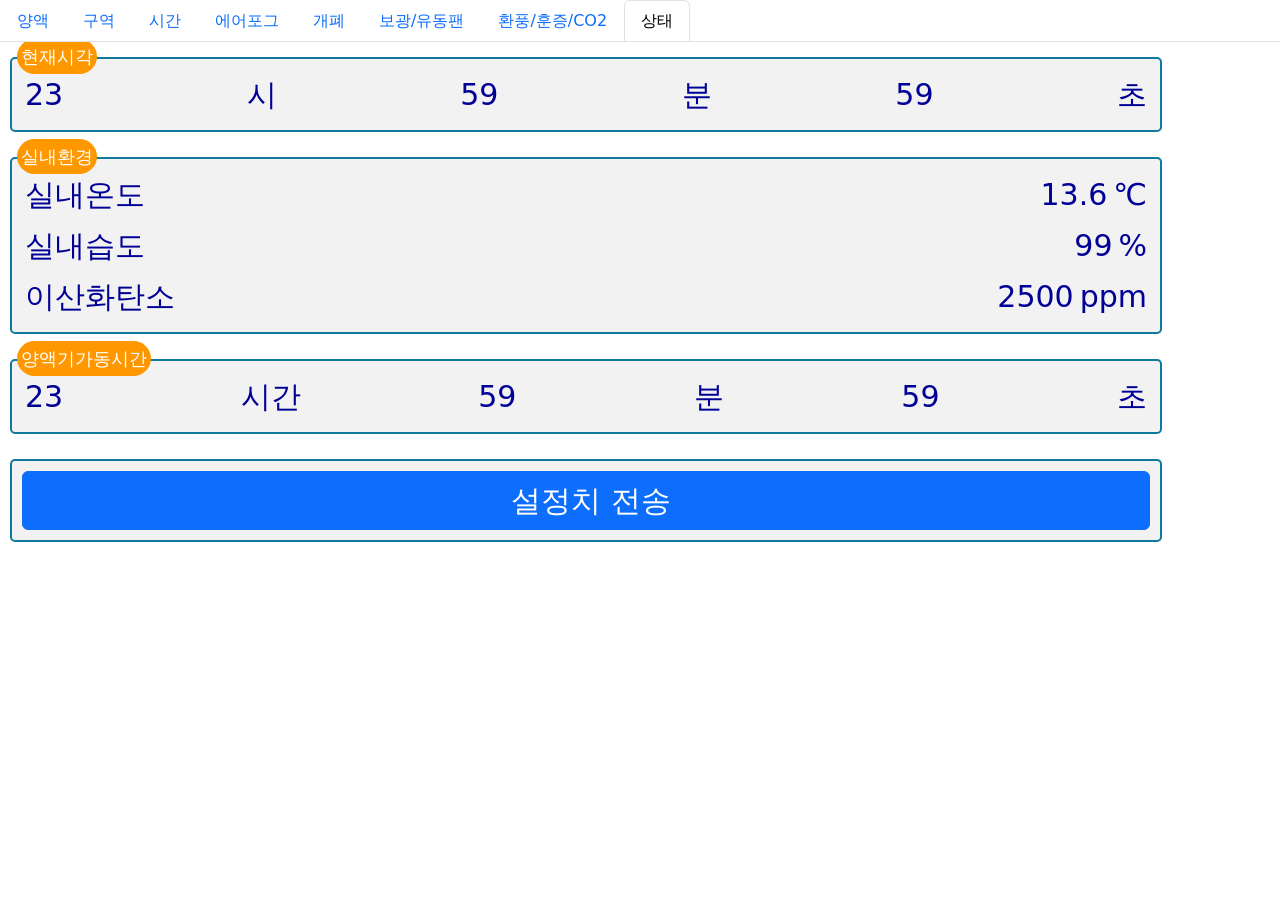
<file: New-Mobile.html>
<!DOCTYPE html>
<html data-bs-theme="light" lang="en">

<head>
    <meta charset="utf-8">
    <meta name="viewport" content="width=device-width, initial-scale=1.0, shrink-to-fit=no">
    <title>Mobile-PTY3</title>
    <link rel="stylesheet" href="assets/bootstrap/css/bootstrap.min.css">
    <link rel="stylesheet" href="assets/css/styles.css">
</head>

<body>
    <div>
        <ul class="nav nav-tabs overflow-x-auto flex-nowrap ;white-sapce:nowrap" role="tablist">
            <li class="nav-item flex-row" role="presentation"><a class="nav-link text-nowrap d-inline-block" role="tab" data-bs-toggle="tab" href="#tab-1">양액</a></li>
            <li class="nav-item flex-row" role="presentation"><a class="nav-link text-nowrap d-inline-block" role="tab" data-bs-toggle="tab" href="#tab-2">구역</a></li>
            <li class="nav-item flex-row" role="presentation"><a class="nav-link text-nowrap d-inline-block" role="tab" data-bs-toggle="tab" href="#tab-3">시간</a></li>
            <li class="nav-item flex-row" role="presentation"><a class="nav-link text-nowrap d-inline-block" role="tab" data-bs-toggle="tab" href="#tab-8">에어포그</a></li>
            <li class="nav-item flex-row" role="presentation"><a class="nav-link text-nowrap d-inline-block" role="tab" data-bs-toggle="tab" href="#tab-4">개폐</a></li>
            <li class="nav-item flex-row" role="presentation"><a class="nav-link text-nowrap d-inline-block" role="tab" data-bs-toggle="tab" href="#tab-5">보광/유동팬</a></li>
            <li class="nav-item flex-row" role="presentation"><a class="nav-link text-nowrap d-inline-block" role="tab" data-bs-toggle="tab" href="#tab-6">환풍/훈증/CO2</a></li>
            <li class="nav-item flex-row" role="presentation"><a class="nav-link active text-nowrap d-inline-block" role="tab" data-bs-toggle="tab" href="#tab-7">상태</a></li>
        </ul>
        <div class="tab-content overflow-y-auto">
            <div class="tab-pane overflow-y-auto" role="tabpanel" id="tab-1">
                <div class="d-flex flex-row displayBoundary" style="width: 90vw;padding: initial;padding-bottom: 10px;padding-right: 10px;padding-top: 10px;padding-left: 10px;/*max-width: 220px;*/height: auto;margin-left: 10px;margin-bottom: 25px;justify-content: space-between;margin-top: 15px;">
                    <div class="form-check" style="color: rgb(0,0,150);font-size: 30px;position: relative;display: inline-flex;/*margin-right: 10px;*/"><input class="form-check-input" type="radio" id="DO0T" name="DO0G" value="START" onclick="DoActionClick( this )"><label class="form-check-label" for="DO0T" style="font-size: 27px;">시작</label></div>
                    <div class="form-check" style="color: rgb(0,0,150);font-size: 30px;position: relative;display: inline-flex;/*margin-left: 15px;*/"><input class="form-check-input" type="radio" id="DO0F" name="DO0G" value="STOP" onclick="DoActionClick( this )"><label class="form-check-label" for="DO0F" style="font-size: 27px;">정지</label></div><span class="ribbon" style="display: flex;">양액기시작정지</span>
                </div>
                <div class="d-flex flex-column displayBoundary" style="width: 90vw;padding: initial;padding-bottom: 10px;padding-right: 10px;padding-top: 10px;padding-left: 10px;/*max-width: 220px;*/height: auto;margin-left: 10px;margin-bottom: 25px;justify-content: space-between;margin-top: 15px;font-size: 30px;">
                    <div><small id="DI143" style="margin: 3px;font-size: 30px;">예약 운전 중</small></div>
                    <div class="d-flex flex-row" style="justify-content: space-between;">
                        <div class="form-check" style="color: rgb(0,0,150);font-size: 30px;position: relative;display: inline-flex;/*margin-right: 10px;*/"><input class="form-check-input" type="radio" id="DO1" name="DO1G" value="MANUAL" onclick="DoActionClick( this )"><label class="form-check-label" for="DO1" style="font-size: 27px;">기본</label></div>
                        <div class="form-check" style="color: rgb(0,0,150);font-size: 30px;position: relative;display: inline-flex;/*margin-left: 15px;*/"><input class="form-check-input" type="radio" id="DO2" name="DO1G" value="SCHEDULE" onclick="DoActionClick( this )"><label class="form-check-label" for="DO2" style="font-size: 27px;">예약</label></div>
                    </div><span class="ribbon" style="display: flex;">양액기운전모드</span>
                </div>
                <div class="d-flex flex-column displayBoundary" style="width: 90vw;padding: initial;padding-bottom: 10px;padding-right: 10px;padding-top: 10px;padding-left: 10px;/*max-width: 220px;*/height: auto;margin-left: 10px;margin-bottom: 25px;justify-content: space-between;margin-top: 15px;">
                    <div class="d-flex flex-column">
                        <div class="d-flex justify-content-between">
                            <div class="form-check" style="width: auto;height: auto;position: relative;display: inline-flex;color: rgb(0,0,150);font-size: 30px;"><input class="form-check-input" type="checkbox" id="P99B8" style="color: rgb(0,0,150);font-weight: bold;border-width: 2px;border-style: solid;"><label class="form-check-label" for="P99B8" style="font-size: 25px;margin: 2px;">선택</label></div>
                            <div class="form-check" style="width: auto;height: auto;position: relative;display: inline-flex;color: rgb(0,0,150);font-size: 30px;"><input class="form-check-input" type="checkbox" id="P93B1" style="color: rgb(0,0,150);font-weight: bold;border-width: 2px;border-style: solid;"><label class="form-check-label" for="P226B1-1" style="font-size: 25px;margin: 2px;">일</label></div>
                            <div class="form-check" style="width: auto;height: auto;position: relative;display: inline-flex;color: rgb(0,0,150);font-size: 30px;"><input class="form-check-input" type="checkbox" id="P93B2" style="color: rgb(0,0,150);font-weight: bold;border-width: 2px;border-style: solid;"><label class="form-check-label" for="P93B2" style="font-size: 25px;margin: 2px;">월</label></div>
                            <div class="form-check" style="width: auto;height: auto;position: relative;display: inline-flex;color: rgb(0,0,150);font-size: 30px;"><input class="form-check-input" type="checkbox" id="P93B3" style="color: rgb(0,0,150);font-weight: bold;border-width: 2px;border-style: solid;"><label class="form-check-label" for="P93B3" style="font-size: 25px;margin: 2px;">화</label></div>
                        </div>
                        <div class="d-flex justify-content-between">
                            <div class="form-check" style="width: auto;height: auto;position: relative;display: inline-flex;color: rgb(0,0,150);font-size: 30px;"><input class="form-check-input" type="checkbox" id="P93B4" style="color: rgb(0,0,150);font-weight: bold;border-width: 2px;border-style: solid;"><label class="form-check-label" for="P93B4" style="font-size: 25px;margin: 2px;">수</label></div>
                            <div class="form-check" style="width: auto;height: auto;position: relative;display: inline-flex;color: rgb(0,0,150);font-size: 30px;"><input class="form-check-input" type="checkbox" id="P93B5" style="color: rgb(0,0,150);font-weight: bold;border-width: 2px;border-style: solid;"><label class="form-check-label" for="P93B5" style="font-size: 25px;margin: 2px;">목</label></div>
                            <div class="form-check" style="width: auto;height: auto;position: relative;display: inline-flex;color: rgb(0,0,150);font-size: 30px;"><input class="form-check-input" type="checkbox" id="P93B6" style="color: rgb(0,0,150);font-weight: bold;border-width: 2px;border-style: solid;"><label class="form-check-label" for="P93B6" style="font-size: 25px;margin: 2px;">금</label></div>
                            <div class="form-check" style="width: auto;height: auto;position: relative;display: inline-flex;color: rgb(0,0,150);font-size: 30px;"><input class="form-check-input" type="checkbox" id="P93B7" style="color: rgb(0,0,150);font-weight: bold;border-width: 2px;border-style: solid;"><label class="form-check-label" for="P93B7" style="font-size: 25px;margin: 2px;">토</label></div>
                        </div>
                    </div><span class="ribbon" style="display: flex;">요일운전</span>
                </div>
                <div class="d-flex flex-column displayBoundary" style="width: 90vw;padding: initial;padding-bottom: 10px;padding-right: 10px;padding-top: 10px;padding-left: 10px;/*max-width: 220px;*/height: auto;margin-left: 10px;margin-bottom: 25px;justify-content: space-between;margin-top: 15px;">
                    <div class="d-flex flex-column">
                        <div class="text-nowrap d-flex flex-shrink-1 justify-content-between align-items-center">
                            <div class="d-flex align-items-center"><small class="fs-2" style="margin: 3px;font-size: 30px;">공급회수</small><small class="fs-2" id="P56" style="margin: 3px;font-size: 30px;">2</small><small class="fs-2" style="margin: 3px;font-size: 30px;">회</small></div>
                        </div>
                        <div><input class="form-range" type="range" data-bs-toggle="tooltip" data-bss-tooltip="" data-bs-placement="left" id="SP56" min="0" max="10" step="1" oninput="sliderfunc(this)"></div>
                    </div><span class="ribbon" style="display: flex;">공급회수</span>
                </div>
                <div class="d-flex flex-column displayBoundary" style="width: 90vw;padding: initial;padding-bottom: 10px;padding-right: 10px;padding-top: 10px;padding-left: 10px;/*max-width: 220px;*/height: auto;margin-left: 10px;margin-bottom: 25px;justify-content: space-between;margin-top: 15px;">
                    <div class="d-flex flex-column">
                        <div class="text-nowrap d-flex flex-shrink-1 justify-content-between align-items-center">
                            <div class="d-flex align-items-center"><small class="fs-2" style="margin: 3px;font-size: 30px;">수위레벨타이머</small><small class="fs-2" id="P88" style="margin: 3px;font-size: 30px;">2</small><small class="fs-2" style="margin: 3px;font-size: 30px;">초</small></div>
                        </div>
                        <div><input class="form-range" type="range" data-bs-toggle="tooltip" data-bss-tooltip="" data-bs-placement="left" id="SP88" min="0" max="10" step="1" oninput="sliderfunc(this)"></div>
                    </div><span class="ribbon" style="display: flex;">수위레벨</span>
                </div>
                <div class="d-flex flex-column displayBoundary" style="width: 90vw;padding: initial;padding-bottom: 10px;padding-right: 10px;padding-top: 10px;padding-left: 10px;/*max-width: 220px;*/height: auto;margin-left: 10px;margin-bottom: 25px;justify-content: space-between;margin-top: 15px;">
                    <div class="d-flex flex-column">
                        <div class="d-flex justify-content-between">
                            <div class="form-check" style="width: auto;height: auto;position: relative;display: inline-flex;color: rgb(0,0,150);font-size: 30px;"><input class="form-check-input" type="checkbox" id="P113B4" style="color: rgb(0,0,150);font-weight: bold;border-width: 2px;border-style: solid;"><label class="form-check-label" for="P113B4" style="font-size: 25px;margin: 2px;">A/B</label></div>
                            <div class="form-check" style="width: auto;height: auto;position: relative;display: inline-flex;color: rgb(0,0,150);font-size: 30px;"><input class="form-check-input" type="checkbox" id="P113B5" style="color: rgb(0,0,150);font-weight: bold;border-width: 2px;border-style: solid;"><label class="form-check-label" for="P113B5" style="font-size: 25px;margin: 2px;">C</label></div>
                        </div>
                    </div><span class="ribbon" style="display: flex;">밸브 사용</span>
                </div>
                <div class="d-flex flex-column displayBoundary" style="width: 90vw;padding: initial;padding-bottom: 10px;padding-right: 10px;padding-top: 10px;padding-left: 10px;/*max-width: 220px;*/height: auto;margin-left: 10px;margin-bottom: 25px;justify-content: space-between;margin-top: 15px;">
                    <div class="d-flex flex-column">
                        <div class="text-nowrap d-flex flex-shrink-1 justify-content-between align-items-center">
                            <div class="form-check d-flex align-items-center" style="width: auto;height: auto;position: relative;display: inline-flex;color: rgb(0,0,150);font-size: 30px;"><input class="form-check-input" type="checkbox" id="P90B1" style="color: rgb(0,0,150);font-weight: bold;border-width: 2px;border-style: solid;"><label class="form-check-label" for="P100B1-1" style="font-size: 25px;margin: 2px;">사용</label></div>
                            <div><small class="fs-2 d-inline" style="margin: 3px;font-size: 30px;">ON</small><small class="fs-2 d-inline" id="P0" style="margin: 3px;font-size: 30px;">11</small><small class="fs-2 d-inline" style="margin: 3px;font-size: 30px;">초</small></div>
                            <div><small class="fs-2 d-inline" style="margin: 3px;font-size: 30px;">OFF</small><small class="fs-2 d-inline" id="P1" style="margin: 3px;font-size: 30px;">11</small><small class="fs-2 d-inline" style="margin: 3px;font-size: 30px;">초</small></div>
                        </div>
                        <div><input class="form-range" type="range" data-bs-toggle="tooltip" data-bss-tooltip="" data-bs-placement="left" id="SP0" min="0" max="5" step="1" oninput="sliderfunc(this)"></div>
                        <div><input class="form-range" type="range" data-bs-toggle="tooltip" data-bss-tooltip="" data-bs-placement="left" id="SP1" min="0" max="5" step="1" oninput="sliderfunc(this)"></div>
                    </div><span class="ribbon" style="display: flex;">A/B밸브타이머</span>
                </div>
                <div class="d-flex flex-column displayBoundary" style="width: 90vw;padding: initial;padding-bottom: 10px;padding-right: 10px;padding-top: 10px;padding-left: 10px;/*max-width: 220px;*/height: auto;margin-left: 10px;margin-bottom: 25px;justify-content: space-between;margin-top: 15px;">
                    <div class="d-flex flex-column">
                        <div class="text-nowrap d-flex flex-shrink-1 justify-content-between align-items-center">
                            <div class="form-check d-flex align-items-center" style="width: auto;height: auto;position: relative;display: inline-flex;color: rgb(0,0,150);font-size: 30px;"><input class="form-check-input" type="checkbox" id="P91B1" style="color: rgb(0,0,150);font-weight: bold;border-width: 2px;border-style: solid;"><label class="form-check-label" for="P91B1" style="font-size: 25px;margin: 2px;">사용</label></div>
                            <div><small class="fs-2 d-inline" style="margin: 3px;font-size: 30px;">ON</small><small class="fs-2 d-inline" id="P86" style="margin: 3px;font-size: 30px;">11</small><small class="fs-2 d-inline" style="margin: 3px;font-size: 30px;">초</small></div>
                            <div><small class="fs-2 d-inline" style="margin: 3px;font-size: 30px;">OFF</small><small class="fs-2 d-inline" id="P87" style="margin: 3px;font-size: 30px;">11</small><small class="fs-2 d-inline" style="margin: 3px;font-size: 30px;">초</small></div>
                        </div>
                        <div><input class="form-range" type="range" data-bs-toggle="tooltip" data-bss-tooltip="" data-bs-placement="left" id="SP86" min="0" max="5" step="1" oninput="sliderfunc(this)"></div>
                        <div><input class="form-range" type="range" data-bs-toggle="tooltip" data-bss-tooltip="" data-bs-placement="left" id="SP87" min="0" max="5" step="1" oninput="sliderfunc(this)"></div>
                    </div><span class="ribbon" style="display: flex;">C밸브타이머</span>
                </div>
                <div class="d-flex flex-column displayBoundary" style="width: 90vw;padding: initial;padding-bottom: 10px;padding-right: 10px;padding-top: 10px;padding-left: 10px;/*max-width: 220px;*/height: auto;margin-left: 10px;margin-bottom: 25px;justify-content: space-between;margin-top: 15px;">
                    <div class="d-flex flex-column">
                        <div class="text-nowrap d-flex flex-shrink-1 justify-content-between align-items-center">
                            <div class="d-flex align-items-center"><small class="fs-2" style="margin: 3px;font-size: 30px;">EC</small><small class="fs-2" id="P85" style="margin: 3px;font-size: 30px;">1.1</small><small class="fs-2" style="margin: 3px;font-size: 30px;">ds/m</small></div>
                            <div class="d-flex align-items-center"><small class="fs-2" style="margin: 3px;font-size: 30px;">pH</small><small class="fs-2" id="P89" style="margin: 3px;font-size: 30px;">5.4</small></div>
                        </div>
                        <div><input class="form-range" type="range" data-bs-toggle="tooltip" data-bss-tooltip="" data-bs-placement="left" id="SP85" min="0" max="5" step="0.1" oninput="sliderfunc(this)"></div>
                        <div><input class="form-range" type="range" data-bs-toggle="tooltip" data-bss-tooltip="" data-bs-placement="left" id="SP89" min="0" max="9" step="0.1" oninput="sliderfunc(this)"></div>
                        <div></div>
                        <div></div>
                    </div><span class="ribbon" style="display: flex;">경보설정</span>
                </div>
                <div class="d-flex flex-column displayBoundary" style="width: 90vw;padding: initial;padding-bottom: 10px;padding-right: 10px;padding-top: 10px;padding-left: 10px;/*max-width: 220px;*/height: auto;margin-left: 10px;margin-bottom: 25px;justify-content: space-between;margin-top: 15px;">
                    <div class="d-flex flex-column">
                        <div class="d-flex justify-content-between align-items-center">
                            <div><small class="fs-2" id="P38" style="margin: 3px;font-size: 30px;">11</small><small class="fs-2" style="margin: 3px;font-size: 30px;">시</small></div>
                            <div><small class="fs-2" id="P37" style="margin: 3px;font-size: 30px;">11</small><small class="fs-2" style="margin: 3px;font-size: 30px;">분</small></div><small class="fs-2" style="margin: 3px;font-size: 30px;">부터</small>
                            <div class="d-flex align-items-center"><small class="fs-2" id="P39" style="margin: 3px;font-size: 30px;">200</small><small class="fs-2" style="margin: 3px;font-size: 30px;">분</small></div>
                        </div>
                        <div><input class="form-range" type="range" data-bs-toggle="tooltip" data-bss-tooltip="" data-bs-placement="left" id="SP38" min="0" max="23" step="1" oninput="sliderfunc(this)"></div>
                        <div><input class="form-range" type="range" data-bs-toggle="tooltip" data-bss-tooltip="" data-bs-placement="left" id="SP37" min="0" max="59" step="1" oninput="sliderfunc(this)"></div>
                        <div><input class="form-range" type="range" data-bs-toggle="tooltip" data-bss-tooltip="" data-bs-placement="left" id="SP39" min="0" max="200" step="1" oninput="sliderfunc(this)"></div>
                    </div><span class="ribbon" style="display: flex;">교반기</span>
                </div>
            </div>
            <div class="tab-pane overflow-y-auto" role="tabpanel" id="tab-2">
                <div class="d-flex flex-column displayBoundary" style="width: 90vw;padding: initial;padding-bottom: 10px;padding-right: 10px;padding-top: 10px;padding-left: 10px;/*max-width: 220px;*/height: auto;margin-left: 10px;margin-bottom: 25px;justify-content: space-between;margin-top: 15px;">
                    <div class="d-flex flex-column">
                        <div class="text-nowrap d-flex flex-shrink-1 justify-content-between align-items-center">
                            <div class="form-check d-flex align-items-center" style="width: auto;height: auto;position: relative;display: inline-flex;color: rgb(0,0,150);font-size: 30px;"><input class="form-check-input" type="checkbox" id="P95B1" style="color: rgb(0,0,150);font-weight: bold;border-width: 2px;border-style: solid;"><label class="form-check-label" for="P95B1" style="font-size: 25px;margin: 2px;">선택</label></div>
                            <div class="d-flex align-items-center"><small class="fs-2" style="margin: 3px;font-size: 30px;">EC</small><small class="fs-2" id="P18" style="margin: 3px;font-size: 30px;">1.1</small><small class="fs-2" style="margin: 3px;font-size: 30px;">ds/m</small></div>
                            <div class="d-flex align-items-center"><small class="fs-2" style="margin: 3px;font-size: 30px;">pH</small><small class="fs-2" id="P2" style="margin: 3px;font-size: 30px;">5.4</small></div>
                        </div>
                        <div class="d-flex justify-content-between"><small class="fs-2" style="margin: 3px;font-size: 30px;">1회공급시간</small><small class="fs-2" id="P40M" style="margin: 3px;font-size: 30px;">11</small><small class="fs-2" style="margin: 3px;font-size: 30px;">분</small><small class="fs-2" id="P40S" style="margin: 3px;font-size: 30px;">11</small><small class="fs-2" style="margin: 3px;font-size: 30px;">초</small></div>
                        <div><input class="form-range" type="range" data-bs-toggle="tooltip" data-bss-tooltip="" data-bs-placement="left" id="SP18" min="0" max="5" step="0.1" oninput="sliderfunc(this)"></div>
                        <div><input class="form-range" type="range" data-bs-toggle="tooltip" data-bss-tooltip="" data-bs-placement="left" id="SP2" min="0" max="9" step="0.1" oninput="sliderfunc(this)"></div>
                        <div><input class="form-range" type="range" data-bs-toggle="tooltip" data-bss-tooltip="" data-bs-placement="left" id="SP40" min="0" max="3599" step="1" oninput="sliderfunc(this)"></div>
                        <div></div>
                    </div><span class="ribbon" style="display: flex;">1구역</span>
                </div>
                <div class="d-flex flex-column displayBoundary" style="width: 90vw;padding: initial;padding-bottom: 10px;padding-right: 10px;padding-top: 10px;padding-left: 10px;/*max-width: 220px;*/height: auto;margin-left: 10px;margin-bottom: 25px;justify-content: space-between;margin-top: 15px;">
                    <div class="d-flex flex-column">
                        <div class="text-nowrap d-flex flex-shrink-1 justify-content-between align-items-center">
                            <div class="form-check d-flex align-items-center" style="width: auto;height: auto;position: relative;display: inline-flex;color: rgb(0,0,150);font-size: 30px;"><input class="form-check-input" type="checkbox" id="P95B2" style="color: rgb(0,0,150);font-weight: bold;border-width: 2px;border-style: solid;"><label class="form-check-label" for="P95B2" style="font-size: 25px;margin: 2px;">선택</label></div>
                            <div class="d-flex align-items-center"><small class="fs-2" style="margin: 3px;font-size: 30px;">EC</small><small class="fs-2" id="P19" style="margin: 3px;font-size: 30px;">1.1</small><small class="fs-2" style="margin: 3px;font-size: 30px;">ds/m</small></div>
                            <div class="d-flex align-items-center"><small class="fs-2" style="margin: 3px;font-size: 30px;">pH</small><small class="fs-2" id="P3" style="margin: 3px;font-size: 30px;">5.4</small></div>
                        </div>
                        <div class="d-flex justify-content-between"><small class="fs-2" style="margin: 3px;font-size: 30px;">1회공급시간</small><small class="fs-2" id="P41M" style="margin: 3px;font-size: 30px;">11</small><small class="fs-2" style="margin: 3px;font-size: 30px;">분</small><small class="fs-2" id="P41S" style="margin: 3px;font-size: 30px;">11</small><small class="fs-2" style="margin: 3px;font-size: 30px;">초</small></div>
                        <div><input class="form-range" type="range" data-bs-toggle="tooltip" data-bss-tooltip="" data-bs-placement="left" id="SP19" min="0" max="5" step="0.1" oninput="sliderfunc(this)"></div>
                        <div><input class="form-range" type="range" data-bs-toggle="tooltip" data-bss-tooltip="" data-bs-placement="left" id="SP3" min="0" max="9" step="0.1" oninput="sliderfunc(this)"></div>
                        <div><input class="form-range" type="range" data-bs-toggle="tooltip" data-bss-tooltip="" data-bs-placement="left" id="SP41" min="0" max="3599" step="1" oninput="sliderfunc(this)"></div>
                        <div></div>
                    </div><span class="ribbon" style="display: flex;">2구역</span>
                </div>
                <div class="d-flex flex-column displayBoundary" style="width: 90vw;padding: initial;padding-bottom: 10px;padding-right: 10px;padding-top: 10px;padding-left: 10px;/*max-width: 220px;*/height: auto;margin-left: 10px;margin-bottom: 25px;justify-content: space-between;margin-top: 15px;">
                    <div class="d-flex flex-column">
                        <div class="text-nowrap d-flex flex-shrink-1 justify-content-between align-items-center">
                            <div class="form-check d-flex align-items-center" style="width: auto;height: auto;position: relative;display: inline-flex;color: rgb(0,0,150);font-size: 30px;"><input class="form-check-input" type="checkbox" id="P95B3" style="color: rgb(0,0,150);font-weight: bold;border-width: 2px;border-style: solid;"><label class="form-check-label" for="P95B3" style="font-size: 25px;margin: 2px;">선택</label></div>
                            <div class="d-flex align-items-center"><small class="fs-2" style="margin: 3px;font-size: 30px;">EC</small><small class="fs-2" id="P20" style="margin: 3px;font-size: 30px;">1.1</small><small class="fs-2" style="margin: 3px;font-size: 30px;">ds/m</small></div>
                            <div class="d-flex align-items-center"><small class="fs-2" style="margin: 3px;font-size: 30px;">pH</small><small class="fs-2" id="P4" style="margin: 3px;font-size: 30px;">5.4</small></div>
                        </div>
                        <div class="d-flex justify-content-between"><small class="fs-2" style="margin: 3px;font-size: 30px;">1회공급시간</small><small class="fs-2" id="P42M" style="margin: 3px;font-size: 30px;">11</small><small class="fs-2" style="margin: 3px;font-size: 30px;">분</small><small class="fs-2" id="P42S" style="margin: 3px;font-size: 30px;">11</small><small class="fs-2" style="margin: 3px;font-size: 30px;">초</small></div>
                        <div><input class="form-range" type="range" data-bs-toggle="tooltip" data-bss-tooltip="" data-bs-placement="left" id="SP20" min="0" max="5" step="0.1" oninput="sliderfunc(this)"></div>
                        <div><input class="form-range" type="range" data-bs-toggle="tooltip" data-bss-tooltip="" data-bs-placement="left" id="SP4" min="0" max="9" step="0.1" oninput="sliderfunc(this)"></div>
                        <div><input class="form-range" type="range" data-bs-toggle="tooltip" data-bss-tooltip="" data-bs-placement="left" id="SP42" min="0" max="3599" step="1" oninput="sliderfunc(this)"></div>
                        <div></div>
                    </div><span class="ribbon" style="display: flex;">3구역</span>
                </div>
                <div class="d-flex flex-column displayBoundary" style="width: 90vw;padding: initial;padding-bottom: 10px;padding-right: 10px;padding-top: 10px;padding-left: 10px;/*max-width: 220px;*/height: auto;margin-left: 10px;margin-bottom: 25px;justify-content: space-between;margin-top: 15px;">
                    <div class="d-flex flex-column">
                        <div class="text-nowrap d-flex flex-shrink-1 justify-content-between align-items-center">
                            <div class="form-check d-flex align-items-center" style="width: auto;height: auto;position: relative;display: inline-flex;color: rgb(0,0,150);font-size: 30px;"><input class="form-check-input" type="checkbox" id="P95B4" style="color: rgb(0,0,150);font-weight: bold;border-width: 2px;border-style: solid;"><label class="form-check-label" for="P95B4" style="font-size: 25px;margin: 2px;">선택</label></div>
                            <div class="d-flex align-items-center"><small class="fs-2" style="margin: 3px;font-size: 30px;">EC</small><small class="fs-2" id="P21" style="margin: 3px;font-size: 30px;">1.1</small><small class="fs-2" style="margin: 3px;font-size: 30px;">ds/m</small></div>
                            <div class="d-flex align-items-center"><small class="fs-2" style="margin: 3px;font-size: 30px;">pH</small><small class="fs-2" id="P5" style="margin: 3px;font-size: 30px;">5.4</small></div>
                        </div>
                        <div class="d-flex justify-content-between"><small class="fs-2" style="margin: 3px;font-size: 30px;">1회공급시간</small><small class="fs-2" id="P43M" style="margin: 3px;font-size: 30px;">11</small><small class="fs-2" style="margin: 3px;font-size: 30px;">분</small><small class="fs-2" id="P43S" style="margin: 3px;font-size: 30px;">11</small><small class="fs-2" style="margin: 3px;font-size: 30px;">초</small></div>
                        <div><input class="form-range" type="range" data-bs-toggle="tooltip" data-bss-tooltip="" data-bs-placement="left" id="SP21" min="0" max="5" step="0.1" oninput="sliderfunc(this)"></div>
                        <div><input class="form-range" type="range" data-bs-toggle="tooltip" data-bss-tooltip="" data-bs-placement="left" id="SP5" min="0" max="9" step="0.1" oninput="sliderfunc(this)"></div>
                        <div><input class="form-range" type="range" data-bs-toggle="tooltip" data-bss-tooltip="" data-bs-placement="left" id="SP43" min="0" max="3599" step="1" oninput="sliderfunc(this)"></div>
                        <div></div>
                    </div><span class="ribbon" style="display: flex;">4구역</span>
                </div>
                <div class="d-flex flex-column displayBoundary" style="width: 90vw;padding: initial;padding-bottom: 10px;padding-right: 10px;padding-top: 10px;padding-left: 10px;/*max-width: 220px;*/height: auto;margin-left: 10px;margin-bottom: 25px;justify-content: space-between;margin-top: 15px;">
                    <div class="d-flex flex-column">
                        <div class="text-nowrap d-flex flex-shrink-1 justify-content-between align-items-center">
                            <div class="form-check d-flex align-items-center" style="width: auto;height: auto;position: relative;display: inline-flex;color: rgb(0,0,150);font-size: 30px;"><input class="form-check-input" type="checkbox" id="P95B5" style="color: rgb(0,0,150);font-weight: bold;border-width: 2px;border-style: solid;"><label class="form-check-label" for="P95B5" style="font-size: 25px;margin: 2px;">선택</label></div>
                            <div class="d-flex align-items-center"><small class="fs-2" style="margin: 3px;font-size: 30px;">EC</small><small class="fs-2" id="P22" style="margin: 3px;font-size: 30px;">1.1</small><small class="fs-2" style="margin: 3px;font-size: 30px;">ds/m</small></div>
                            <div class="d-flex align-items-center"><small class="fs-2" style="margin: 3px;font-size: 30px;">pH</small><small class="fs-2" id="P6" style="margin: 3px;font-size: 30px;">5.4</small></div>
                        </div>
                        <div class="d-flex justify-content-between"><small class="fs-2" style="margin: 3px;font-size: 30px;">1회공급시간</small><small class="fs-2" id="P44M" style="margin: 3px;font-size: 30px;">11</small><small class="fs-2" style="margin: 3px;font-size: 30px;">분</small><small class="fs-2" id="P44S" style="margin: 3px;font-size: 30px;">11</small><small class="fs-2" style="margin: 3px;font-size: 30px;">초</small></div>
                        <div><input class="form-range" type="range" data-bs-toggle="tooltip" data-bss-tooltip="" data-bs-placement="left" id="SP22" min="0" max="5" step="0.1" oninput="sliderfunc(this)"></div>
                        <div><input class="form-range" type="range" data-bs-toggle="tooltip" data-bss-tooltip="" data-bs-placement="left" id="SP6" min="0" max="9" step="0.1" oninput="sliderfunc(this)"></div>
                        <div><input class="form-range" type="range" data-bs-toggle="tooltip" data-bss-tooltip="" data-bs-placement="left" id="SP44" min="0" max="3599" step="1" oninput="sliderfunc(this)"></div>
                        <div></div>
                    </div><span class="ribbon" style="display: flex;">5구역</span>
                </div>
                <div class="d-flex flex-column displayBoundary" style="width: 90vw;padding: initial;padding-bottom: 10px;padding-right: 10px;padding-top: 10px;padding-left: 10px;/*max-width: 220px;*/height: auto;margin-left: 10px;margin-bottom: 25px;justify-content: space-between;margin-top: 15px;">
                    <div class="d-flex flex-column">
                        <div class="text-nowrap d-flex flex-shrink-1 justify-content-between align-items-center">
                            <div class="form-check d-flex align-items-center" style="width: auto;height: auto;position: relative;display: inline-flex;color: rgb(0,0,150);font-size: 30px;"><input class="form-check-input" type="checkbox" id="P95B6" style="color: rgb(0,0,150);font-weight: bold;border-width: 2px;border-style: solid;"><label class="form-check-label" for="P95B6" style="font-size: 25px;margin: 2px;">선택</label></div>
                            <div class="d-flex align-items-center"><small class="fs-2" style="margin: 3px;font-size: 30px;">EC</small><small class="fs-2" id="P23" style="margin: 3px;font-size: 30px;">1.1</small><small class="fs-2" style="margin: 3px;font-size: 30px;">ds/m</small></div>
                            <div class="d-flex align-items-center"><small class="fs-2" style="margin: 3px;font-size: 30px;">pH</small><small class="fs-2" id="P7" style="margin: 3px;font-size: 30px;">5.4</small></div>
                        </div>
                        <div class="d-flex justify-content-between"><small class="fs-2" style="margin: 3px;font-size: 30px;">1회공급시간</small><small class="fs-2" id="P45M" style="margin: 3px;font-size: 30px;">11</small><small class="fs-2" style="margin: 3px;font-size: 30px;">분</small><small class="fs-2" id="P45S" style="margin: 3px;font-size: 30px;">11</small><small class="fs-2" style="margin: 3px;font-size: 30px;">초</small></div>
                        <div><input class="form-range" type="range" data-bs-toggle="tooltip" data-bss-tooltip="" data-bs-placement="left" id="SP23" min="0" max="5" step="0.1" oninput="sliderfunc(this)"></div>
                        <div><input class="form-range" type="range" data-bs-toggle="tooltip" data-bss-tooltip="" data-bs-placement="left" id="SP7" min="0" max="9" step="0.1" oninput="sliderfunc(this)"></div>
                        <div><input class="form-range" type="range" data-bs-toggle="tooltip" data-bss-tooltip="" data-bs-placement="left" id="SP45" min="0" max="3599" step="1" oninput="sliderfunc(this)"></div>
                        <div></div>
                    </div><span class="ribbon" style="display: flex;">6구역</span>
                </div>
            </div>
            <div class="tab-pane overflow-y-auto" role="tabpanel" id="tab-3">
                <div class="d-flex flex-column displayBoundary" style="width: 90vw;padding: initial;padding-bottom: 10px;padding-right: 10px;padding-top: 10px;padding-left: 10px;/*max-width: 220px;*/height: auto;margin-left: 10px;margin-bottom: 25px;justify-content: space-between;margin-top: 15px;">
                    <div class="d-flex flex-column">
                        <div class="text-nowrap d-flex flex-shrink-1 justify-content-between align-items-center">
                            <div class="form-check" style="width: auto;height: auto;position: relative;display: inline-flex;color: rgb(0,0,150);font-size: 30px;"><input class="form-check-input" type="checkbox" id="P96B1" style="color: rgb(0,0,150);font-weight: bold;border-width: 2px;border-style: solid;"><label class="form-check-label" for="P96B1" style="font-size: 25px;margin: 2px;">선택</label></div>
                            <div class="d-flex justify-content-between"><small class="fs-2" id="P58" style="margin: 3px;font-size: 30px;">11</small><small class="fs-2" style="margin: 3px;font-size: 30px;">시</small><small class="fs-2" id="P57" style="margin: 3px;font-size: 30px;">11</small><small class="fs-2" style="margin: 3px;font-size: 30px;">분</small></div>
                        </div>
                        <div><input class="form-range" type="range" data-bs-toggle="tooltip" data-bss-tooltip="" data-bs-placement="left" id="SP58" min="0" max="23" step="1" oninput="sliderfunc(this)"></div>
                        <div><input class="form-range" type="range" data-bs-toggle="tooltip" data-bss-tooltip="" data-bs-placement="left" id="SP57" min="0" max="59" step="1" oninput="sliderfunc(this)"></div>
                    </div><span class="ribbon" style="display: flex;">시간1</span>
                </div>
                <div class="d-flex flex-column displayBoundary" style="width: 90vw;padding: initial;padding-bottom: 10px;padding-right: 10px;padding-top: 10px;padding-left: 10px;/*max-width: 220px;*/height: auto;margin-left: 10px;margin-bottom: 25px;justify-content: space-between;margin-top: 15px;">
                    <div class="d-flex flex-column">
                        <div class="text-nowrap d-flex flex-shrink-1 justify-content-between align-items-center">
                            <div class="form-check" style="width: auto;height: auto;position: relative;display: inline-flex;color: rgb(0,0,150);font-size: 30px;"><input class="form-check-input" type="checkbox" id="P96B2" style="color: rgb(0,0,150);font-weight: bold;border-width: 2px;border-style: solid;"><label class="form-check-label" for="P96B2" style="font-size: 25px;margin: 2px;">선택</label></div>
                            <div class="d-flex justify-content-between"><small class="fs-2" id="P60" style="margin: 3px;font-size: 30px;">11</small><small class="fs-2" style="margin: 3px;font-size: 30px;">시</small><small class="fs-2" id="P59" style="margin: 3px;font-size: 30px;">11</small><small class="fs-2" style="margin: 3px;font-size: 30px;">분</small></div>
                        </div>
                        <div><input class="form-range" type="range" data-bs-toggle="tooltip" data-bss-tooltip="" data-bs-placement="left" id="SP60" min="0" max="23" step="1" oninput="sliderfunc(this)"></div>
                        <div><input class="form-range" type="range" data-bs-toggle="tooltip" data-bss-tooltip="" data-bs-placement="left" id="SP59" min="0" max="59" step="1" oninput="sliderfunc(this)"></div>
                    </div><span class="ribbon" style="display: flex;">시간2</span>
                </div>
                <div class="d-flex flex-column displayBoundary" style="width: 90vw;padding: initial;padding-bottom: 10px;padding-right: 10px;padding-top: 10px;padding-left: 10px;/*max-width: 220px;*/height: auto;margin-left: 10px;margin-bottom: 25px;justify-content: space-between;margin-top: 15px;">
                    <div class="d-flex flex-column">
                        <div class="text-nowrap d-flex flex-shrink-1 justify-content-between align-items-center">
                            <div class="form-check" style="width: auto;height: auto;position: relative;display: inline-flex;color: rgb(0,0,150);font-size: 30px;"><input class="form-check-input" type="checkbox" id="P96B3" style="color: rgb(0,0,150);font-weight: bold;border-width: 2px;border-style: solid;"><label class="form-check-label" for="P96B3" style="font-size: 25px;margin: 2px;">선택</label></div>
                            <div class="d-flex justify-content-between"><small class="fs-2" id="P62" style="margin: 3px;font-size: 30px;">11</small><small class="fs-2" style="margin: 3px;font-size: 30px;">시</small><small class="fs-2" id="P61" style="margin: 3px;font-size: 30px;">11</small><small class="fs-2" style="margin: 3px;font-size: 30px;">분</small></div>
                        </div>
                        <div><input class="form-range" type="range" data-bs-toggle="tooltip" data-bss-tooltip="" data-bs-placement="left" id="SP62" min="0" max="23" step="1" oninput="sliderfunc(this)"></div>
                        <div><input class="form-range" type="range" data-bs-toggle="tooltip" data-bss-tooltip="" data-bs-placement="left" id="SP61" min="0" max="59" step="1" oninput="sliderfunc(this)"></div>
                    </div><span class="ribbon" style="display: flex;">시간3</span>
                </div>
                <div class="d-flex flex-column displayBoundary" style="width: 90vw;padding: initial;padding-bottom: 10px;padding-right: 10px;padding-top: 10px;padding-left: 10px;/*max-width: 220px;*/height: auto;margin-left: 10px;margin-bottom: 25px;justify-content: space-between;margin-top: 15px;">
                    <div class="d-flex flex-column">
                        <div class="text-nowrap d-flex flex-shrink-1 justify-content-between align-items-center">
                            <div class="form-check" style="width: auto;height: auto;position: relative;display: inline-flex;color: rgb(0,0,150);font-size: 30px;"><input class="form-check-input" type="checkbox" id="P96B4" style="color: rgb(0,0,150);font-weight: bold;border-width: 2px;border-style: solid;"><label class="form-check-label" for="P96B4" style="font-size: 25px;margin: 2px;">선택</label></div>
                            <div class="d-flex justify-content-between"><small class="fs-2" id="P64" style="margin: 3px;font-size: 30px;">11</small><small class="fs-2" style="margin: 3px;font-size: 30px;">시</small><small class="fs-2" id="P63" style="margin: 3px;font-size: 30px;">11</small><small class="fs-2" style="margin: 3px;font-size: 30px;">분</small></div>
                        </div>
                        <div><input class="form-range" type="range" data-bs-toggle="tooltip" data-bss-tooltip="" data-bs-placement="left" id="SP64" min="0" max="23" step="1" oninput="sliderfunc(this)"></div>
                        <div><input class="form-range" type="range" data-bs-toggle="tooltip" data-bss-tooltip="" data-bs-placement="left" id="SP63" min="0" max="59" step="1" oninput="sliderfunc(this)"></div>
                    </div><span class="ribbon" style="display: flex;">시간4</span>
                </div>
                <div class="d-flex flex-column displayBoundary" style="width: 90vw;padding: initial;padding-bottom: 10px;padding-right: 10px;padding-top: 10px;padding-left: 10px;/*max-width: 220px;*/height: auto;margin-left: 10px;margin-bottom: 25px;justify-content: space-between;margin-top: 15px;">
                    <div class="d-flex flex-column">
                        <div class="text-nowrap d-flex flex-shrink-1 justify-content-between align-items-center">
                            <div class="form-check" style="width: auto;height: auto;position: relative;display: inline-flex;color: rgb(0,0,150);font-size: 30px;"><input class="form-check-input" type="checkbox" id="P96B5" style="color: rgb(0,0,150);font-weight: bold;border-width: 2px;border-style: solid;"><label class="form-check-label" for="P96B5" style="font-size: 25px;margin: 2px;">선택</label></div>
                            <div class="d-flex justify-content-between"><small class="fs-2" id="P66" style="margin: 3px;font-size: 30px;">11</small><small class="fs-2" style="margin: 3px;font-size: 30px;">시</small><small class="fs-2" id="P65" style="margin: 3px;font-size: 30px;">11</small><small class="fs-2" style="margin: 3px;font-size: 30px;">분</small></div>
                        </div>
                        <div><input class="form-range" type="range" data-bs-toggle="tooltip" data-bss-tooltip="" data-bs-placement="left" id="SP66" min="0" max="23" step="1" oninput="sliderfunc(this)"></div>
                        <div><input class="form-range" type="range" data-bs-toggle="tooltip" data-bss-tooltip="" data-bs-placement="left" id="SP65" min="0" max="59" step="1" oninput="sliderfunc(this)"></div>
                    </div><span class="ribbon" style="display: flex;">시간5</span>
                </div>
                <div class="d-flex flex-column displayBoundary" style="width: 90vw;padding: initial;padding-bottom: 10px;padding-right: 10px;padding-top: 10px;padding-left: 10px;/*max-width: 220px;*/height: auto;margin-left: 10px;margin-bottom: 25px;justify-content: space-between;margin-top: 15px;">
                    <div class="d-flex flex-column">
                        <div class="text-nowrap d-flex flex-shrink-1 justify-content-between align-items-center">
                            <div class="form-check" style="width: auto;height: auto;position: relative;display: inline-flex;color: rgb(0,0,150);font-size: 30px;"><input class="form-check-input" type="checkbox" id="P96B6" style="color: rgb(0,0,150);font-weight: bold;border-width: 2px;border-style: solid;"><label class="form-check-label" for="P96B6" style="font-size: 25px;margin: 2px;">선택</label></div>
                            <div class="d-flex justify-content-between"><small class="fs-2" id="P68" style="margin: 3px;font-size: 30px;">11</small><small class="fs-2" style="margin: 3px;font-size: 30px;">시</small><small class="fs-2" id="P67" style="margin: 3px;font-size: 30px;">11</small><small class="fs-2" style="margin: 3px;font-size: 30px;">분</small></div>
                        </div>
                        <div><input class="form-range" type="range" data-bs-toggle="tooltip" data-bss-tooltip="" data-bs-placement="left" id="SP68" min="0" max="23" step="1" oninput="sliderfunc(this)"></div>
                        <div><input class="form-range" type="range" data-bs-toggle="tooltip" data-bss-tooltip="" data-bs-placement="left" id="SP67" min="0" max="59" step="1" oninput="sliderfunc(this)"></div>
                    </div><span class="ribbon" style="display: flex;">시간6</span>
                </div>
                <div class="d-flex flex-column displayBoundary" style="width: 90vw;padding: initial;padding-bottom: 10px;padding-right: 10px;padding-top: 10px;padding-left: 10px;/*max-width: 220px;*/height: auto;margin-left: 10px;margin-bottom: 25px;justify-content: space-between;margin-top: 15px;">
                    <div class="d-flex flex-column">
                        <div class="text-nowrap d-flex flex-shrink-1 justify-content-between align-items-center">
                            <div class="form-check" style="width: auto;height: auto;position: relative;display: inline-flex;color: rgb(0,0,150);font-size: 30px;"><input class="form-check-input" type="checkbox" id="P96B7" style="color: rgb(0,0,150);font-weight: bold;border-width: 2px;border-style: solid;"><label class="form-check-label" for="P96B7" style="font-size: 25px;margin: 2px;">선택</label></div>
                            <div class="d-flex justify-content-between"><small class="fs-2" id="P70" style="margin: 3px;font-size: 30px;">11</small><small class="fs-2" style="margin: 3px;font-size: 30px;">시</small><small class="fs-2" id="P69" style="margin: 3px;font-size: 30px;">11</small><small class="fs-2" style="margin: 3px;font-size: 30px;">분</small></div>
                        </div>
                        <div><input class="form-range" type="range" data-bs-toggle="tooltip" data-bss-tooltip="" data-bs-placement="left" id="SP70" min="0" max="23" step="1" oninput="sliderfunc(this)"></div>
                        <div><input class="form-range" type="range" data-bs-toggle="tooltip" data-bss-tooltip="" data-bs-placement="left" id="SP69" min="0" max="59" step="1" oninput="sliderfunc(this)"></div>
                    </div><span class="ribbon" style="display: flex;">시간7</span>
                </div>
                <div class="d-flex flex-column displayBoundary" style="width: 90vw;padding: initial;padding-bottom: 10px;padding-right: 10px;padding-top: 10px;padding-left: 10px;/*max-width: 220px;*/height: auto;margin-left: 10px;margin-bottom: 25px;justify-content: space-between;margin-top: 15px;">
                    <div class="d-flex flex-column">
                        <div class="text-nowrap d-flex flex-shrink-1 justify-content-between align-items-center">
                            <div class="form-check" style="width: auto;height: auto;position: relative;display: inline-flex;color: rgb(0,0,150);font-size: 30px;"><input class="form-check-input" type="checkbox" id="P96B8" style="color: rgb(0,0,150);font-weight: bold;border-width: 2px;border-style: solid;"><label class="form-check-label" for="P96B8" style="font-size: 25px;margin: 2px;">선택</label></div>
                            <div class="d-flex justify-content-between"><small class="fs-2" id="P72" style="margin: 3px;font-size: 30px;">11</small><small class="fs-2" style="margin: 3px;font-size: 30px;">시</small><small class="fs-2" id="P71" style="margin: 3px;font-size: 30px;">11</small><small class="fs-2" style="margin: 3px;font-size: 30px;">분</small></div>
                        </div>
                        <div><input class="form-range" type="range" data-bs-toggle="tooltip" data-bss-tooltip="" data-bs-placement="left" id="SP72" min="0" max="23" step="1" oninput="sliderfunc(this)"></div>
                        <div><input class="form-range" type="range" data-bs-toggle="tooltip" data-bss-tooltip="" data-bs-placement="left" id="SP71" min="0" max="59" step="1" oninput="sliderfunc(this)"></div>
                    </div><span class="ribbon" style="display: flex;">시간8</span>
                </div>
                <div class="d-flex flex-column displayBoundary" style="width: 90vw;padding: initial;padding-bottom: 10px;padding-right: 10px;padding-top: 10px;padding-left: 10px;/*max-width: 220px;*/height: auto;margin-left: 10px;margin-bottom: 25px;justify-content: space-between;margin-top: 15px;">
                    <div class="d-flex flex-column">
                        <div class="text-nowrap d-flex flex-shrink-1 justify-content-between align-items-center">
                            <div class="form-check" style="width: auto;height: auto;position: relative;display: inline-flex;color: rgb(0,0,150);font-size: 30px;"><input class="form-check-input" type="checkbox" id="P96B9" style="color: rgb(0,0,150);font-weight: bold;border-width: 2px;border-style: solid;"><label class="form-check-label" for="P96B9" style="font-size: 25px;margin: 2px;">선택</label></div>
                            <div class="d-flex justify-content-between"><small class="fs-2" id="P74" style="margin: 3px;font-size: 30px;">11</small><small class="fs-2" style="margin: 3px;font-size: 30px;">시</small><small class="fs-2" id="P73" style="margin: 3px;font-size: 30px;">11</small><small class="fs-2" style="margin: 3px;font-size: 30px;">분</small></div>
                        </div>
                        <div><input class="form-range" type="range" data-bs-toggle="tooltip" data-bss-tooltip="" data-bs-placement="left" id="SP74" min="0" max="23" step="1" oninput="sliderfunc(this)"></div>
                        <div><input class="form-range" type="range" data-bs-toggle="tooltip" data-bss-tooltip="" data-bs-placement="left" id="SP73" min="0" max="59" step="1" oninput="sliderfunc(this)"></div>
                    </div><span class="ribbon" style="display: flex;">시간9</span>
                </div>
                <div class="d-flex flex-column displayBoundary" style="width: 90vw;padding: initial;padding-bottom: 10px;padding-right: 10px;padding-top: 10px;padding-left: 10px;/*max-width: 220px;*/height: auto;margin-left: 10px;margin-bottom: 25px;justify-content: space-between;margin-top: 15px;">
                    <div class="d-flex flex-column">
                        <div class="text-nowrap d-flex flex-shrink-1 justify-content-between align-items-center">
                            <div class="form-check" style="width: auto;height: auto;position: relative;display: inline-flex;color: rgb(0,0,150);font-size: 30px;"><input class="form-check-input" type="checkbox" id="P96B10" style="color: rgb(0,0,150);font-weight: bold;border-width: 2px;border-style: solid;"><label class="form-check-label" for="P96B10" style="font-size: 25px;margin: 2px;">선택</label></div>
                            <div class="d-flex justify-content-between"><small class="fs-2" id="P76" style="margin: 3px;font-size: 30px;">11</small><small class="fs-2" style="margin: 3px;font-size: 30px;">시</small><small class="fs-2" id="P75" style="margin: 3px;font-size: 30px;">11</small><small class="fs-2" style="margin: 3px;font-size: 30px;">분</small></div>
                        </div>
                        <div><input class="form-range" type="range" data-bs-toggle="tooltip" data-bss-tooltip="" data-bs-placement="left" id="SP76" min="0" max="23" step="1" oninput="sliderfunc(this)"></div>
                        <div><input class="form-range" type="range" data-bs-toggle="tooltip" data-bss-tooltip="" data-bs-placement="left" id="SP75" min="0" max="59" step="1" oninput="sliderfunc(this)"></div>
                    </div><span class="ribbon" style="display: flex;">시간10</span>
                </div>
                <div class="d-flex flex-column displayBoundary" style="width: 90vw;padding: initial;padding-bottom: 10px;padding-right: 10px;padding-top: 10px;padding-left: 10px;/*max-width: 220px;*/height: auto;margin-left: 10px;margin-bottom: 25px;justify-content: space-between;margin-top: 15px;">
                    <div class="d-flex flex-column">
                        <div class="text-nowrap d-flex flex-shrink-1 justify-content-between align-items-center">
                            <div class="form-check" style="width: auto;height: auto;position: relative;display: inline-flex;color: rgb(0,0,150);font-size: 30px;"><input class="form-check-input" type="checkbox" id="P96B11" style="color: rgb(0,0,150);font-weight: bold;border-width: 2px;border-style: solid;"><label class="form-check-label" for="P96B11" style="font-size: 25px;margin: 2px;">선택</label></div>
                            <div class="d-flex justify-content-between"><small class="fs-2" id="P78" style="margin: 3px;font-size: 30px;">11</small><small class="fs-2" style="margin: 3px;font-size: 30px;">시</small><small class="fs-2" id="P77" style="margin: 3px;font-size: 30px;">11</small><small class="fs-2" style="margin: 3px;font-size: 30px;">분</small></div>
                        </div>
                        <div><input class="form-range" type="range" data-bs-toggle="tooltip" data-bss-tooltip="" data-bs-placement="left" id="SP78" min="0" max="23" step="1" oninput="sliderfunc(this)"></div>
                        <div><input class="form-range" type="range" data-bs-toggle="tooltip" data-bss-tooltip="" data-bs-placement="left" id="SP77" min="0" max="59" step="1" oninput="sliderfunc(this)"></div>
                    </div><span class="ribbon" style="display: flex;">시간11</span>
                </div>
                <div class="d-flex flex-column displayBoundary" style="width: 90vw;padding: initial;padding-bottom: 10px;padding-right: 10px;padding-top: 10px;padding-left: 10px;/*max-width: 220px;*/height: auto;margin-left: 10px;margin-bottom: 25px;justify-content: space-between;margin-top: 15px;">
                    <div class="d-flex flex-column">
                        <div class="text-nowrap d-flex flex-shrink-1 justify-content-between align-items-center">
                            <div class="form-check" style="width: auto;height: auto;position: relative;display: inline-flex;color: rgb(0,0,150);font-size: 30px;"><input class="form-check-input" type="checkbox" id="P96B12" style="color: rgb(0,0,150);font-weight: bold;border-width: 2px;border-style: solid;"><label class="form-check-label" for="P96B12" style="font-size: 25px;margin: 2px;">선택</label></div>
                            <div class="d-flex justify-content-between"><small class="fs-2" id="P80" style="margin: 3px;font-size: 30px;">11</small><small class="fs-2" style="margin: 3px;font-size: 30px;">시</small><small class="fs-2" id="P79" style="margin: 3px;font-size: 30px;">11</small><small class="fs-2" style="margin: 3px;font-size: 30px;">분</small></div>
                        </div>
                        <div><input class="form-range" type="range" data-bs-toggle="tooltip" data-bss-tooltip="" data-bs-placement="left" id="SP80" min="0" max="23" step="1" oninput="sliderfunc(this)"></div>
                        <div><input class="form-range" type="range" data-bs-toggle="tooltip" data-bss-tooltip="" data-bs-placement="left" id="SP79" min="0" max="59" step="1" oninput="sliderfunc(this)"></div>
                    </div><span class="ribbon" style="display: flex;">시간12</span>
                </div>
                <div class="d-flex flex-column displayBoundary" style="width: 90vw;padding: initial;padding-bottom: 10px;padding-right: 10px;padding-top: 10px;padding-left: 10px;/*max-width: 220px;*/height: auto;margin-left: 10px;margin-bottom: 25px;justify-content: space-between;margin-top: 15px;">
                    <div class="d-flex flex-column">
                        <div class="text-nowrap d-flex flex-shrink-1 justify-content-between align-items-center">
                            <div class="form-check" style="width: auto;height: auto;position: relative;display: inline-flex;color: rgb(0,0,150);font-size: 30px;"><input class="form-check-input" type="checkbox" id="P96B13" style="color: rgb(0,0,150);font-weight: bold;border-width: 2px;border-style: solid;"><label class="form-check-label" for="P96B13" style="font-size: 25px;margin: 2px;">선택</label></div>
                            <div class="d-flex justify-content-between"><small class="fs-2" id="P82" style="margin: 3px;font-size: 30px;">11</small><small class="fs-2" style="margin: 3px;font-size: 30px;">시</small><small class="fs-2" id="P81" style="margin: 3px;font-size: 30px;">11</small><small class="fs-2" style="margin: 3px;font-size: 30px;">분</small></div>
                        </div>
                        <div><input class="form-range" type="range" data-bs-toggle="tooltip" data-bss-tooltip="" data-bs-placement="left" id="SP82" min="0" max="23" step="1" oninput="sliderfunc(this)"></div>
                        <div><input class="form-range" type="range" data-bs-toggle="tooltip" data-bss-tooltip="" data-bs-placement="left" id="SP81" min="0" max="59" step="1" oninput="sliderfunc(this)"></div>
                    </div><span class="ribbon" style="display: flex;">시간13</span>
                </div>
                <div class="d-flex flex-column displayBoundary" style="width: 90vw;padding: initial;padding-bottom: 10px;padding-right: 10px;padding-top: 10px;padding-left: 10px;/*max-width: 220px;*/height: auto;margin-left: 10px;margin-bottom: 25px;justify-content: space-between;margin-top: 15px;">
                    <div class="d-flex flex-column">
                        <div class="text-nowrap d-flex flex-shrink-1 justify-content-between align-items-center">
                            <div class="form-check" style="width: auto;height: auto;position: relative;display: inline-flex;color: rgb(0,0,150);font-size: 30px;"><input class="form-check-input" type="checkbox" id="P96B14" style="color: rgb(0,0,150);font-weight: bold;border-width: 2px;border-style: solid;"><label class="form-check-label" for="P96B14" style="font-size: 25px;margin: 2px;">선택</label></div>
                            <div class="d-flex justify-content-between"><small class="fs-2" id="P84" style="margin: 3px;font-size: 30px;">11</small><small class="fs-2" style="margin: 3px;font-size: 30px;">시</small><small class="fs-2" id="P83" style="margin: 3px;font-size: 30px;">11</small><small class="fs-2" style="margin: 3px;font-size: 30px;">분</small></div>
                        </div>
                        <div><input class="form-range" type="range" data-bs-toggle="tooltip" data-bss-tooltip="" data-bs-placement="left" id="SP84" min="0" max="23" step="1" oninput="sliderfunc(this)"></div>
                        <div><input class="form-range" type="range" data-bs-toggle="tooltip" data-bss-tooltip="" data-bs-placement="left" id="SP83" min="0" max="59" step="1" oninput="sliderfunc(this)"></div>
                    </div><span class="ribbon" style="display: flex;">시간14</span>
                </div>
            </div>
            <div class="tab-pane overflow-y-auto" role="tabpanel" id="tab-4">
                <div class="d-flex flex-row displayBoundary" style="width: 90vw;padding: initial;padding-bottom: 10px;padding-right: 10px;padding-top: 10px;padding-left: 10px;/*max-width: 220px;*/height: auto;margin-left: 10px;margin-bottom: 25px;justify-content: space-between;margin-top: 15px;">
                    <div class="form-check" style="color: rgb(0,0,150);font-size: 30px;position: relative;display: inline-flex;/*margin-right: 10px;*/"><input class="form-check-input" type="radio" id="DO48" name="DO48G" value="CLOSE" onclick="DoActionClick( this )"><label class="form-check-label" for="DO48" style="font-size: 27px;">닫기</label></div>
                    <div class="form-check" style="color: rgb(0,0,150);font-size: 30px;position: relative;display: inline-flex;/*margin-left: 15px;*/"><input class="form-check-input" type="radio" id="DO49" name="DO48G" value="OPEN" onclick="DoActionClick( this )"><label class="form-check-label" for="DO49" style="font-size: 27px;">열기</label></div>
                    <div class="form-check" style="color: rgb(0,0,150);font-size: 30px;position: relative;display: inline-flex;/*margin-left: 15px;*/"><input class="form-check-input" type="radio" id="DO48S" name="DO48G" value="PAUSE" onclick="DoActionClick( this )"><label class="form-check-label" for="DO48S" style="font-size: 27px;">정지</label></div><span class="ribbon" style="display: flex;">천창</span>
                </div>
                <div class="d-flex flex-row displayBoundary" style="width: 90vw;padding: initial;padding-bottom: 10px;padding-right: 10px;padding-top: 10px;padding-left: 10px;/*max-width: 220px;*/height: auto;margin-left: 10px;margin-bottom: 25px;justify-content: space-between;margin-top: 15px;">
                    <div class="form-check" style="color: rgb(0,0,150);font-size: 30px;position: relative;display: inline-flex;/*margin-right: 10px;*/"><input class="form-check-input" type="radio" id="DO50" name="DO50G" value="CLOSE" onclick="DoActionClick( this )"><label class="form-check-label" for="DO50" style="font-size: 27px;">닫기</label></div>
                    <div class="form-check" style="color: rgb(0,0,150);font-size: 30px;position: relative;display: inline-flex;/*margin-left: 15px;*/"><input class="form-check-input" type="radio" id="DO51" name="DO50G" value="OPEN" onclick="DoActionClick( this )"><label class="form-check-label" for="DO51" style="font-size: 27px;">열기</label></div>
                    <div class="form-check" style="color: rgb(0,0,150);font-size: 30px;position: relative;display: inline-flex;/*margin-left: 15px;*/"><input class="form-check-input" type="radio" id="DO50S" name="DO50G" value="PAUSE" onclick="DoActionClick( this )"><label class="form-check-label" for="DO50S" style="font-size: 27px;">정지</label></div><span class="ribbon" style="display: flex;">커튼1</span>
                </div>
                <div class="d-flex flex-row displayBoundary" style="width: 90vw;padding: initial;padding-bottom: 10px;padding-right: 10px;padding-top: 10px;padding-left: 10px;/*max-width: 220px;*/height: auto;margin-left: 10px;margin-bottom: 25px;justify-content: space-between;margin-top: 15px;">
                    <div class="form-check" style="color: rgb(0,0,150);font-size: 30px;position: relative;display: inline-flex;/*margin-right: 10px;*/"><input class="form-check-input" type="radio" id="DO52" name="DO52G" value="CLOSE" onclick="DoActionClick( this )"><label class="form-check-label" for="DO52" style="font-size: 27px;">닫기</label></div>
                    <div class="form-check" style="color: rgb(0,0,150);font-size: 30px;position: relative;display: inline-flex;/*margin-left: 15px;*/"><input class="form-check-input" type="radio" id="DO53" name="DO52G" value="OPEN" onclick="DoActionClick( this )"><label class="form-check-label" for="DO53" style="font-size: 27px;">열기</label></div>
                    <div class="form-check" style="color: rgb(0,0,150);font-size: 30px;position: relative;display: inline-flex;/*margin-left: 15px;*/"><input class="form-check-input" type="radio" id="DO52S" name="DO52G" value="PAUSE" onclick="DoActionClick( this )"><label class="form-check-label" for="DO52S" style="font-size: 27px;">정지</label></div><span class="ribbon" style="display: flex;">커튼2</span>
                </div>
                <div class="d-flex flex-row displayBoundary" style="width: 90vw;padding: initial;padding-bottom: 10px;padding-right: 10px;padding-top: 10px;padding-left: 10px;/*max-width: 220px;*/height: auto;margin-left: 10px;margin-bottom: 25px;justify-content: space-between;margin-top: 15px;">
                    <div class="form-check" style="color: rgb(0,0,150);font-size: 30px;position: relative;display: inline-flex;/*margin-right: 10px;*/"><input class="form-check-input" type="radio" id="DO54" name="DO54G" value="CLOSE" onclick="DoActionClick( this )"><label class="form-check-label" for="DO54" style="font-size: 27px;">닫기</label></div>
                    <div class="form-check" style="color: rgb(0,0,150);font-size: 30px;position: relative;display: inline-flex;/*margin-left: 15px;*/"><input class="form-check-input" type="radio" id="DO55" name="DO54G" value="OPEN" onclick="DoActionClick( this )"><label class="form-check-label" for="DO55" style="font-size: 27px;">열기</label></div>
                    <div class="form-check" style="color: rgb(0,0,150);font-size: 30px;position: relative;display: inline-flex;/*margin-left: 15px;*/"><input class="form-check-input" type="radio" id="DO54S" name="DO54G" value="PAUSE" onclick="DoActionClick( this )"><label class="form-check-label" for="DO54S" style="font-size: 27px;">정지</label></div><span class="ribbon" style="display: flex;">차광막</span>
                </div>
                <div class="d-flex flex-column displayBoundary" style="width: 90vw;padding: initial;padding-bottom: 10px;padding-right: 10px;padding-top: 10px;padding-left: 10px;/*max-width: 220px;*/height: auto;margin-left: 10px;margin-bottom: 25px;justify-content: space-between;margin-top: 15px;">
                    <div class="d-flex flex-column">
                        <div>
                            <div class="form-check" style="width: auto;height: auto;position: relative;display: inline-flex;color: rgb(0,0,150);font-size: 30px;"><input class="form-check-input" type="checkbox" id="P114B1" style="color: rgb(0,0,150);font-weight: bold;border-width: 2px;border-style: solid;"><label class="form-check-label" for="P114B1" style="font-size: 25px;margin: 2px;">선택</label></div>
                        </div>
                    </div><span class="ribbon" style="display: flex;">강우시자동선택</span>
                </div>
                <div class="d-flex flex-column displayBoundary" style="width: 90vw;padding: initial;padding-bottom: 10px;padding-right: 10px;padding-top: 10px;padding-left: 10px;/*max-width: 220px;*/height: auto;margin-left: 10px;margin-bottom: 25px;justify-content: space-between;margin-top: 15px;">
                    <div class="d-flex flex-column">
                        <div class="text-nowrap d-flex flex-shrink-1 justify-content-between align-items-center">
                            <div class="form-check" style="width: auto;height: auto;position: relative;display: inline-flex;color: rgb(0,0,150);font-size: 30px;"><input class="form-check-input" type="checkbox" id="P114B4" style="color: rgb(0,0,150);font-weight: bold;border-width: 2px;border-style: solid;"><label class="form-check-label" for="P114B4" style="font-size: 25px;margin: 2px;">선택</label></div>
                        </div>
                        <div class="d-flex justify-content-between"><small class="fs-2" id="P48" style="margin: 3px;font-size: 30px;">11</small><small class="fs-2" style="margin: 3px;font-size: 30px;">시</small><small class="fs-2" id="P49" style="margin: 3px;font-size: 30px;">11</small><small class="fs-2" style="margin: 3px;font-size: 30px;">분</small><small class="fs-2" style="margin: 3px;font-size: 30px;">~</small><small class="fs-2" id="P50" style="margin: 3px;font-size: 30px;">12</small><small class="fs-2" style="margin: 3px;font-size: 30px;">시</small><small class="fs-2" id="P51" style="margin: 3px;font-size: 30px;">12</small><small class="fs-2" style="margin: 3px;font-size: 30px;">분</small></div>
                        <div><input class="form-range" type="range" data-bs-toggle="tooltip" data-bss-tooltip="" data-bs-placement="left" id="SP48" min="0" max="23" step="1" oninput="sliderfunc(this)"></div>
                        <div><input class="form-range" type="range" data-bs-toggle="tooltip" data-bss-tooltip="" data-bs-placement="left" id="SP49" min="0" max="59" step="1" oninput="sliderfunc(this)"></div>
                        <div><input class="form-range" type="range" data-bs-toggle="tooltip" data-bss-tooltip="" data-bs-placement="left" id="SP50" min="0" max="23" step="1" oninput="sliderfunc(this)"></div>
                        <div><input class="form-range" type="range" data-bs-toggle="tooltip" data-bss-tooltip="" data-bs-placement="left" id="SP51" min="0" max="59" step="1" oninput="sliderfunc(this)"></div>
                        <div class="text-nowrap d-flex flex-shrink-1 justify-content-between align-items-center">
                            <div class="form-check" style="width: auto;height: auto;position: relative;display: inline-flex;color: rgb(0,0,150);font-size: 30px;"><input class="form-check-input" type="checkbox" id="P99B4" style="color: rgb(0,0,150);font-weight: bold;border-width: 2px;border-style: solid;"><label class="form-check-label" for="P99B4" style="font-size: 25px;margin: 2px;">주기사용</label></div>
                        </div>
                        <div class="d-flex justify-content-between"><small class="fs-2" id="P10-3" style="margin: 3px;font-size: 30px;">열림주기</small><small class="fs-2" id="P216M" style="margin: 3px;font-size: 30px;">11</small><small class="fs-2" style="margin: 3px;font-size: 30px;">분</small><small class="fs-2" id="P216S" style="margin: 3px;font-size: 30px;">11</small><small class="fs-2" style="margin: 3px;font-size: 30px;">초</small></div>
                        <div><input class="form-range" type="range" data-bs-toggle="tooltip" data-bss-tooltip="" data-bs-placement="left" id="SP216" min="0" max="3599" step="1" oninput="sliderfunc(this)"></div>
                        <div class="d-flex justify-content-between"><small class="fs-2" id="P10-4" style="margin: 3px;font-size: 30px;">인터벌</small><small class="fs-2" id="P217M" style="margin: 3px;font-size: 30px;">11</small><small class="fs-2" style="margin: 3px;font-size: 30px;">분</small><small class="fs-2" id="P217S" style="margin: 3px;font-size: 30px;">11</small><small class="fs-2" style="margin: 3px;font-size: 30px;">초</small></div>
                        <div id="SP217"><input class="form-range" type="range" data-bs-toggle="tooltip" data-bss-tooltip="" data-bs-placement="left" id="SP117-2" min="0" max="3599" step="1" oninput="sliderfunc(this)"></div>
                        <div class="d-flex justify-content-between">
                            <div class="form-check" style="width: auto;height: auto;position: relative;display: inline-flex;color: rgb(0,0,150);font-size: 25px;"><input class="form-check-input" type="checkbox" id="P253B1" style="color: rgb(0,0,150);font-weight: bold;border-width: 2px;border-style: solid;"><label class="form-check-label" for="P253B1" style="font-size: 20px;margin: 1px;">천창</label></div>
                            <div class="form-check" style="width: auto;height: auto;position: relative;display: inline-flex;color: rgb(0,0,150);font-size: 25px;"><input class="form-check-input" type="checkbox" id="P253B2" style="color: rgb(0,0,150);font-weight: bold;border-width: 2px;border-style: solid;"><label class="form-check-label" for="P253B2" style="font-size: 20px;margin: 1px;">커튼1</label></div>
                            <div class="form-check" style="width: auto;height: auto;position: relative;display: inline-flex;color: rgb(0,0,150);font-size: 25px;"><input class="form-check-input" type="checkbox" id="P253B3" style="color: rgb(0,0,150);font-weight: bold;border-width: 2px;border-style: solid;"><label class="form-check-label" for="P253B3" style="font-size: 20px;margin: 1px;">커튼2</label></div>
                            <div class="form-check" style="width: auto;height: auto;position: relative;display: inline-flex;color: rgb(0,0,150);font-size: 25px;"><input class="form-check-input" type="checkbox" id="P253B4" style="color: rgb(0,0,150);font-weight: bold;border-width: 2px;border-style: solid;"><label class="form-check-label" for="P253B4" style="font-size: 20px;margin: 1px;">차광</label></div>
                        </div>
                    </div><span class="ribbon" style="display: flex;">시간설정1</span>
                </div>
                <div class="d-flex flex-column displayBoundary" style="width: 90vw;padding: initial;padding-bottom: 10px;padding-right: 10px;padding-top: 10px;padding-left: 10px;/*max-width: 220px;*/height: auto;margin-left: 10px;margin-bottom: 25px;justify-content: space-between;margin-top: 15px;">
                    <div class="d-flex flex-column">
                        <div class="text-nowrap d-flex flex-shrink-1 justify-content-between align-items-center">
                            <div class="form-check" style="width: auto;height: auto;position: relative;display: inline-flex;color: rgb(0,0,150);font-size: 30px;"><input class="form-check-input" type="checkbox" id="P114B5" style="color: rgb(0,0,150);font-weight: bold;border-width: 2px;border-style: solid;"><label class="form-check-label" for="P114B5" style="font-size: 25px;margin: 2px;">선택</label></div>
                        </div>
                        <div class="d-flex justify-content-between"><small class="fs-2" id="P52" style="margin: 3px;font-size: 30px;">11</small><small class="fs-2" style="margin: 3px;font-size: 30px;">시</small><small class="fs-2" id="P53" style="margin: 3px;font-size: 30px;">11</small><small class="fs-2" style="margin: 3px;font-size: 30px;">분</small><small class="fs-2" style="margin: 3px;font-size: 30px;">~</small><small class="fs-2" id="P54" style="margin: 3px;font-size: 30px;">12</small><small class="fs-2" style="margin: 3px;font-size: 30px;">시</small><small class="fs-2" id="P55" style="margin: 3px;font-size: 30px;">12</small><small class="fs-2" style="margin: 3px;font-size: 30px;">분</small></div>
                        <div><input class="form-range" type="range" data-bs-toggle="tooltip" data-bss-tooltip="" data-bs-placement="left" id="SP52" min="0" max="23" step="1" oninput="sliderfunc(this)"></div>
                        <div><input class="form-range" type="range" data-bs-toggle="tooltip" data-bss-tooltip="" data-bs-placement="left" id="SP53" min="0" max="59" step="1" oninput="sliderfunc(this)"></div>
                        <div><input class="form-range" type="range" data-bs-toggle="tooltip" data-bss-tooltip="" data-bs-placement="left" id="SP54" min="0" max="23" step="1" oninput="sliderfunc(this)"></div>
                        <div><input class="form-range" type="range" data-bs-toggle="tooltip" data-bss-tooltip="" data-bs-placement="left" id="SP55" min="0" max="59" step="1" oninput="sliderfunc(this)"></div>
                        <div class="text-nowrap d-flex flex-shrink-1 justify-content-between align-items-center">
                            <div class="form-check" style="width: auto;height: auto;position: relative;display: inline-flex;color: rgb(0,0,150);font-size: 30px;"><input class="form-check-input" type="checkbox" id="P99B5" style="color: rgb(0,0,150);font-weight: bold;border-width: 2px;border-style: solid;"><label class="form-check-label" for="P99B5" style="font-size: 25px;margin: 2px;">주기사용</label></div>
                        </div>
                        <div class="d-flex justify-content-between"><small class="fs-2" id="P10-1" style="margin: 3px;font-size: 30px;">열림주기</small><small class="fs-2" id="P123M" style="margin: 3px;font-size: 30px;">11</small><small class="fs-2" style="margin: 3px;font-size: 30px;">분</small><small class="fs-2" id="P123S" style="margin: 3px;font-size: 30px;">11</small><small class="fs-2" style="margin: 3px;font-size: 30px;">초</small></div>
                        <div oninput=""><input class="form-range" type="range" data-bs-toggle="tooltip" data-bss-tooltip="" data-bs-placement="left" id="SP123" min="0" max="3599" step="1" oninput="sliderfunc(this)"></div>
                        <div class="d-flex justify-content-between"><small class="fs-2" id="P10-2" style="margin: 3px;font-size: 30px;">인터벌</small><small class="fs-2" id="P124M" style="margin: 3px;font-size: 30px;">11</small><small class="fs-2" style="margin: 3px;font-size: 30px;">분</small><small class="fs-2" id="P124S" style="margin: 3px;font-size: 30px;">11</small><small class="fs-2" style="margin: 3px;font-size: 30px;">초</small></div>
                        <div id="SP217-1"><input class="form-range" type="range" data-bs-toggle="tooltip" data-bss-tooltip="" data-bs-placement="left" id="SP124" min="0" max="3599" step="1" oninput="sliderfunc(this)"></div>
                        <div class="d-flex justify-content-between">
                            <div class="form-check" style="width: auto;height: auto;position: relative;display: inline-flex;color: rgb(0,0,150);font-size: 25px;"><input class="form-check-input" type="checkbox" id="P137B1" style="color: rgb(0,0,150);font-weight: bold;border-width: 2px;border-style: solid;"><label class="form-check-label" for="P137B1" style="font-size: 20px;margin: 1px;">천창</label></div>
                            <div class="form-check" style="width: auto;height: auto;position: relative;display: inline-flex;color: rgb(0,0,150);font-size: 25px;"><input class="form-check-input" type="checkbox" id="P137B2" style="color: rgb(0,0,150);font-weight: bold;border-width: 2px;border-style: solid;"><label class="form-check-label" for="P137B2" style="font-size: 20px;margin: 1px;">커튼1</label></div>
                            <div class="form-check" style="width: auto;height: auto;position: relative;display: inline-flex;color: rgb(0,0,150);font-size: 25px;"><input class="form-check-input" type="checkbox" id="P137B3" style="color: rgb(0,0,150);font-weight: bold;border-width: 2px;border-style: solid;"><label class="form-check-label" for="P137B3" style="font-size: 20px;margin: 1px;">커튼2</label></div>
                            <div class="form-check" style="width: auto;height: auto;position: relative;display: inline-flex;color: rgb(0,0,150);font-size: 25px;"><input class="form-check-input" type="checkbox" id="P137B4" style="color: rgb(0,0,150);font-weight: bold;border-width: 2px;border-style: solid;"><label class="form-check-label" for="P137B4" style="font-size: 20px;margin: 1px;">차광</label></div>
                        </div>
                    </div><span class="ribbon" style="display: flex;">시간설정2</span>
                </div>
                <div class="d-flex flex-column displayBoundary" style="width: 90vw;padding: initial;padding-bottom: 10px;padding-right: 10px;padding-top: 10px;padding-left: 10px;/*max-width: 220px;*/height: auto;margin-left: 10px;margin-bottom: 25px;justify-content: space-between;margin-top: 15px;">
                    <div class="d-flex flex-column">
                        <div class="text-nowrap d-flex flex-shrink-1 justify-content-between align-items-center">
                            <div class="form-check" style="width: auto;height: auto;position: relative;display: inline-flex;color: rgb(0,0,150);font-size: 30px;"><input class="form-check-input" type="checkbox" id="P169B11" style="color: rgb(0,0,150);font-weight: bold;border-width: 2px;border-style: solid;"><label class="form-check-label" for="P169B11" style="font-size: 25px;margin: 2px;">선택</label></div>
                        </div>
                        <div class="d-flex justify-content-between"><small class="fs-2" id="P156" style="margin: 3px;font-size: 30px;">11</small><small class="fs-2" style="margin: 3px;font-size: 30px;">시</small><small class="fs-2" id="P157" style="margin: 3px;font-size: 30px;">11</small><small class="fs-2" style="margin: 3px;font-size: 30px;">분</small><small class="fs-2" style="margin: 3px;font-size: 30px;">~</small><small class="fs-2" id="P158" style="margin: 3px;font-size: 30px;">12</small><small class="fs-2" style="margin: 3px;font-size: 30px;">시</small><small class="fs-2" id="P159" style="margin: 3px;font-size: 30px;">12</small><small class="fs-2" style="margin: 3px;font-size: 30px;">분</small></div>
                        <div><input class="form-range" type="range" data-bs-toggle="tooltip" data-bss-tooltip="" data-bs-placement="left" id="SP156" min="0" max="23" step="1" oninput="sliderfunc(this)"></div>
                        <div><input class="form-range" type="range" data-bs-toggle="tooltip" data-bss-tooltip="" data-bs-placement="left" id="SP157" min="0" max="59" step="1" oninput="sliderfunc(this)"></div>
                        <div><input class="form-range" type="range" data-bs-toggle="tooltip" data-bss-tooltip="" data-bs-placement="left" id="SP158" min="0" max="23" step="1" oninput="sliderfunc(this)"></div>
                        <div><input class="form-range" type="range" data-bs-toggle="tooltip" data-bss-tooltip="" data-bs-placement="left" id="SP159" min="0" max="59" step="1" oninput="sliderfunc(this)"></div>
                        <div class="text-nowrap d-flex flex-shrink-1 justify-content-between align-items-center">
                            <div class="form-check" style="width: auto;height: auto;position: relative;display: inline-flex;color: rgb(0,0,150);font-size: 30px;"><input class="form-check-input" type="checkbox" id="P169B13" style="color: rgb(0,0,150);font-weight: bold;border-width: 2px;border-style: solid;"><label class="form-check-label" for="P169B13" style="font-size: 25px;margin: 2px;">주기사용</label></div>
                        </div>
                        <div class="d-flex justify-content-between"><small class="fs-2" id="P10-5" style="margin: 3px;font-size: 30px;">열림주기</small><small class="fs-2" id="P125M" style="margin: 3px;font-size: 30px;">11</small><small class="fs-2" style="margin: 3px;font-size: 30px;">분</small><small class="fs-2" id="P125S" style="margin: 3px;font-size: 30px;">11</small><small class="fs-2" style="margin: 3px;font-size: 30px;">초</small></div>
                        <div><input class="form-range" type="range" data-bs-toggle="tooltip" data-bss-tooltip="" data-bs-placement="left" id="SP125" min="0" max="3599" step="1" oninput="sliderfunc(this)"></div>
                        <div class="d-flex justify-content-between"><small class="fs-2" id="P10-6" style="margin: 3px;font-size: 30px;">인터벌</small><small class="fs-2" id="P126M" style="margin: 3px;font-size: 30px;">11</small><small class="fs-2" style="margin: 3px;font-size: 30px;">분</small><small class="fs-2" id="P126S" style="margin: 3px;font-size: 30px;">11</small><small class="fs-2" style="margin: 3px;font-size: 30px;">초</small></div>
                        <div id="SP217-2"><input class="form-range" type="range" data-bs-toggle="tooltip" data-bss-tooltip="" data-bs-placement="left" id="SP126" min="0" max="3599" step="1" oninput="sliderfunc(this)"></div>
                        <div class="d-flex justify-content-between">
                            <div class="form-check" style="width: auto;height: auto;position: relative;display: inline-flex;color: rgb(0,0,150);font-size: 25px;"><input class="form-check-input" type="checkbox" id="P141B1" style="color: rgb(0,0,150);font-weight: bold;border-width: 2px;border-style: solid;"><label class="form-check-label" for="P141B1" style="font-size: 20px;margin: 1px;">천창</label></div>
                            <div class="form-check" style="width: auto;height: auto;position: relative;display: inline-flex;color: rgb(0,0,150);font-size: 25px;"><input class="form-check-input" type="checkbox" id="P141B2" style="color: rgb(0,0,150);font-weight: bold;border-width: 2px;border-style: solid;"><label class="form-check-label" for="P141B2" style="font-size: 20px;margin: 1px;">커튼1</label></div>
                            <div class="form-check" style="width: auto;height: auto;position: relative;display: inline-flex;color: rgb(0,0,150);font-size: 25px;"><input class="form-check-input" type="checkbox" id="P141B3" style="color: rgb(0,0,150);font-weight: bold;border-width: 2px;border-style: solid;"><label class="form-check-label" for="P141B3" style="font-size: 20px;margin: 1px;">커튼2</label></div>
                            <div class="form-check" style="width: auto;height: auto;position: relative;display: inline-flex;color: rgb(0,0,150);font-size: 25px;"><input class="form-check-input" type="checkbox" id="P141B4" style="color: rgb(0,0,150);font-weight: bold;border-width: 2px;border-style: solid;"><label class="form-check-label" for="P141B4" style="font-size: 20px;margin: 1px;">차광</label></div>
                        </div>
                    </div><span class="ribbon" style="display: flex;">시간설정3</span>
                </div>
                <div class="d-flex flex-column displayBoundary" style="width: 90vw;padding: initial;padding-bottom: 10px;padding-right: 10px;padding-top: 10px;padding-left: 10px;/*max-width: 220px;*/height: auto;margin-left: 10px;margin-bottom: 25px;justify-content: space-between;margin-top: 15px;">
                    <div class="d-flex flex-column">
                        <div class="text-nowrap d-flex flex-shrink-1 justify-content-between align-items-center">
                            <div class="form-check" style="width: auto;height: auto;position: relative;display: inline-flex;color: rgb(0,0,150);font-size: 30px;"><input class="form-check-input" type="checkbox" id="P169B12" style="color: rgb(0,0,150);font-weight: bold;border-width: 2px;border-style: solid;"><label class="form-check-label" for="P169B12" style="font-size: 25px;margin: 2px;">선택</label></div>
                        </div>
                        <div class="d-flex justify-content-between"><small class="fs-2" id="P164" style="margin: 3px;font-size: 30px;">11</small><small class="fs-2" style="margin: 3px;font-size: 30px;">시</small><small class="fs-2" id="P165" style="margin: 3px;font-size: 30px;">11</small><small class="fs-2" style="margin: 3px;font-size: 30px;">분</small><small class="fs-2" style="margin: 3px;font-size: 30px;">~</small><small class="fs-2" id="P166" style="margin: 3px;font-size: 30px;">12</small><small class="fs-2" style="margin: 3px;font-size: 30px;">시</small><small class="fs-2" id="P167" style="margin: 3px;font-size: 30px;">12</small><small class="fs-2" style="margin: 3px;font-size: 30px;">분</small></div>
                        <div><input class="form-range" type="range" data-bs-toggle="tooltip" data-bss-tooltip="" data-bs-placement="left" id="SP164" min="0" max="23" step="1" oninput="sliderfunc(this)"></div>
                        <div><input class="form-range" type="range" data-bs-toggle="tooltip" data-bss-tooltip="" data-bs-placement="left" id="SP165" title="풍속" min="0" max="59" step="1" oninput="sliderfunc(this)"></div>
                        <div><input class="form-range" type="range" data-bs-toggle="tooltip" data-bss-tooltip="" data-bs-placement="left" id="SP166" min="0" max="23" step="1" oninput="sliderfunc(this)"></div>
                        <div><input class="form-range" type="range" data-bs-toggle="tooltip" data-bss-tooltip="" data-bs-placement="left" id="SP167" min="0" max="59" step="1" oninput="sliderfunc(this)"></div>
                        <div class="text-nowrap d-flex flex-shrink-1 justify-content-between align-items-center">
                            <div class="form-check" style="width: auto;height: auto;position: relative;display: inline-flex;color: rgb(0,0,150);font-size: 30px;"><input class="form-check-input" type="checkbox" id="P169B14" style="color: rgb(0,0,150);font-weight: bold;border-width: 2px;border-style: solid;"><label class="form-check-label" for="P169B14" style="font-size: 25px;margin: 2px;">주기사용</label></div>
                        </div>
                        <div class="d-flex justify-content-between"><small class="fs-2" id="P10-7" style="margin: 3px;font-size: 30px;">열림주기</small><small class="fs-2" id="P127M" style="margin: 3px;font-size: 30px;">11</small><small class="fs-2" style="margin: 3px;font-size: 30px;">분</small><small class="fs-2" id="P127S" style="margin: 3px;font-size: 30px;">11</small><small class="fs-2" style="margin: 3px;font-size: 30px;">초</small></div>
                        <div><input class="form-range" type="range" data-bs-toggle="tooltip" data-bss-tooltip="" data-bs-placement="left" id="SP127" min="0" max="3599" step="1" oninput="sliderfunc(this)"></div>
                        <div class="d-flex justify-content-between"><small class="fs-2" id="P10-8" style="margin: 3px;font-size: 30px;">인터벌</small><small class="fs-2" id="P128M" style="margin: 3px;font-size: 30px;">11</small><small class="fs-2" style="margin: 3px;font-size: 30px;">분</small><small class="fs-2" id="P128S" style="margin: 3px;font-size: 30px;">11</small><small class="fs-2" style="margin: 3px;font-size: 30px;">초</small></div>
                        <div id="SP217-3"><input class="form-range" type="range" data-bs-toggle="tooltip" data-bss-tooltip="" data-bs-placement="left" id="SP128" min="0" max="3599" step="1" oninput="sliderfunc(this)"></div>
                        <div class="d-flex justify-content-between">
                            <div class="form-check" style="width: auto;height: auto;position: relative;display: inline-flex;color: rgb(0,0,150);font-size: 25px;"><input class="form-check-input" type="checkbox" id="P208B1" style="color: rgb(0,0,150);font-weight: bold;border-width: 2px;border-style: solid;"><label class="form-check-label" for="P208B1" style="font-size: 20px;margin: 1px;">천창</label></div>
                            <div class="form-check" style="width: auto;height: auto;position: relative;display: inline-flex;color: rgb(0,0,150);font-size: 25px;"><input class="form-check-input" type="checkbox" id="P208B2" style="color: rgb(0,0,150);font-weight: bold;border-width: 2px;border-style: solid;"><label class="form-check-label" for="P208B2" style="font-size: 20px;margin: 1px;">커튼1</label></div>
                            <div class="form-check" style="width: auto;height: auto;position: relative;display: inline-flex;color: rgb(0,0,150);font-size: 25px;"><input class="form-check-input" type="checkbox" id="P208B3" style="color: rgb(0,0,150);font-weight: bold;border-width: 2px;border-style: solid;"><label class="form-check-label" for="P208B3" style="font-size: 20px;margin: 1px;">커튼2</label></div>
                            <div class="form-check" style="width: auto;height: auto;position: relative;display: inline-flex;color: rgb(0,0,150);font-size: 25px;"><input class="form-check-input" type="checkbox" id="P208B4" style="color: rgb(0,0,150);font-weight: bold;border-width: 2px;border-style: solid;"><label class="form-check-label" for="P208B4" style="font-size: 20px;margin: 1px;">차광</label></div>
                        </div>
                    </div><span class="ribbon" style="display: flex;">시간설정4</span>
                </div>
                <div class="d-flex flex-column displayBoundary" style="width: 90vw;padding: initial;padding-bottom: 10px;padding-right: 10px;padding-top: 10px;padding-left: 10px;/*max-width: 220px;*/height: auto;margin-left: 10px;margin-bottom: 25px;justify-content: space-between;margin-top: 15px;">
                    <div class="d-flex flex-column">
                        <div class="text-nowrap d-flex flex-shrink-1 justify-content-between align-items-center">
                            <div class="form-check" style="width: auto;height: auto;position: relative;display: inline-flex;color: rgb(0,0,150);font-size: 30px;"><input class="form-check-input" type="checkbox" id="P114B2" style="color: rgb(0,0,150);font-weight: bold;border-width: 2px;border-style: solid;"><label class="form-check-label" for="P114B2" style="font-size: 25px;margin: 2px;">선택</label></div>
                        </div>
                        <div class="d-flex justify-content-between"><small class="fs-2" id="P10" style="margin: 3px;font-size: 30px;">11</small><small class="fs-2" style="margin: 3px;font-size: 30px;">시</small><small class="fs-2" id="P11" style="margin: 3px;font-size: 30px;">11</small><small class="fs-2" style="margin: 3px;font-size: 30px;">분</small><small class="fs-2" style="margin: 3px;font-size: 30px;">~</small><small class="fs-2" id="P12" style="margin: 3px;font-size: 30px;">12</small><small class="fs-2" style="margin: 3px;font-size: 30px;">시</small><small class="fs-2" id="P13" style="margin: 3px;font-size: 30px;">12</small><small class="fs-2" style="margin: 3px;font-size: 30px;">분</small></div>
                        <div><input class="form-range" type="range" data-bs-toggle="tooltip" data-bss-tooltip="" data-bs-placement="left" id="SP10" min="0" max="23" step="1" oninput="sliderfunc(this)"></div>
                        <div><input class="form-range" type="range" data-bs-toggle="tooltip" data-bss-tooltip="" data-bs-placement="left" id="SP11" min="0" max="59" step="1" oninput="sliderfunc(this)"></div>
                        <div><input class="form-range" type="range" data-bs-toggle="tooltip" data-bss-tooltip="" data-bs-placement="left" id="SP12" min="0" max="23" step="1" oninput="sliderfunc(this)"></div>
                        <div><input class="form-range" type="range" data-bs-toggle="tooltip" data-bss-tooltip="" data-bs-placement="left" id="SP13" min="0" max="59" step="1" oninput="sliderfunc(this)"></div>
                        <div class="d-flex justify-content-between align-items-center">
                            <div><small class="fs-2" style="margin: 3px;font-size: 30px;">설정온도</small><small class="fs-2" id="P117" style="margin: 3px;font-size: 30px;">12</small><small class="fs-2" style="margin: 3px;font-size: 30px;">℃</small></div>
                            <div><small class="fs-2" style="margin: 3px;font-size: 30px;">편차</small><small class="fs-2" id="P118" style="margin: 3px;font-size: 30px;">12</small><small class="fs-2" style="margin: 3px;font-size: 30px;">℃</small></div>
                        </div>
                        <div><input class="form-range" type="range" data-bs-toggle="tooltip" data-bss-tooltip="" data-bs-placement="left" id="SP117" min="0" max="59" step="1" oninput="sliderfunc(this)"></div>
                        <div><input class="form-range" type="range" data-bs-toggle="tooltip" data-bss-tooltip="" data-bs-placement="left" id="SP118" min="0" max="2" step="0.1" oninput="sliderfunc(this)"></div>
                        <div class="d-flex justify-content-between">
                            <div class="form-check" style="width: auto;height: auto;position: relative;display: inline-flex;color: rgb(0,0,150);font-size: 25px;"><input class="form-check-input" type="checkbox" id="P252B1" style="color: rgb(0,0,150);font-weight: bold;border-width: 2px;border-style: solid;"><label class="form-check-label" for="P137B1" style="font-size: 20px;margin: 1px;">천창</label></div>
                            <div class="form-check" style="width: auto;height: auto;position: relative;display: inline-flex;color: rgb(0,0,150);font-size: 25px;"><input class="form-check-input" type="checkbox" id="P252B2" style="color: rgb(0,0,150);font-weight: bold;border-width: 2px;border-style: solid;"><label class="form-check-label" for="P137B1" style="font-size: 20px;margin: 1px;">커튼1</label></div>
                            <div class="form-check" style="width: auto;height: auto;position: relative;display: inline-flex;color: rgb(0,0,150);font-size: 25px;"><input class="form-check-input" type="checkbox" id="P252B3" style="color: rgb(0,0,150);font-weight: bold;border-width: 2px;border-style: solid;"><label class="form-check-label" for="P137B1" style="font-size: 20px;margin: 1px;">커튼2</label></div>
                            <div class="form-check" style="width: auto;height: auto;position: relative;display: inline-flex;color: rgb(0,0,150);font-size: 25px;"><input class="form-check-input" type="checkbox" id="P252B4" style="color: rgb(0,0,150);font-weight: bold;border-width: 2px;border-style: solid;"><label class="form-check-label" for="P137B1" style="font-size: 20px;margin: 1px;">차광</label></div>
                        </div>
                    </div><span class="ribbon" style="display: flex;">온도설정1</span>
                </div>
                <div class="d-flex flex-column displayBoundary" style="width: 90vw;padding: initial;padding-bottom: 10px;padding-right: 10px;padding-top: 10px;padding-left: 10px;/*max-width: 220px;*/height: auto;margin-left: 10px;margin-bottom: 25px;justify-content: space-between;margin-top: 15px;">
                    <div class="d-flex flex-column">
                        <div class="d-flex justify-content-between align-items-center">
                            <div class="form-check" style="width: auto;height: auto;position: relative;display: inline-flex;color: rgb(0,0,150);font-size: 30px;"><input class="form-check-input" type="checkbox" id="P114B3" style="color: rgb(0,0,150);font-weight: bold;border-width: 2px;border-style: solid;"><label class="form-check-label" for="P114B3" style="font-size: 25px;margin: 2px;">선택</label></div>
                        </div>
                        <div class="d-flex justify-content-between"><small class="fs-2" id="P14" style="margin: 3px;font-size: 30px;">11</small><small class="fs-2" style="margin: 3px;font-size: 30px;">시</small><small class="fs-2" id="P15" style="margin: 3px;font-size: 30px;">11</small><small class="fs-2" style="margin: 3px;font-size: 30px;">분</small><small class="fs-2" style="margin: 3px;font-size: 30px;">~</small><small class="fs-2" id="P16" style="margin: 3px;font-size: 30px;">12</small><small class="fs-2" style="margin: 3px;font-size: 30px;">시</small><small class="fs-2" id="P17" style="margin: 3px;font-size: 30px;">12</small><small class="fs-2" style="margin: 3px;font-size: 30px;">분</small></div>
                        <div><input class="form-range" type="range" data-bs-toggle="tooltip" data-bss-tooltip="" data-bs-placement="left" id="SP14" min="0" max="23" step="1" oninput="sliderfunc(this)"></div>
                        <div><input class="form-range" type="range" data-bs-toggle="tooltip" data-bss-tooltip="" data-bs-placement="left" id="SP15" title="풍속" min="0" max="59" step="1" oninput="sliderfunc(this)"></div>
                        <div><input class="form-range" type="range" data-bs-toggle="tooltip" data-bss-tooltip="" data-bs-placement="left" id="SP16" min="0" max="23" step="1" oninput="sliderfunc(this)"></div>
                        <div><input class="form-range" type="range" data-bs-toggle="tooltip" data-bss-tooltip="" data-bs-placement="left" id="SP17" title="풍속" min="0" max="59" step="1" oninput="sliderfunc(this)"></div>
                        <div class="d-flex justify-content-between align-items-center">
                            <div><small class="fs-2" style="margin: 3px;font-size: 30px;">설정온도</small><small class="fs-2" id="P121" style="margin: 3px;font-size: 30px;">12</small><small class="fs-2" style="margin: 3px;font-size: 30px;">℃</small></div>
                            <div><small class="fs-2" style="margin: 3px;font-size: 30px;">편차</small><small class="fs-2" id="P122" style="margin: 3px;font-size: 30px;">12</small><small class="fs-2" style="margin: 3px;font-size: 30px;">℃</small></div>
                        </div>
                        <div><input class="form-range" type="range" data-bs-toggle="tooltip" data-bss-tooltip="" data-bs-placement="left" id="SP121" min="0" max="59" step="1" oninput="sliderfunc(this)"></div>
                        <div><input class="form-range" type="range" data-bs-toggle="tooltip" data-bss-tooltip="" data-bs-placement="left" id="SP122" min="0" max="2" step="0.1" oninput="sliderfunc(this)"></div>
                        <div class="d-flex justify-content-between">
                            <div class="form-check" style="width: auto;height: auto;position: relative;display: inline-flex;color: rgb(0,0,150);font-size: 25px;"><input class="form-check-input" type="checkbox" id="P222B1" style="color: rgb(0,0,150);font-weight: bold;border-width: 2px;border-style: solid;"><label class="form-check-label" for="P137B1" style="font-size: 20px;margin: 1px;">천창</label></div>
                            <div class="form-check" style="width: auto;height: auto;position: relative;display: inline-flex;color: rgb(0,0,150);font-size: 25px;"><input class="form-check-input" type="checkbox" id="P222B2" style="color: rgb(0,0,150);font-weight: bold;border-width: 2px;border-style: solid;"><label class="form-check-label" for="P137B1" style="font-size: 20px;margin: 1px;">커튼1</label></div>
                            <div class="form-check" style="width: auto;height: auto;position: relative;display: inline-flex;color: rgb(0,0,150);font-size: 25px;"><input class="form-check-input" type="checkbox" id="P222B3" style="color: rgb(0,0,150);font-weight: bold;border-width: 2px;border-style: solid;"><label class="form-check-label" for="P137B1" style="font-size: 20px;margin: 1px;">커튼2</label></div>
                            <div class="form-check" style="width: auto;height: auto;position: relative;display: inline-flex;color: rgb(0,0,150);font-size: 25px;"><input class="form-check-input" type="checkbox" id="P222B4" style="color: rgb(0,0,150);font-weight: bold;border-width: 2px;border-style: solid;"><label class="form-check-label" for="P137B1" style="font-size: 20px;margin: 1px;">차광</label></div>
                        </div>
                    </div><span class="ribbon" style="display: flex;">온도설정2</span>
                </div>
                <div class="d-flex flex-column displayBoundary" style="width: 90vw;padding: initial;padding-bottom: 10px;padding-right: 10px;padding-top: 10px;padding-left: 10px;/*max-width: 220px;*/height: auto;margin-left: 10px;margin-bottom: 25px;justify-content: space-between;margin-top: 15px;">
                    <div class="d-flex flex-column">
                        <div class="d-flex justify-content-between align-items-center">
                            <div class="form-check" style="width: auto;height: auto;position: relative;display: inline-flex;color: rgb(0,0,150);font-size: 30px;"><input class="form-check-input" type="checkbox" id="P114B8" style="color: rgb(0,0,150);font-weight: bold;border-width: 2px;border-style: solid;"><label class="form-check-label" for="P114B8" style="font-size: 25px;margin: 2px;">선택</label></div>
                        </div>
                        <div class="d-flex justify-content-between"><small class="fs-2" id="P26" style="margin: 3px;font-size: 30px;">11</small><small class="fs-2" style="margin: 3px;font-size: 30px;">시</small><small class="fs-2" id="P27" style="margin: 3px;font-size: 30px;">11</small><small class="fs-2" style="margin: 3px;font-size: 30px;">분</small><small class="fs-2" style="margin: 3px;font-size: 30px;">~</small><small class="fs-2" id="P28" style="margin: 3px;font-size: 30px;">12</small><small class="fs-2" style="margin: 3px;font-size: 30px;">시</small><small class="fs-2" id="P29" style="margin: 3px;font-size: 30px;">12</small><small class="fs-2" style="margin: 3px;font-size: 30px;">분</small></div>
                        <div><input class="form-range" type="range" data-bs-toggle="tooltip" data-bss-tooltip="" data-bs-placement="left" id="SP26" min="0" max="23" step="1" oninput="sliderfunc(this)"></div>
                        <div><input class="form-range" type="range" data-bs-toggle="tooltip" data-bss-tooltip="" data-bs-placement="left" id="SP27" min="0" max="59" step="1" oninput="sliderfunc(this)"></div>
                        <div><input class="form-range" type="range" data-bs-toggle="tooltip" data-bss-tooltip="" data-bs-placement="left" id="SP28" min="0" max="23" step="1" oninput="sliderfunc(this)"></div>
                        <div><input class="form-range" type="range" data-bs-toggle="tooltip" data-bss-tooltip="" data-bs-placement="left" id="SP29" min="0" max="59" step="1" oninput="sliderfunc(this)"></div>
                        <div class="d-flex justify-content-between align-items-center">
                            <div><small class="fs-2" style="margin: 3px;font-size: 30px;">설정온도</small><small class="fs-2" id="P115" style="margin: 3px;font-size: 30px;">12</small><small class="fs-2" style="margin: 3px;font-size: 30px;">℃</small></div>
                            <div><small class="fs-2" style="margin: 3px;font-size: 30px;">편차</small><small class="fs-2" id="P116" style="margin: 3px;font-size: 30px;">12</small><small class="fs-2" style="margin: 3px;font-size: 30px;">℃</small></div>
                        </div>
                        <div><input class="form-range" type="range" data-bs-toggle="tooltip" data-bss-tooltip="" data-bs-placement="left" id="SP115" min="0" max="59" step="1" oninput="sliderfunc(this)"></div>
                        <div><input class="form-range" type="range" data-bs-toggle="tooltip" data-bss-tooltip="" data-bs-placement="left" id="SP116" min="0" max="2" step="0.1" oninput="sliderfunc(this)"></div>
                        <div class="d-flex justify-content-between">
                            <div class="form-check" style="width: auto;height: auto;position: relative;display: inline-flex;color: rgb(0,0,150);font-size: 25px;"><input class="form-check-input" type="checkbox" id="P224B1" style="color: rgb(0,0,150);font-weight: bold;border-width: 2px;border-style: solid;"><label class="form-check-label" for="P137B1" style="font-size: 20px;margin: 1px;">천창</label></div>
                            <div class="form-check" style="width: auto;height: auto;position: relative;display: inline-flex;color: rgb(0,0,150);font-size: 25px;"><input class="form-check-input" type="checkbox" id="P224B2" style="color: rgb(0,0,150);font-weight: bold;border-width: 2px;border-style: solid;"><label class="form-check-label" for="P137B1" style="font-size: 20px;margin: 1px;">커튼1</label></div>
                            <div class="form-check" style="width: auto;height: auto;position: relative;display: inline-flex;color: rgb(0,0,150);font-size: 25px;"><input class="form-check-input" type="checkbox" id="P224B3" style="color: rgb(0,0,150);font-weight: bold;border-width: 2px;border-style: solid;"><label class="form-check-label" for="P137B1" style="font-size: 20px;margin: 1px;">커튼2</label></div>
                            <div class="form-check" style="width: auto;height: auto;position: relative;display: inline-flex;color: rgb(0,0,150);font-size: 25px;"><input class="form-check-input" type="checkbox" id="P224B4" style="color: rgb(0,0,150);font-weight: bold;border-width: 2px;border-style: solid;"><label class="form-check-label" for="P137B1" style="font-size: 20px;margin: 1px;">차광</label></div>
                        </div>
                    </div><span class="ribbon" style="display: flex;">온도설정3</span>
                </div>
                <div class="d-flex flex-column displayBoundary" style="width: 90vw;padding: initial;padding-bottom: 10px;padding-right: 10px;padding-top: 10px;padding-left: 10px;/*max-width: 220px;*/height: auto;margin-left: 10px;margin-bottom: 25px;justify-content: space-between;margin-top: 15px;">
                    <div class="d-flex flex-column">
                        <div class="d-flex justify-content-between align-items-center">
                            <div class="form-check" style="width: auto;height: auto;position: relative;display: inline-flex;color: rgb(0,0,150);font-size: 30px;"><input class="form-check-input" type="checkbox" id="P114B9" style="color: rgb(0,0,150);font-weight: bold;border-width: 2px;border-style: solid;"><label class="form-check-label" for="formCheck-4" style="font-size: 25px;margin: 2px;">선택</label></div>
                        </div>
                        <div class="d-flex justify-content-between"><small class="fs-2" id="P30" style="margin: 3px;font-size: 30px;">11</small><small class="fs-2" style="margin: 3px;font-size: 30px;">시</small><small class="fs-2" id="P31" style="margin: 3px;font-size: 30px;">11</small><small class="fs-2" style="margin: 3px;font-size: 30px;">분</small><small class="fs-2" style="margin: 3px;font-size: 30px;">~</small><small class="fs-2" id="P32" style="margin: 3px;font-size: 30px;">12</small><small class="fs-2" style="margin: 3px;font-size: 30px;">시</small><small class="fs-2" id="P33" style="margin: 3px;font-size: 30px;">12</small><small class="fs-2" style="margin: 3px;font-size: 30px;">분</small></div>
                        <div><input class="form-range" type="range" data-bs-toggle="tooltip" data-bss-tooltip="" data-bs-placement="left" id="SP30" min="0" max="23" step="1" oninput="sliderfunc(this)"></div>
                        <div><input class="form-range" type="range" data-bs-toggle="tooltip" data-bss-tooltip="" data-bs-placement="left" id="SP31" min="0" max="59" step="1" oninput="sliderfunc(this)"></div>
                        <div><input class="form-range" type="range" data-bs-toggle="tooltip" data-bss-tooltip="" data-bs-placement="left" id="SP32" min="0" max="23" step="1" oninput="sliderfunc(this)"></div>
                        <div><input class="form-range" type="range" data-bs-toggle="tooltip" data-bss-tooltip="" data-bs-placement="left" id="SP33" min="0" max="59" step="1" oninput="sliderfunc(this)"></div>
                        <div class="d-flex justify-content-between align-items-center">
                            <div><small class="fs-2" style="margin: 3px;font-size: 30px;">설정온도</small><small class="fs-2" id="P119" style="margin: 3px;font-size: 30px;">12</small><small class="fs-2" style="margin: 3px;font-size: 30px;">℃</small></div>
                            <div><small class="fs-2" style="margin: 3px;font-size: 30px;">편차</small><small class="fs-2" id="P120" style="margin: 3px;font-size: 30px;">12</small><small class="fs-2" style="margin: 3px;font-size: 30px;">℃</small></div>
                        </div>
                        <div><input class="form-range" type="range" data-bs-toggle="tooltip" data-bss-tooltip="" data-bs-placement="left" id="SP119" min="0" max="59" step="1" oninput="sliderfunc(this)"></div>
                        <div><input class="form-range" type="range" data-bs-toggle="tooltip" data-bss-tooltip="" data-bs-placement="left" id="SP120" min="0" max="2" step="0.1" oninput="sliderfunc(this)"></div>
                        <div class="d-flex justify-content-between">
                            <div class="form-check" style="width: auto;height: auto;position: relative;display: inline-flex;color: rgb(0,0,150);font-size: 25px;"><input class="form-check-input" type="checkbox" id="P226B1" style="color: rgb(0,0,150);font-weight: bold;border-width: 2px;border-style: solid;"><label class="form-check-label" for="P137B1" style="font-size: 20px;margin: 1px;">천창</label></div>
                            <div class="form-check" style="width: auto;height: auto;position: relative;display: inline-flex;color: rgb(0,0,150);font-size: 25px;"><input class="form-check-input" type="checkbox" id="P226B2" style="color: rgb(0,0,150);font-weight: bold;border-width: 2px;border-style: solid;"><label class="form-check-label" for="P137B1" style="font-size: 20px;margin: 1px;">커튼1</label></div>
                            <div class="form-check" style="width: auto;height: auto;position: relative;display: inline-flex;color: rgb(0,0,150);font-size: 25px;"><input class="form-check-input" type="checkbox" id="P226B3" style="color: rgb(0,0,150);font-weight: bold;border-width: 2px;border-style: solid;"><label class="form-check-label" for="P137B1" style="font-size: 20px;margin: 1px;">커튼2</label></div>
                            <div class="form-check" style="width: auto;height: auto;position: relative;display: inline-flex;color: rgb(0,0,150);font-size: 25px;"><input class="form-check-input" type="checkbox" id="P226B4" style="color: rgb(0,0,150);font-weight: bold;border-width: 2px;border-style: solid;"><label class="form-check-label" for="P137B1" style="font-size: 20px;margin: 1px;">차광</label></div>
                        </div>
                    </div><span class="ribbon" style="display: flex;">온도설정4</span>
                </div>
            </div>
            <div class="tab-pane overflow-y-auto" role="tabpanel" id="tab-5">
                <div class="d-flex flex-column displayBoundary" style="width: 90vw;padding: initial;padding-bottom: 10px;padding-right: 10px;padding-top: 10px;padding-left: 10px;/*max-width: 220px;*/height: auto;margin-left: 10px;margin-bottom: 25px;justify-content: space-between;margin-top: 15px;">
                    <div class="d-flex flex-column">
                        <div class="text-nowrap d-flex flex-shrink-1 justify-content-between align-items-center">
                            <div class="form-check" style="width: auto;height: auto;position: relative;display: inline-flex;color: rgb(0,0,150);font-size: 30px;"><input class="form-check-input" type="checkbox" id="P114B10" style="color: rgb(0,0,150);font-weight: bold;border-width: 2px;border-style: solid;"><label class="form-check-label" for="P114B10" style="font-size: 25px;margin: 2px;">선택</label></div>
                            <div class="d-flex justify-content-between"><small class="fs-2" id="P160" style="margin: 3px;font-size: 30px;">11</small><small class="fs-2" style="margin: 3px;font-size: 30px;">시</small><small class="fs-2" style="margin: 3px;font-size: 30px;">~</small><small class="fs-2" id="P161" style="margin: 3px;font-size: 30px;">11</small><small class="fs-2" style="margin: 3px;font-size: 30px;">시</small></div>
                        </div>
                        <div><input class="form-range" type="range" data-bs-toggle="tooltip" data-bss-tooltip="" data-bs-placement="left" id="SP160" min="0" max="23" step="1" oninput="sliderfunc(this)"></div>
                        <div><input class="form-range" type="range" data-bs-toggle="tooltip" data-bss-tooltip="" data-bs-placement="left" id="SP161" min="0" max="23" step="1" oninput="sliderfunc(this)"></div>
                        <div class="text-nowrap d-flex flex-shrink-1 justify-content-between">
                            <div class="form-check d-flex align-items-center" style="width: auto;height: auto;position: relative;display: inline-flex;color: rgb(0,0,150);font-size: 30px;"><input class="form-check-input" type="checkbox" id="P235B1" style="color: rgb(0,0,150);font-weight: bold;border-width: 2px;border-style: solid;"><label class="form-check-label" for="P235B1" style="font-size: 25px;margin: 2px;">온도</label></div>
                            <div><small class="fs-2 d-inline" id="P236" style="margin: 3px;font-size: 30px;">11</small><small class="fs-2 d-inline" style="margin: 3px;font-size: 30px;">℃</small></div>
                            <div><small class="fs-2 d-inline" style="margin: 3px;font-size: 30px;">편차</small><small class="fs-2 d-inline" id="P237" style="margin: 3px;font-size: 30px;">11</small><small class="fs-2 d-inline" style="margin: 3px;font-size: 30px;">℃</small></div>
                        </div>
                        <div><input class="form-range" type="range" data-bs-toggle="tooltip" data-bss-tooltip="" data-bs-placement="left" id="SP236" min="0" max="59" step="1" oninput="sliderfunc(this)"></div>
                        <div><input class="form-range" type="range" data-bs-toggle="tooltip" data-bss-tooltip="" data-bs-placement="left" id="SP237" min="0" max="5" step="1" oninput="sliderfunc(this)"></div>
                    </div><span class="ribbon" style="display: flex;">유동팬설정1</span>
                </div>
                <div class="d-flex flex-column displayBoundary" style="width: 90vw;padding: initial;padding-bottom: 10px;padding-right: 10px;padding-top: 10px;padding-left: 10px;/*max-width: 220px;*/height: auto;margin-left: 10px;margin-bottom: 25px;justify-content: space-between;margin-top: 15px;">
                    <div class="d-flex flex-column">
                        <div class="text-nowrap d-flex flex-shrink-1 justify-content-between align-items-center">
                            <div class="form-check" style="width: auto;height: auto;position: relative;display: inline-flex;color: rgb(0,0,150);font-size: 30px;"><input class="form-check-input" type="checkbox" id="P114B11" style="color: rgb(0,0,150);font-weight: bold;border-width: 2px;border-style: solid;"><label class="form-check-label" for="P114B11" style="font-size: 25px;margin: 2px;">선택</label></div>
                            <div class="d-flex justify-content-between"><small class="fs-2" id="P162" style="margin: 3px;font-size: 30px;">11</small><small class="fs-2" style="margin: 3px;font-size: 30px;">시</small><small class="fs-2" style="margin: 3px;font-size: 30px;">~</small><small class="fs-2" id="P163" style="margin: 3px;font-size: 30px;">11</small><small class="fs-2" style="margin: 3px;font-size: 30px;">시</small></div>
                        </div>
                        <div><input class="form-range" type="range" data-bs-toggle="tooltip" data-bss-tooltip="" data-bs-placement="left" id="SP162" min="0" max="23" step="1" oninput="sliderfunc(this)"></div>
                        <div><input class="form-range" type="range" data-bs-toggle="tooltip" data-bss-tooltip="" data-bs-placement="left" id="SP163" min="0" max="23" step="1" oninput="sliderfunc(this)"></div>
                        <div class="text-nowrap d-flex flex-shrink-1 justify-content-between">
                            <div class="form-check d-flex align-items-center" style="width: auto;height: auto;position: relative;display: inline-flex;color: rgb(0,0,150);font-size: 30px;"><input class="form-check-input" type="checkbox" id="P235B2" style="color: rgb(0,0,150);font-weight: bold;border-width: 2px;border-style: solid;"><label class="form-check-label" for="P235B2" style="font-size: 25px;margin: 2px;">온도</label></div>
                            <div><small class="fs-2 d-inline" id="P238" style="margin: 3px;font-size: 30px;">11</small><small class="fs-2 d-inline" style="margin: 3px;font-size: 30px;">℃</small></div>
                            <div><small class="fs-2 d-inline" style="margin: 3px;font-size: 30px;">편차</small><small class="fs-2 d-inline" id="P239" style="margin: 3px;font-size: 30px;">11</small><small class="fs-2 d-inline" style="margin: 3px;font-size: 30px;">℃</small></div>
                        </div>
                        <div><input class="form-range" type="range" data-bs-toggle="tooltip" data-bss-tooltip="" data-bs-placement="left" id="SP238" min="0" max="59" step="1" oninput="sliderfunc(this)"></div>
                        <div><input class="form-range" type="range" data-bs-toggle="tooltip" data-bss-tooltip="" data-bs-placement="left" id="SP239" min="0" max="5" step="1" oninput="sliderfunc(this)"></div>
                    </div><span class="ribbon" style="display: flex;">유동팬설정2</span>
                </div>
                <div class="d-flex flex-row displayBoundary" style="width: 90vw;padding: initial;padding-bottom: 10px;padding-right: 10px;padding-top: 10px;padding-left: 10px;/*max-width: 220px;*/height: auto;margin-left: 10px;margin-bottom: 25px;justify-content: space-between;margin-top: 15px;">
                    <div class="form-check" style="color: rgb(0,0,150);font-size: 30px;position: relative;display: inline-flex;/*margin-right: 10px;*/"><input class="form-check-input" type="radio" id="DO64T" name="DO64G" value="START" onclick="DoActionClick( this )"><label class="form-check-label" for="DO0T-1" style="font-size: 27px;">시작</label></div>
                    <div class="form-check" style="color: rgb(0,0,150);font-size: 30px;position: relative;display: inline-flex;/*margin-left: 15px;*/"><input class="form-check-input" type="radio" id="DO64F" name="DO64G" value="STOP" onclick="DoActionClick( this )"><label class="form-check-label" for="DO0F-1" style="font-size: 27px;">정지</label></div><span class="ribbon" style="display: flex;">유동팬시작정지</span>
                </div>
                <div class="d-flex flex-column displayBoundary" style="width: 90vw;padding: initial;padding-bottom: 10px;padding-right: 10px;padding-top: 10px;padding-left: 10px;/*max-width: 220px;*/height: auto;margin-left: 10px;margin-bottom: 25px;justify-content: space-between;margin-top: 15px;">
                    <div class="d-flex flex-column">
                        <div class="text-nowrap d-flex flex-shrink-1 justify-content-between align-items-center">
                            <div class="form-check" style="width: auto;height: auto;position: relative;display: inline-flex;color: rgb(0,0,150);font-size: 30px;"><input class="form-check-input" type="checkbox" id="P169B1" style="color: rgb(0,0,150);font-weight: bold;border-width: 2px;border-style: solid;"><label class="form-check-label" for="P169B1" style="font-size: 25px;margin: 2px;">선택</label></div>
                            <div class="d-flex justify-content-between"><small class="fs-2" id="P172" style="margin: 3px;font-size: 30px;">11</small><small class="fs-2" style="margin: 3px;font-size: 30px;">시</small><small class="fs-2" style="margin: 3px;font-size: 30px;">~</small><small class="fs-2" id="P173" style="margin: 3px;font-size: 30px;">11</small><small class="fs-2" style="margin: 3px;font-size: 30px;">시</small></div>
                        </div>
                        <div><input class="form-range" type="range" data-bs-toggle="tooltip" data-bss-tooltip="" data-bs-placement="left" id="SP172" min="0" max="23" step="1" oninput="sliderfunc(this)"></div>
                        <div><input class="form-range" type="range" data-bs-toggle="tooltip" data-bss-tooltip="" data-bs-placement="left" id="SP173" min="0" max="23" step="1" oninput="sliderfunc(this)"></div>
                        <div class="d-flex justify-content-between">
                            <div class="form-check" style="width: auto;height: auto;position: relative;display: inline-flex;color: rgb(0,0,150);font-size: 30px;"><input class="form-check-input" type="checkbox" id="P170B1" style="color: rgb(0,0,150);font-weight: bold;border-width: 2px;border-style: solid;"><label class="form-check-label" for="P170B1" style="font-size: 25px;margin: 2px;">1구역</label></div>
                            <div class="form-check" style="width: auto;height: auto;position: relative;display: inline-flex;color: rgb(0,0,150);font-size: 30px;"><input class="form-check-input" type="checkbox" id="P170B2" style="color: rgb(0,0,150);font-weight: bold;border-width: 2px;border-style: solid;"><label class="form-check-label" for="P170B2" style="font-size: 25px;margin: 2px;">2구역</label></div>
                            <div class="form-check" style="width: auto;height: auto;position: relative;display: inline-flex;color: rgb(0,0,150);font-size: 30px;"><input class="form-check-input" type="checkbox" id="P170B3" style="color: rgb(0,0,150);font-weight: bold;border-width: 2px;border-style: solid;"><label class="form-check-label" for="P170B3" style="font-size: 25px;margin: 2px;">3구역</label></div>
                        </div>
                    </div><span class="ribbon" style="display: flex;">보광설정1</span>
                </div>
                <div class="d-flex flex-column displayBoundary" style="width: 90vw;padding: initial;padding-bottom: 10px;padding-right: 10px;padding-top: 10px;padding-left: 10px;/*max-width: 220px;*/height: auto;margin-left: 10px;margin-bottom: 25px;justify-content: space-between;margin-top: 15px;">
                    <div class="d-flex flex-column">
                        <div class="text-nowrap d-flex flex-shrink-1 justify-content-between align-items-center">
                            <div class="form-check" style="width: auto;height: auto;position: relative;display: inline-flex;color: rgb(0,0,150);font-size: 30px;"><input class="form-check-input" type="checkbox" id="P169B2" style="color: rgb(0,0,150);font-weight: bold;border-width: 2px;border-style: solid;"><label class="form-check-label" for="P169B2" style="font-size: 25px;margin: 2px;">선택</label></div>
                            <div class="d-flex justify-content-between"><small class="fs-2" id="P174" style="margin: 3px;font-size: 30px;">11</small><small class="fs-2" style="margin: 3px;font-size: 30px;">시</small><small class="fs-2" style="margin: 3px;font-size: 30px;">~</small><small class="fs-2" id="P175" style="margin: 3px;font-size: 30px;">11</small><small class="fs-2" style="margin: 3px;font-size: 30px;">시</small></div>
                        </div>
                        <div><input class="form-range" type="range" data-bs-toggle="tooltip" data-bss-tooltip="" data-bs-placement="left" id="SP174" min="0" max="23" step="1" oninput="sliderfunc(this)"></div>
                        <div><input class="form-range" type="range" data-bs-toggle="tooltip" data-bss-tooltip="" data-bs-placement="left" id="SP175" min="0" max="23" step="1" oninput="sliderfunc(this)"></div>
                        <div class="d-flex justify-content-between">
                            <div class="form-check" style="width: auto;height: auto;position: relative;display: inline-flex;color: rgb(0,0,150);font-size: 30px;"><input class="form-check-input" type="checkbox" id="P170B4" style="color: rgb(0,0,150);font-weight: bold;border-width: 2px;border-style: solid;"><label class="form-check-label" for="P170B4" style="font-size: 25px;margin: 2px;">1구역</label></div>
                            <div class="form-check" style="width: auto;height: auto;position: relative;display: inline-flex;color: rgb(0,0,150);font-size: 30px;"><input class="form-check-input" type="checkbox" id="P170B5" style="color: rgb(0,0,150);font-weight: bold;border-width: 2px;border-style: solid;"><label class="form-check-label" for="P170B5" style="font-size: 25px;margin: 2px;">2구역</label></div>
                            <div class="form-check" style="width: auto;height: auto;position: relative;display: inline-flex;color: rgb(0,0,150);font-size: 30px;"><input class="form-check-input" type="checkbox" id="P170B6" style="color: rgb(0,0,150);font-weight: bold;border-width: 2px;border-style: solid;"><label class="form-check-label" for="P170B6" style="font-size: 25px;margin: 2px;">3구역</label></div>
                        </div>
                    </div><span class="ribbon" style="display: flex;">보광설정2</span>
                </div>
                <div class="d-flex flex-column displayBoundary" style="width: 90vw;padding: initial;padding-bottom: 10px;padding-right: 10px;padding-top: 10px;padding-left: 10px;/*max-width: 220px;*/height: auto;margin-left: 10px;margin-bottom: 25px;justify-content: space-between;margin-top: 15px;">
                    <div class="d-flex flex-column">
                        <div class="text-nowrap d-flex flex-shrink-1 justify-content-between align-items-center">
                            <div class="form-check" style="width: auto;height: auto;position: relative;display: inline-flex;color: rgb(0,0,150);font-size: 30px;"><input class="form-check-input" type="checkbox" id="P169B3" style="color: rgb(0,0,150);font-weight: bold;border-width: 2px;border-style: solid;"><label class="form-check-label" for="P169B3" style="font-size: 25px;margin: 2px;">선택</label></div>
                            <div class="d-flex justify-content-between"><small class="fs-2" id="P176" style="margin: 3px;font-size: 30px;">11</small><small class="fs-2" style="margin: 3px;font-size: 30px;">시</small><small class="fs-2" style="margin: 3px;font-size: 30px;">~</small><small class="fs-2" id="P177" style="margin: 3px;font-size: 30px;">11</small><small class="fs-2" style="margin: 3px;font-size: 30px;">시</small></div>
                        </div>
                        <div><input class="form-range" type="range" data-bs-toggle="tooltip" data-bss-tooltip="" data-bs-placement="left" id="SP176" min="0" max="23" step="1" oninput="sliderfunc(this)"></div>
                        <div><input class="form-range" type="range" data-bs-toggle="tooltip" data-bss-tooltip="" data-bs-placement="left" id="SP177" min="0" max="23" step="1" oninput="sliderfunc(this)"></div>
                        <div class="d-flex justify-content-between">
                            <div class="form-check" style="width: auto;height: auto;position: relative;display: inline-flex;color: rgb(0,0,150);font-size: 30px;"><input class="form-check-input" type="checkbox" id="P170B7" style="color: rgb(0,0,150);font-weight: bold;border-width: 2px;border-style: solid;"><label class="form-check-label" for="P170B7" style="font-size: 25px;margin: 2px;">1구역</label></div>
                            <div class="form-check" style="width: auto;height: auto;position: relative;display: inline-flex;color: rgb(0,0,150);font-size: 30px;"><input class="form-check-input" type="checkbox" id="P170B8" style="color: rgb(0,0,150);font-weight: bold;border-width: 2px;border-style: solid;"><label class="form-check-label" for="P170B8" style="font-size: 25px;margin: 2px;">2구역</label></div>
                            <div class="form-check" style="width: auto;height: auto;position: relative;display: inline-flex;color: rgb(0,0,150);font-size: 30px;"><input class="form-check-input" type="checkbox" id="P170B9" style="color: rgb(0,0,150);font-weight: bold;border-width: 2px;border-style: solid;"><label class="form-check-label" for="P170B9" style="font-size: 25px;margin: 2px;">3구역</label></div>
                        </div>
                    </div><span class="ribbon" style="display: flex;">보광설정3</span>
                </div>
                <div class="d-flex flex-column displayBoundary" style="width: 90vw;padding: initial;padding-bottom: 10px;padding-right: 10px;padding-top: 10px;padding-left: 10px;/*max-width: 220px;*/height: auto;margin-left: 10px;margin-bottom: 25px;justify-content: space-between;margin-top: 15px;">
                    <div class="d-flex flex-column">
                        <div class="text-nowrap d-flex flex-shrink-1 justify-content-between align-items-center">
                            <div class="form-check" style="width: auto;height: auto;position: relative;display: inline-flex;color: rgb(0,0,150);font-size: 30px;"><input class="form-check-input" type="checkbox" id="P169B4" style="color: rgb(0,0,150);font-weight: bold;border-width: 2px;border-style: solid;"><label class="form-check-label" for="P169B4" style="font-size: 25px;margin: 2px;">선택</label></div>
                            <div class="d-flex justify-content-between"><small class="fs-2" id="P178" style="margin: 3px;font-size: 30px;">11</small><small class="fs-2" style="margin: 3px;font-size: 30px;">시</small><small class="fs-2" style="margin: 3px;font-size: 30px;">~</small><small class="fs-2" id="P179" style="margin: 3px;font-size: 30px;">11</small><small class="fs-2" style="margin: 3px;font-size: 30px;">시</small></div>
                        </div>
                        <div><input class="form-range" type="range" data-bs-toggle="tooltip" data-bss-tooltip="" data-bs-placement="left" id="SP178" min="0" max="23" step="1" oninput="sliderfunc(this)"></div>
                        <div><input class="form-range" type="range" data-bs-toggle="tooltip" data-bss-tooltip="" data-bs-placement="left" id="SP179" min="0" max="23" step="1" oninput="sliderfunc(this)"></div>
                        <div class="d-flex justify-content-between">
                            <div class="form-check" style="width: auto;height: auto;position: relative;display: inline-flex;color: rgb(0,0,150);font-size: 30px;"><input class="form-check-input" type="checkbox" id="P170B10" style="color: rgb(0,0,150);font-weight: bold;border-width: 2px;border-style: solid;"><label class="form-check-label" for="P170B10" style="font-size: 25px;margin: 2px;">1구역</label></div>
                            <div class="form-check" style="width: auto;height: auto;position: relative;display: inline-flex;color: rgb(0,0,150);font-size: 30px;"><input class="form-check-input" type="checkbox" id="P170B11" style="color: rgb(0,0,150);font-weight: bold;border-width: 2px;border-style: solid;"><label class="form-check-label" for="P170B11" style="font-size: 25px;margin: 2px;">2구역</label></div>
                            <div class="form-check" style="width: auto;height: auto;position: relative;display: inline-flex;color: rgb(0,0,150);font-size: 30px;"><input class="form-check-input" type="checkbox" id="P170B12" style="color: rgb(0,0,150);font-weight: bold;border-width: 2px;border-style: solid;"><label class="form-check-label" for="P170B12" style="font-size: 25px;margin: 2px;">3구역</label></div>
                        </div>
                    </div><span class="ribbon" style="display: flex;">보광설정4</span>
                </div>
                <div class="d-flex flex-row displayBoundary" style="width: 90vw;padding: initial;padding-bottom: 10px;padding-right: 10px;padding-top: 10px;padding-left: 10px;/*max-width: 220px;*/height: auto;margin-left: 10px;margin-bottom: 25px;justify-content: space-between;margin-top: 15px;">
                    <div class="form-check" style="color: rgb(0,0,150);font-size: 30px;position: relative;display: inline-flex;/*margin-right: 10px;*/"><input class="form-check-input" type="radio" id="DO68T" name="DO68G" value="START" onclick="DoActionClick( this )"><label class="form-check-label" for="DO68T" style="font-size: 27px;">시작</label></div>
                    <div class="form-check" style="color: rgb(0,0,150);font-size: 30px;position: relative;display: inline-flex;/*margin-left: 15px;*/"><input class="form-check-input" type="radio" id="DO68F" name="DO68G" value="STOP" onclick="DoActionClick( this )"><label class="form-check-label" for="DO68F" style="font-size: 27px;">정지</label></div><span class="ribbon" style="display: flex;">보광기1시작정지</span>
                </div>
                <div class="d-flex flex-row displayBoundary" style="width: 90vw;padding: initial;padding-bottom: 10px;padding-right: 10px;padding-top: 10px;padding-left: 10px;/*max-width: 220px;*/height: auto;margin-left: 10px;margin-bottom: 25px;justify-content: space-between;margin-top: 15px;">
                    <div class="form-check" style="color: rgb(0,0,150);font-size: 30px;position: relative;display: inline-flex;/*margin-right: 10px;*/"><input class="form-check-input" type="radio" id="DO69T" name="DO69G" value="START" onclick="DoActionClick( this )"><label class="form-check-label" for="DO69T" style="font-size: 27px;">시작</label></div>
                    <div class="form-check" style="color: rgb(0,0,150);font-size: 30px;position: relative;display: inline-flex;/*margin-left: 15px;*/"><input class="form-check-input" type="radio" id="DO69F" name="DO69G" value="STOP" onclick="DoActionClick( this )"><label class="form-check-label" for="DO69F" style="font-size: 27px;">정지</label></div><span class="ribbon" style="display: flex;">보광기2시작정지</span>
                </div>
                <div class="d-flex flex-row displayBoundary" style="width: 90vw;padding: initial;padding-bottom: 10px;padding-right: 10px;padding-top: 10px;padding-left: 10px;/*max-width: 220px;*/height: auto;margin-left: 10px;margin-bottom: 25px;justify-content: space-between;margin-top: 15px;">
                    <div class="form-check" style="color: rgb(0,0,150);font-size: 30px;position: relative;display: inline-flex;/*margin-right: 10px;*/"><input class="form-check-input" type="radio" id="DO70T" name="DO70G" value="START" onclick="DoActionClick( this )"><label class="form-check-label" for="DO70T" style="font-size: 27px;">시작</label></div>
                    <div class="form-check" style="color: rgb(0,0,150);font-size: 30px;position: relative;display: inline-flex;/*margin-left: 15px;*/"><input class="form-check-input" type="radio" id="DO70F" name="DO70G" value="STOP" onclick="DoActionClick( this )"><label class="form-check-label" for="DO70F" style="font-size: 27px;">정지</label></div><span class="ribbon" style="display: flex;">보광기3시작정지</span>
                </div>
            </div>
            <div class="tab-pane overflow-y-auto" role="tabpanel" id="tab-6">
                <div class="d-flex flex-column displayBoundary" style="width: 90vw;padding: initial;padding-bottom: 10px;padding-right: 10px;padding-top: 10px;padding-left: 10px;/*max-width: 220px;*/height: auto;margin-left: 10px;margin-bottom: 25px;justify-content: space-between;margin-top: 15px;">
                    <div class="d-flex flex-column">
                        <div class="text-nowrap d-flex flex-shrink-1 justify-content-between align-items-center">
                            <div class="form-check" style="width: auto;height: auto;position: relative;display: inline-flex;color: rgb(0,0,150);font-size: 30px;"><input class="form-check-input" type="checkbox" id="P114B12" style="color: rgb(0,0,150);font-weight: bold;border-width: 2px;border-style: solid;"><label class="form-check-label" for="P114B12" style="font-size: 25px;margin: 2px;">선택</label></div>
                            <div class="d-flex justify-content-between"><small class="fs-2" id="P164" style="margin: 3px;font-size: 30px;">11</small><small class="fs-2" style="margin: 3px;font-size: 30px;">시</small><small class="fs-2" style="margin: 3px;font-size: 30px;">~</small><small class="fs-2" id="P165" style="margin: 3px;font-size: 30px;">11</small><small class="fs-2" style="margin: 3px;font-size: 30px;">시</small></div>
                        </div>
                        <div><input class="form-range" type="range" data-bs-toggle="tooltip" data-bss-tooltip="" data-bs-placement="left" id="SP164" min="0" max="23" step="1" oninput="sliderfunc(this)"></div>
                        <div><input class="form-range" type="range" data-bs-toggle="tooltip" data-bss-tooltip="" data-bs-placement="left" id="SP165" min="0" max="23" step="1" oninput="sliderfunc(this)"></div>
                    </div><span class="ribbon" style="display: flex;">환풍기설정1</span>
                </div>
                <div class="d-flex flex-column displayBoundary" style="width: 90vw;padding: initial;padding-bottom: 10px;padding-right: 10px;padding-top: 10px;padding-left: 10px;/*max-width: 220px;*/height: auto;margin-left: 10px;margin-bottom: 25px;justify-content: space-between;margin-top: 15px;">
                    <div class="d-flex flex-column">
                        <div class="text-nowrap d-flex flex-shrink-1 justify-content-between align-items-center">
                            <div class="form-check" style="width: auto;height: auto;position: relative;display: inline-flex;color: rgb(0,0,150);font-size: 30px;"><input class="form-check-input" type="checkbox" id="P114B13" style="color: rgb(0,0,150);font-weight: bold;border-width: 2px;border-style: solid;"><label class="form-check-label" for="P114B13" style="font-size: 25px;margin: 2px;">선택</label></div>
                            <div class="d-flex justify-content-between"><small class="fs-2" id="P166" style="margin: 3px;font-size: 30px;">11</small><small class="fs-2" style="margin: 3px;font-size: 30px;">시</small><small class="fs-2" style="margin: 3px;font-size: 30px;">~</small><small class="fs-2" id="P167" style="margin: 3px;font-size: 30px;">11</small><small class="fs-2" style="margin: 3px;font-size: 30px;">시</small></div>
                        </div>
                        <div><input class="form-range" type="range" data-bs-toggle="tooltip" data-bss-tooltip="" data-bs-placement="left" id="SP166" min="0" max="23" step="1" oninput="sliderfunc(this)"></div>
                        <div><input class="form-range" type="range" data-bs-toggle="tooltip" data-bss-tooltip="" data-bs-placement="left" id="SP167" min="0" max="23" step="1" oninput="sliderfunc(this)"></div>
                    </div><span class="ribbon" style="display: flex;">환풍기설정2</span>
                </div>
                <div class="d-flex flex-row displayBoundary" style="width: 90vw;padding: initial;padding-bottom: 10px;padding-right: 10px;padding-top: 10px;padding-left: 10px;/*max-width: 220px;*/height: auto;margin-left: 10px;margin-bottom: 25px;justify-content: space-between;margin-top: 15px;">
                    <div class="form-check" style="color: rgb(0,0,150);font-size: 30px;position: relative;display: inline-flex;/*margin-right: 10px;*/"><input class="form-check-input" type="radio" id="DO64T" name="DO64G" value="START" onclick="DoActionClick( this )"><label class="form-check-label" for="DO64T" style="font-size: 27px;">시작</label></div>
                    <div class="form-check" style="color: rgb(0,0,150);font-size: 30px;position: relative;display: inline-flex;/*margin-left: 15px;*/"><input class="form-check-input" type="radio" id="DO64F" name="DO64G" value="STOP" onclick="DoActionClick( this )"><label class="form-check-label" for="DO64F" style="font-size: 27px;">정지</label></div><span class="ribbon" style="display: flex;">환풍기시작정지</span>
                </div>
                <div class="d-flex flex-column displayBoundary" style="width: 90vw;padding: initial;padding-bottom: 10px;padding-right: 10px;padding-top: 10px;padding-left: 10px;/*max-width: 220px;*/height: auto;margin-left: 10px;margin-bottom: 25px;justify-content: space-between;margin-top: 15px;">
                    <div class="d-flex flex-column">
                        <div class="text-nowrap d-flex flex-shrink-1 justify-content-between align-items-center">
                            <div class="form-check" style="width: auto;height: auto;position: relative;display: inline-flex;color: rgb(0,0,150);font-size: 30px;"><input class="form-check-input" type="checkbox" id="P114B8" style="color: rgb(0,0,150);font-weight: bold;border-width: 2px;border-style: solid;"><label class="form-check-label" for="P169B1-1" style="font-size: 25px;margin: 2px;">선택</label></div>
                            <div class="d-flex justify-content-between"><small class="fs-2" id="P135" style="margin: 3px;font-size: 30px;">11</small><small class="fs-2" style="margin: 3px;font-size: 30px;">시</small><small class="fs-2" style="margin: 3px;font-size: 30px;">~</small><small class="fs-2" id="P136" style="margin: 3px;font-size: 30px;">11</small><small class="fs-2" style="margin: 3px;font-size: 30px;">시</small></div>
                        </div>
                        <div><input class="form-range" type="range" data-bs-toggle="tooltip" data-bss-tooltip="" data-bs-placement="left" id="SP135" min="0" max="23" step="1" oninput="sliderfunc(this)"></div>
                        <div><input class="form-range" type="range" data-bs-toggle="tooltip" data-bss-tooltip="" data-bs-placement="left" id="SP136" min="0" max="23" step="1" oninput="sliderfunc(this)"></div>
                    </div><span class="ribbon" style="display: flex;">훈증기설정1</span>
                </div>
                <div class="d-flex flex-column displayBoundary" style="width: 90vw;padding: initial;padding-bottom: 10px;padding-right: 10px;padding-top: 10px;padding-left: 10px;/*max-width: 220px;*/height: auto;margin-left: 10px;margin-bottom: 25px;justify-content: space-between;margin-top: 15px;">
                    <div class="d-flex flex-column">
                        <div class="text-nowrap d-flex flex-shrink-1 justify-content-between align-items-center">
                            <div class="form-check" style="width: auto;height: auto;position: relative;display: inline-flex;color: rgb(0,0,150);font-size: 30px;"><input class="form-check-input" type="checkbox" id="P114B9" style="color: rgb(0,0,150);font-weight: bold;border-width: 2px;border-style: solid;"><label class="form-check-label" for="P169B2-1" style="font-size: 25px;margin: 2px;">선택</label></div>
                            <div class="d-flex justify-content-between"><small class="fs-2" id="P139" style="margin: 3px;font-size: 30px;">11</small><small class="fs-2" style="margin: 3px;font-size: 30px;">시</small><small class="fs-2" style="margin: 3px;font-size: 30px;">~</small><small class="fs-2" id="P140" style="margin: 3px;font-size: 30px;">11</small><small class="fs-2" style="margin: 3px;font-size: 30px;">시</small></div>
                        </div>
                        <div><input class="form-range" type="range" data-bs-toggle="tooltip" data-bss-tooltip="" data-bs-placement="left" id="SP139" min="0" max="23" step="1" oninput="sliderfunc(this)"></div>
                        <div><input class="form-range" type="range" data-bs-toggle="tooltip" data-bss-tooltip="" data-bs-placement="left" id="SP140" min="0" max="23" step="1" oninput="sliderfunc(this)"></div>
                    </div><span class="ribbon" style="display: flex;">훈증기설정2</span>
                </div>
                <div class="d-flex flex-row displayBoundary" style="width: 90vw;padding: initial;padding-bottom: 10px;padding-right: 10px;padding-top: 10px;padding-left: 10px;/*max-width: 220px;*/height: auto;margin-left: 10px;margin-bottom: 25px;justify-content: space-between;margin-top: 15px;">
                    <div class="form-check" style="color: rgb(0,0,150);font-size: 30px;position: relative;display: inline-flex;/*margin-right: 10px;*/"><input class="form-check-input" type="radio" id="DO71T" name="DO71G" value="START" onclick="DoActionClick( this )"><label class="form-check-label" for="DO71T" style="font-size: 27px;">시작</label></div>
                    <div class="form-check" style="color: rgb(0,0,150);font-size: 30px;position: relative;display: inline-flex;/*margin-left: 15px;*/"><input class="form-check-input" type="radio" id="DO71F" name="DO71G" value="STOP" onclick="DoActionClick( this )"><label class="form-check-label" for="DO71F" style="font-size: 27px;">정지</label></div><span class="ribbon" style="display: flex;">훈증기시작정지</span>
                </div>
                <div class="d-flex flex-column displayBoundary" style="width: 90vw;padding: initial;padding-bottom: 10px;padding-right: 10px;padding-top: 10px;padding-left: 10px;/*max-width: 220px;*/height: auto;margin-left: 10px;margin-bottom: 25px;justify-content: space-between;margin-top: 15px;">
                    <div class="d-flex flex-column">
                        <div class="d-flex justify-content-between align-items-center">
                            <div class="form-check" style="width: auto;height: auto;position: relative;display: inline-flex;color: rgb(0,0,150);font-size: 30px;"><input class="form-check-input" type="checkbox" id="P113B8" style="color: rgb(0,0,150);font-weight: bold;border-width: 2px;border-style: solid;"><label class="form-check-label" for="P113B8" style="font-size: 25px;margin: 2px;">선택</label></div>
                            <div class="d-flex justify-content-between"><small class="fs-2" id="P204" style="margin: 3px;font-size: 30px;">11</small><small class="fs-2" style="margin: 3px;font-size: 30px;">시</small><small class="fs-2" style="margin: 3px;font-size: 30px;">~</small><small class="fs-2" id="P205" style="margin: 3px;font-size: 30px;">11</small><small class="fs-2" style="margin: 3px;font-size: 30px;">시</small></div>
                        </div>
                        <div><input class="form-range" type="range" data-bs-toggle="tooltip" data-bss-tooltip="" data-bs-placement="left" id="SP204" min="0" max="23" step="1" oninput="sliderfunc(this)"></div>
                        <div><input class="form-range" type="range" data-bs-toggle="tooltip" data-bss-tooltip="" data-bs-placement="left" id="SP205" title="풍속" min="0" max="59" step="1" oninput="sliderfunc(this)"></div>
                        <div></div>
                        <div class="d-flex justify-content-between align-items-center">
                            <div><small class="fs-2" style="margin: 3px;font-size: 30px;">설정값</small><small class="fs-2" id="P244" style="margin: 3px;font-size: 30px;">2000</small><small class="fs-2" style="margin: 3px;font-size: 30px;">ppm</small></div>
                            <div><small class="fs-2" style="margin: 3px;font-size: 30px;">편차</small><small class="fs-2" id="P245" style="margin: 3px;font-size: 30px;">100</small><small class="fs-2" style="margin: 3px;font-size: 30px;">ppm</small></div>
                        </div>
                        <div><input class="form-range" type="range" data-bs-toggle="tooltip" data-bss-tooltip="" data-bs-placement="left" id="SP244" min="0" max="2000" step="10" oninput="sliderfunc(this)"></div>
                        <div><input class="form-range" type="range" data-bs-toggle="tooltip" data-bss-tooltip="" data-bs-placement="left" id="SP245" min="0" max="100" step="10" oninput="sliderfunc(this)"></div>
                    </div><span class="ribbon" style="display: flex;">CO2설정1</span>
                </div>
                <div class="d-flex flex-column displayBoundary" style="width: 90vw;padding: initial;padding-bottom: 10px;padding-right: 10px;padding-top: 10px;padding-left: 10px;/*max-width: 220px;*/height: auto;margin-left: 10px;margin-bottom: 25px;justify-content: space-between;margin-top: 15px;">
                    <div class="d-flex flex-column">
                        <div class="d-flex justify-content-between align-items-center">
                            <div class="form-check" style="width: auto;height: auto;position: relative;display: inline-flex;color: rgb(0,0,150);font-size: 30px;"><input class="form-check-input" type="checkbox" id="P113B9" style="color: rgb(0,0,150);font-weight: bold;border-width: 2px;border-style: solid;"><label class="form-check-label" for="P113B9" style="font-size: 25px;margin: 2px;">선택</label></div>
                            <div class="d-flex justify-content-between"><small class="fs-2" id="P206" style="margin: 3px;font-size: 30px;">11</small><small class="fs-2" style="margin: 3px;font-size: 30px;">시</small><small class="fs-2" style="margin: 3px;font-size: 30px;">~</small><small class="fs-2" id="P207" style="margin: 3px;font-size: 30px;">11</small><small class="fs-2" style="margin: 3px;font-size: 30px;">시</small></div>
                        </div>
                        <div><input class="form-range" type="range" data-bs-toggle="tooltip" data-bss-tooltip="" data-bs-placement="left" id="SP206" min="0" max="23" step="1" oninput="sliderfunc(this)"></div>
                        <div><input class="form-range" type="range" data-bs-toggle="tooltip" data-bss-tooltip="" data-bs-placement="left" id="SP207" title="풍속" min="0" max="59" step="1" oninput="sliderfunc(this)"></div>
                        <div></div>
                        <div class="d-flex justify-content-between align-items-center">
                            <div><small class="fs-2" style="margin: 3px;font-size: 30px;">설정값</small><small class="fs-2" id="P246" style="margin: 3px;font-size: 30px;">2000</small><small class="fs-2" style="margin: 3px;font-size: 30px;">ppm</small></div>
                            <div><small class="fs-2" style="margin: 3px;font-size: 30px;">편차</small><small class="fs-2" id="P247" style="margin: 3px;font-size: 30px;">100</small><small class="fs-2" style="margin: 3px;font-size: 30px;">ppm</small></div>
                        </div>
                        <div><input class="form-range" type="range" data-bs-toggle="tooltip" data-bss-tooltip="" data-bs-placement="left" id="SP246" min="0" max="2000" step="10" oninput="sliderfunc(this)"></div>
                        <div><input class="form-range" type="range" data-bs-toggle="tooltip" data-bss-tooltip="" data-bs-placement="left" id="SP247" min="0" max="100" step="10" oninput="sliderfunc(this)"></div>
                    </div><span class="ribbon" style="display: flex;">CO2설정2</span>
                </div>
                <div class="d-flex flex-row displayBoundary" style="width: 90vw;padding: initial;padding-bottom: 10px;padding-right: 10px;padding-top: 10px;padding-left: 10px;/*max-width: 220px;*/height: auto;margin-left: 10px;margin-bottom: 25px;justify-content: space-between;margin-top: 15px;">
                    <div class="form-check" style="color: rgb(0,0,150);font-size: 30px;position: relative;display: inline-flex;/*margin-right: 10px;*/"><input class="form-check-input" type="radio" id="DO66T" name="DO66G" value="START" onclick="DoActionClick( this )"><label class="form-check-label" for="DO66T" style="font-size: 27px;">시작</label></div>
                    <div class="form-check" style="color: rgb(0,0,150);font-size: 30px;position: relative;display: inline-flex;/*margin-left: 15px;*/"><input class="form-check-input" type="radio" id="DO66F" name="DO66G" value="STOP" onclick="DoActionClick( this )"><label class="form-check-label" for="DO66F" style="font-size: 27px;">정지</label></div><span class="ribbon" style="display: flex;">CO2발생기1시작정지</span>
                </div>
                <div class="d-flex flex-row displayBoundary" style="width: 90vw;padding: initial;padding-bottom: 10px;padding-right: 10px;padding-top: 10px;padding-left: 10px;/*max-width: 220px;*/height: auto;margin-left: 10px;margin-bottom: 25px;justify-content: space-between;margin-top: 15px;">
                    <div class="form-check" style="color: rgb(0,0,150);font-size: 30px;position: relative;display: inline-flex;/*margin-right: 10px;*/"><input class="form-check-input" type="radio" id="DO67T" name="DO67G" value="START" onclick="DoActionClick( this )"><label class="form-check-label" for="DO67T" style="font-size: 27px;">시작</label></div>
                    <div class="form-check" style="color: rgb(0,0,150);font-size: 30px;position: relative;display: inline-flex;/*margin-left: 15px;*/"><input class="form-check-input" type="radio" id="DO67F" name="DO67G" value="STOP" onclick="DoActionClick( this )"><label class="form-check-label" for="DO67F" style="font-size: 27px;">정지</label></div><span class="ribbon" style="display: flex;">CO2발생기2시작정지</span>
                </div>
            </div>
            <div class="tab-pane active overflow-y-auto" role="tabpanel" id="tab-7">
                <div class="d-flex flex-column displayBoundary" style="width: 90vw;padding: initial;padding-bottom: 10px;padding-right: 10px;padding-top: 10px;padding-left: 10px;/*max-width: 220px;*/height: auto;margin-left: 10px;margin-bottom: 25px;justify-content: space-between;margin-top: 15px;">
                    <div class="d-flex justify-content-between"><small id="A4" style="margin: 3px;font-size: 30px;">23</small><small style="margin: 3px;font-size: 30px;">시</small><small id="A5" style="margin: 3px;font-size: 30px;">59</small><small style="margin: 3px;font-size: 30px;">분</small><small id="A6" style="margin: 3px;font-size: 30px;">59</small><small style="margin: 3px;font-size: 30px;">초</small></div><span class="ribbon" style="display: flex;">현재시각</span>
                </div>
                <div class="d-flex flex-column displayBoundary" style="width: 90vw;padding: initial;padding-bottom: 10px;padding-right: 10px;padding-top: 10px;padding-left: 10px;/*max-width: 220px;*/height: auto;margin-left: 10px;margin-bottom: 25px;justify-content: space-between;margin-top: 15px;">
                    <div class="d-flex justify-content-between"><small style="margin: 3px;font-size: 30px;">실내온도</small>
                        <div class="d-inline-flex flex-grow-0 justify-content-between"><small id="A117" style="margin: 3px;font-size: 30px;">13.6</small><small style="margin: 3px;font-size: 30px;">℃</small></div>
                    </div>
                    <div class="d-flex justify-content-between"><small style="margin: 3px;font-size: 30px;">실내습도</small>
                        <div class="d-inline-flex flex-grow-0 justify-content-between"><small id="A118" style="margin: 3px;font-size: 30px;">99</small><small style="margin: 3px;font-size: 30px;">%</small></div>
                    </div>
                    <div class="d-flex justify-content-between"><small style="margin: 3px;font-size: 30px;">이산화탄소</small>
                        <div class="d-inline-flex flex-grow-0 justify-content-between"><small id="A26" style="margin: 3px;font-size: 30px;">2500</small><small style="margin: 3px;font-size: 30px;">ppm</small></div>
                    </div><span class="ribbon" style="display: flex;">실내환경</span>
                </div>
                <div class="d-flex flex-column displayBoundary" style="width: 90vw;padding: initial;padding-bottom: 10px;padding-right: 10px;padding-top: 10px;padding-left: 10px;/*max-width: 220px;*/height: auto;margin-left: 10px;margin-bottom: 25px;justify-content: space-between;margin-top: 15px;">
                    <div class="d-flex justify-content-between"><small id="A7" style="margin: 3px;font-size: 30px;">23</small><small style="margin: 3px;font-size: 30px;">시간</small><small id="A8" style="margin: 3px;font-size: 30px;">59</small><small style="margin: 3px;font-size: 30px;">분</small><small id="A9" style="margin: 3px;font-size: 30px;">59</small><small style="margin: 3px;font-size: 30px;">초</small></div><span class="ribbon" style="display: flex;">양액기가동시간</span>
                </div>
                <div class="d-flex flex-column displayBoundary" style="width: 90vw;padding: initial;padding-bottom: 10px;padding-right: 10px;padding-top: 10px;padding-left: 10px;/*max-width: 220px;*/height: auto;margin-left: 10px;margin-bottom: 25px;justify-content: space-between;margin-top: 15px;"><button class="btn btn-primary" id="BtnDownload" type="button" style="font-size: 30px;" onclick="btnDownload( )">&nbsp;설정치 전송</button></div>
            </div>
            <div class="tab-pane overflow-y-auto" role="tabpanel" id="tab-8">
                <div class="d-flex flex-row displayBoundary" style="width: 90vw;padding: initial;padding-bottom: 10px;padding-right: 10px;padding-top: 10px;padding-left: 10px;/*max-width: 220px;*/height: auto;margin-left: 10px;margin-bottom: 25px;justify-content: space-between;margin-top: 15px;">
                    <div class="form-check" style="color: rgb(0,0,150);font-size: 30px;position: relative;display: inline-flex;/*margin-right: 10px;*/"><input class="form-check-input" type="radio" id="DO32T" name="DO32G" value="START" onclick="DoActionClick( this )"><label class="form-check-label" for="DO32T" style="font-size: 27px;">시작</label></div>
                    <div class="form-check" style="color: rgb(0,0,150);font-size: 30px;position: relative;display: inline-flex;/*margin-left: 15px;*/"><input class="form-check-input" type="radio" id="DO32F" name="DO32G" value="STOP" onclick="DoActionClick( this )"><label class="form-check-label" for="DO32F" style="font-size: 27px;">정지</label></div><span class="ribbon" style="display: flex;">에어포그시작정지</span>
                </div>
                <div class="d-flex flex-column displayBoundary" style="width: 90vw;padding: initial;padding-bottom: 10px;padding-right: 10px;padding-top: 10px;padding-left: 10px;/*max-width: 220px;*/height: auto;margin-left: 10px;margin-bottom: 25px;justify-content: space-between;margin-top: 15px;font-size: 30px;">
                    <div class="d-flex flex-row" style="justify-content: space-between;">
                        <div class="form-check" style="color: rgb(0,0,150);font-size: 30px;position: relative;display: inline-flex;/*margin-right: 10px;*/"><input class="form-check-input" type="radio" id="DO33" name="DO33G" value="MANUAL" onclick="DoActionClick( this )"><label class="form-check-label" for="DO1-1" style="font-size: 27px;">기본</label></div>
                        <div class="form-check" style="color: rgb(0,0,150);font-size: 30px;position: relative;display: inline-flex;/*margin-left: 15px;*/"><input class="form-check-input" type="radio" id="DO34" name="DO33G" value="SCHEDULE" onclick="DoActionClick( this )"><label class="form-check-label" for="DO2-1" style="font-size: 27px;">예약</label></div>
                    </div><span class="ribbon" style="display: flex;">에어포그운전모드</span>
                </div>
                <div class="d-flex flex-column displayBoundary" style="width: 90vw;padding: initial;padding-bottom: 10px;padding-right: 10px;padding-top: 10px;padding-left: 10px;/*max-width: 220px;*/height: auto;margin-left: 10px;margin-bottom: 25px;justify-content: space-between;margin-top: 15px;font-size: 30px;">
                    <div class="d-flex flex-row" style="justify-content: space-between;">
                        <div class="form-check" style="color: rgb(0,0,150);font-size: 30px;position: relative;display: inline-flex;/*margin-left: 15px;*/"><input class="form-check-input" type="radio" id="DO12T" name="DO33G" value="START" onclick="DoActionClick( this )"><label class="form-check-label" for="DO12T" style="font-size: 27px;">퇴수</label></div>
                        <div class="form-check d-flex align-items-center" style="width: auto;height: auto;position: relative;display: inline-flex;color: rgb(0,0,150);font-size: 30px;"><input class="form-check-input" type="checkbox" id="P103B1" style="color: rgb(0,0,150);font-weight: bold;border-width: 2px;border-style: solid;"><label class="form-check-label" for="P103B1" style="font-size: 25px;margin: 2px;">선택</label></div>
                    </div><span class="ribbon" style="display: flex;">에어포그퇴수</span>
                </div>
                <div class="d-flex flex-column displayBoundary" style="width: 90vw;padding: initial;padding-bottom: 10px;padding-right: 10px;padding-top: 10px;padding-left: 10px;/*max-width: 220px;*/height: auto;margin-left: 10px;margin-bottom: 25px;justify-content: space-between;margin-top: 15px;font-size: 30px;">
                    <div class="d-flex flex-row" style="justify-content: space-between;">
                        <div class="form-check d-flex align-items-center" style="width: auto;height: auto;position: relative;display: inline-flex;color: rgb(0,0,150);font-size: 30px;"><input class="form-check-input" type="checkbox" id="P103B2" style="color: rgb(0,0,150);font-weight: bold;border-width: 2px;border-style: solid;"><label class="form-check-label" for="P103B2" style="font-size: 25px;margin: 2px;">포그</label></div>
                        <div class="form-check d-flex align-items-center" style="width: auto;height: auto;position: relative;display: inline-flex;color: rgb(0,0,150);font-size: 30px;"><input class="form-check-input" type="checkbox" id="P103B3" style="color: rgb(0,0,150);font-weight: bold;border-width: 2px;border-style: solid;"><label class="form-check-label" for="P103B3" style="font-size: 25px;margin: 2px;">농약</label></div>
                        <div class="form-check d-flex align-items-center" style="width: auto;height: auto;position: relative;display: inline-flex;color: rgb(0,0,150);font-size: 30px;"><input class="form-check-input" type="checkbox" id="P103B4" style="color: rgb(0,0,150);font-weight: bold;border-width: 2px;border-style: solid;"><label class="form-check-label" for="P103B4" style="font-size: 25px;margin: 2px;">청소</label></div>
                    </div><span class="ribbon" style="display: flex;">에어포그사용모드</span>
                </div>
                <div class="d-flex flex-column displayBoundary" style="width: 90vw;padding: initial;padding-bottom: 10px;padding-right: 10px;padding-top: 10px;padding-left: 10px;/*max-width: 220px;*/height: auto;margin-left: 10px;margin-bottom: 25px;justify-content: space-between;margin-top: 15px;">
                    <div class="d-flex flex-column">
                        <div class="d-flex justify-content-between"><small class="fs-2" id="P110" style="margin: 3px;font-size: 30px;">11</small><small class="fs-2" style="margin: 3px;font-size: 30px;">시</small><small class="fs-2" id="P109" style="margin: 3px;font-size: 30px;">11</small><small class="fs-2" style="margin: 3px;font-size: 30px;">분</small><small class="fs-2" style="margin: 3px;font-size: 30px;">부터</small><small class="fs-2" id="P107" style="margin: 3px;font-size: 30px;">11</small><small class="fs-2" style="margin: 3px;font-size: 30px;">회</small></div>
                        <div><input class="form-range" type="range" data-bs-toggle="tooltip" data-bss-tooltip="" data-bs-placement="left" id="SP110" min="0" max="23" step="1" oninput="sliderfunc(this)"></div>
                        <div><input class="form-range" type="range" data-bs-toggle="tooltip" data-bss-tooltip="" data-bs-placement="left" id="SP109" min="0" max="59" step="1" oninput="sliderfunc(this)"></div>
                        <div><input class="form-range" type="range" data-bs-toggle="tooltip" data-bss-tooltip="" data-bs-placement="left" id="SP107" min="0" max="59" step="1" oninput="sliderfunc(this)"></div>
                        <div></div>
                    </div><span class="ribbon" style="display: flex;">에어포그 시작시간 및 회수</span>
                </div>
                <div class="d-flex flex-row displayBoundary" style="width: 90vw;padding: initial;padding-bottom: 10px;padding-right: 10px;padding-top: 10px;padding-left: 10px;/*max-width: 220px;*/height: auto;margin-left: 10px;margin-bottom: 25px;justify-content: space-between;margin-top: 15px;">
                    <div class="form-check" style="color: rgb(0,0,150);font-size: 30px;position: relative;display: inline-flex;/*margin-right: 10px;*/"><input class="form-check-input" type="radio" id="DO11T" name="DO11G" value="START" onclick="DoActionClick( this )"><label class="form-check-label" for="DO11T" style="font-size: 27px;">시작</label></div>
                    <div class="form-check" style="color: rgb(0,0,150);font-size: 30px;position: relative;display: inline-flex;/*margin-left: 15px;*/"><input class="form-check-input" type="radio" id="DO11F" name="DO11G" value="STOP" onclick="DoActionClick( this )"><label class="form-check-label" for="DO11F" style="font-size: 27px;">정지</label></div><span class="ribbon" style="display: flex;">원수펌프시작정지</span>
                </div>
                <div class="d-flex flex-column displayBoundary" style="width: 90vw;padding: initial;padding-bottom: 10px;padding-right: 10px;padding-top: 10px;padding-left: 10px;/*max-width: 220px;*/height: auto;margin-left: 10px;margin-bottom: 25px;justify-content: space-between;margin-top: 15px;">
                    <div class="d-flex flex-column">
                        <div class="text-nowrap d-flex flex-shrink-1 justify-content-between align-items-center">
                            <div class="form-check d-flex align-items-center" style="width: auto;height: auto;position: relative;display: inline-flex;color: rgb(0,0,150);font-size: 30px;"><input class="form-check-input" type="checkbox" id="P99B1" style="color: rgb(0,0,150);font-weight: bold;border-width: 2px;border-style: solid;"><label class="form-check-label" for="P99B1" style="font-size: 25px;margin: 2px;">선택</label></div><small class="fs-2 d-inline" id="P104M" style="margin: 3px;font-size: 30px;">11</small><small class="fs-2 d-inline" style="margin: 3px;font-size: 30px;">분</small><small class="fs-2 d-inline" id="P104S" style="margin: 3px;font-size: 30px;">11</small><small class="fs-2 d-inline" style="margin: 3px;font-size: 30px;">초</small>
                        </div>
                        <div><input class="form-range" type="range" data-bs-toggle="tooltip" data-bss-tooltip="" data-bs-placement="left" id="SP104" min="0" max="3599" step="1" oninput="sliderfunc(this)"></div>
                        <div></div>
                        <div></div>
                    </div><span class="ribbon" style="display: flex;">1구역</span>
                </div>
                <div class="d-flex flex-column displayBoundary" style="width: 90vw;padding: initial;padding-bottom: 10px;padding-right: 10px;padding-top: 10px;padding-left: 10px;/*max-width: 220px;*/height: auto;margin-left: 10px;margin-bottom: 25px;justify-content: space-between;margin-top: 15px;">
                    <div class="d-flex flex-column">
                        <div class="text-nowrap d-flex flex-shrink-1 justify-content-between align-items-center">
                            <div class="form-check d-flex align-items-center" style="width: auto;height: auto;position: relative;display: inline-flex;color: rgb(0,0,150);font-size: 30px;"><input class="form-check-input" type="checkbox" id="P99B2" style="color: rgb(0,0,150);font-weight: bold;border-width: 2px;border-style: solid;"><label class="form-check-label" for="P99B2" style="font-size: 25px;margin: 2px;">선택</label></div><small class="fs-2 d-inline" id="P105M" style="margin: 3px;font-size: 30px;">11</small><small class="fs-2 d-inline" style="margin: 3px;font-size: 30px;">분</small><small class="fs-2 d-inline" id="P105S" style="margin: 3px;font-size: 30px;">11</small><small class="fs-2 d-inline" style="margin: 3px;font-size: 30px;">초</small>
                        </div>
                        <div><input class="form-range" type="range" data-bs-toggle="tooltip" data-bss-tooltip="" data-bs-placement="left" id="SP105" min="0" max="3599" step="1" oninput="sliderfunc(this)"></div>
                        <div></div>
                        <div></div>
                    </div><span class="ribbon" style="display: flex;">2구역</span>
                </div>
                <div class="d-flex flex-column displayBoundary" style="width: 90vw;padding: initial;padding-bottom: 10px;padding-right: 10px;padding-top: 10px;padding-left: 10px;/*max-width: 220px;*/height: auto;margin-left: 10px;margin-bottom: 25px;justify-content: space-between;margin-top: 15px;">
                    <div class="d-flex flex-column">
                        <div class="text-nowrap d-flex flex-shrink-1 justify-content-between align-items-center">
                            <div class="form-check d-flex align-items-center" style="width: auto;height: auto;position: relative;display: inline-flex;color: rgb(0,0,150);font-size: 30px;"><input class="form-check-input" type="checkbox" id="P99B3" style="color: rgb(0,0,150);font-weight: bold;border-width: 2px;border-style: solid;"><label class="form-check-label" for="P99B3" style="font-size: 25px;margin: 2px;">선택</label></div><small class="fs-2 d-inline" id="P106M" style="margin: 3px;font-size: 30px;">11</small><small class="fs-2 d-inline" style="margin: 3px;font-size: 30px;">분</small><small class="fs-2 d-inline" id="P106S" style="margin: 3px;font-size: 30px;">11</small><small class="fs-2 d-inline" style="margin: 3px;font-size: 30px;">초</small>
                        </div>
                        <div><input class="form-range" type="range" data-bs-toggle="tooltip" data-bss-tooltip="" data-bs-placement="left" id="SP106" min="0" max="3599" step="1" oninput="sliderfunc(this)"></div>
                        <div></div>
                        <div></div>
                    </div><span class="ribbon" style="display: flex;">3구역</span>
                </div>
                <div class="d-flex flex-column displayBoundary" style="width: 90vw;padding: initial;padding-bottom: 10px;padding-right: 10px;padding-top: 10px;padding-left: 10px;/*max-width: 220px;*/height: auto;margin-left: 10px;margin-bottom: 25px;justify-content: space-between;margin-top: 15px;">
                    <div class="d-flex flex-column">
                        <div class="text-nowrap d-flex flex-shrink-1 justify-content-between align-items-center">
                            <div class="form-check d-flex align-items-center" style="width: auto;height: auto;position: relative;display: inline-flex;color: rgb(0,0,150);font-size: 30px;"><input class="form-check-input" type="checkbox" id="P169B9" style="color: rgb(0,0,150);font-weight: bold;border-width: 2px;border-style: solid;"><label class="form-check-label" for="P169B9" style="font-size: 25px;margin: 2px;">시간</label></div><small class="fs-2 d-inline" id="P210" style="margin: 3px;font-size: 30px;">11</small><small class="fs-2 d-inline" style="margin: 3px;font-size: 30px;">시</small><small class="fs-2 d-inline" style="margin: 3px;font-size: 30px;">~</small><small class="fs-2 d-inline" id="P211" style="margin: 3px;font-size: 30px;">11</small><small class="fs-2 d-inline" style="margin: 3px;font-size: 30px;">시</small>
                        </div>
                        <div><input class="form-range" type="range" data-bs-toggle="tooltip" data-bss-tooltip="" data-bs-placement="left" id="SP210" min="0" max="23" step="1" oninput="sliderfunc(this)"></div>
                        <div><input class="form-range" type="range" data-bs-toggle="tooltip" data-bss-tooltip="" data-bs-placement="left" id="SP211" min="0" max="23" step="1" oninput="sliderfunc(this)"></div>
                        <div class="text-nowrap d-flex flex-shrink-1 justify-content-between align-items-center">
                            <div class="form-check d-flex align-items-center" style="width: auto;height: auto;position: relative;display: inline-flex;color: rgb(0,0,150);font-size: 30px;"><input class="form-check-input" type="checkbox" id="P100B3" style="color: rgb(0,0,150);font-weight: bold;border-width: 2px;border-style: solid;"><label class="form-check-label" for="P100B3" style="font-size: 25px;margin: 2px;">온도</label></div>
                            <div><small class="fs-2 d-inline" id="P192" style="margin: 3px;font-size: 30px;">11</small><small class="fs-2 d-inline" style="margin: 3px;font-size: 30px;">℃</small></div>
                            <div><small class="fs-2 d-inline" style="margin: 3px;font-size: 30px;">편차</small><small class="fs-2 d-inline" id="P193" style="margin: 3px;font-size: 30px;">11</small><small class="fs-2 d-inline" style="margin: 3px;font-size: 30px;">℃</small></div>
                        </div>
                        <div><input class="form-range" type="range" data-bs-toggle="tooltip" data-bss-tooltip="" data-bs-placement="left" id="SP192" min="0" max="59" step="1" oninput="sliderfunc(this)"></div>
                        <div><input class="form-range" type="range" data-bs-toggle="tooltip" data-bss-tooltip="" data-bs-placement="left" id="SP193" min="0" max="5" step="1" oninput="sliderfunc(this)"></div>
                        <div class="text-nowrap d-flex flex-shrink-1 justify-content-between align-items-center">
                            <div class="form-check d-flex align-items-center" style="width: auto;height: auto;position: relative;display: inline-flex;color: rgb(0,0,150);font-size: 30px;"><input class="form-check-input" type="checkbox" id="P100B1" style="color: rgb(0,0,150);font-weight: bold;border-width: 2px;border-style: solid;"><label class="form-check-label" for="P100B1" style="font-size: 25px;margin: 2px;">습도</label></div>
                            <div><small class="fs-2 d-inline" id="P188" style="margin: 3px;font-size: 30px;">11</small><small class="fs-2 d-inline" style="margin: 3px;font-size: 30px;">%</small></div>
                            <div><small class="fs-2 d-inline" style="margin: 3px;font-size: 30px;">편차</small><small class="fs-2 d-inline" id="P189" style="margin: 3px;font-size: 30px;">11</small><small class="fs-2 d-inline" style="margin: 3px;font-size: 30px;">%</small></div>
                        </div>
                        <div><input class="form-range" type="range" data-bs-toggle="tooltip" data-bss-tooltip="" data-bs-placement="left" id="SP188" min="0" max="99" step="0.1" oninput="sliderfunc(this)"></div>
                        <div><input class="form-range" type="range" data-bs-toggle="tooltip" data-bss-tooltip="" data-bs-placement="left" id="SP189" min="0" max="5" step="1" oninput="sliderfunc(this)"></div>
                    </div><span class="ribbon" style="display: flex;">온습도제어1</span>
                </div>
                <div class="d-flex flex-column displayBoundary" style="width: 90vw;padding: initial;padding-bottom: 10px;padding-right: 10px;padding-top: 10px;padding-left: 10px;/*max-width: 220px;*/height: auto;margin-left: 10px;margin-bottom: 25px;justify-content: space-between;margin-top: 15px;">
                    <div class="d-flex flex-column">
                        <div class="text-nowrap d-flex flex-shrink-1 justify-content-between align-items-center">
                            <div class="form-check d-flex align-items-center" style="width: auto;height: auto;position: relative;display: inline-flex;color: rgb(0,0,150);font-size: 30px;"><input class="form-check-input" type="checkbox" id="P169B10" style="color: rgb(0,0,150);font-weight: bold;border-width: 2px;border-style: solid;"><label class="form-check-label" for="P169B10" style="font-size: 25px;margin: 2px;">시간</label></div><small class="fs-2 d-inline" id="P212" style="margin: 3px;font-size: 30px;">11</small><small class="fs-2 d-inline" style="margin: 3px;font-size: 30px;">시</small><small class="fs-2 d-inline" style="margin: 3px;font-size: 30px;">~</small><small class="fs-2 d-inline" id="P213" style="margin: 3px;font-size: 30px;">11</small><small class="fs-2 d-inline" style="margin: 3px;font-size: 30px;">시</small>
                        </div>
                        <div><input class="form-range" type="range" data-bs-toggle="tooltip" data-bss-tooltip="" data-bs-placement="left" id="SP212" min="0" max="23" step="1" oninput="sliderfunc(this)"></div>
                        <div><input class="form-range" type="range" data-bs-toggle="tooltip" data-bss-tooltip="" data-bs-placement="left" id="SP213" min="0" max="23" step="1" oninput="sliderfunc(this)"></div>
                        <div class="text-nowrap d-flex flex-shrink-1 justify-content-between align-items-center">
                            <div class="form-check d-flex align-items-center" style="width: auto;height: auto;position: relative;display: inline-flex;color: rgb(0,0,150);font-size: 30px;"><input class="form-check-input" type="checkbox" id="P100B4" style="color: rgb(0,0,150);font-weight: bold;border-width: 2px;border-style: solid;"><label class="form-check-label" for="P100B4" style="font-size: 25px;margin: 2px;">온도</label></div>
                            <div><small class="fs-2 d-inline" id="P194" style="margin: 3px;font-size: 30px;">11</small><small class="fs-2 d-inline" style="margin: 3px;font-size: 30px;">℃</small></div>
                            <div><small class="fs-2 d-inline" style="margin: 3px;font-size: 30px;">편차</small><small class="fs-2 d-inline" id="P195" style="margin: 3px;font-size: 30px;">11</small><small class="fs-2 d-inline" style="margin: 3px;font-size: 30px;">℃</small></div>
                        </div>
                        <div><input class="form-range" type="range" data-bs-toggle="tooltip" data-bss-tooltip="" data-bs-placement="left" id="SP194" min="0" max="59" step="1" oninput="sliderfunc(this)"></div>
                        <div><input class="form-range" type="range" data-bs-toggle="tooltip" data-bss-tooltip="" data-bs-placement="left" id="SP195" min="0" max="5" step="1" oninput="sliderfunc(this)"></div>
                        <div class="text-nowrap d-flex flex-shrink-1 justify-content-between align-items-center">
                            <div class="form-check d-flex align-items-center" style="width: auto;height: auto;position: relative;display: inline-flex;color: rgb(0,0,150);font-size: 30px;"><input class="form-check-input" type="checkbox" id="P100B2" style="color: rgb(0,0,150);font-weight: bold;border-width: 2px;border-style: solid;"><label class="form-check-label" for="P100B2" style="font-size: 25px;margin: 2px;">습도</label></div>
                            <div><small class="fs-2 d-inline" id="P190" style="margin: 3px;font-size: 30px;">11</small><small class="fs-2 d-inline" style="margin: 3px;font-size: 30px;">%</small></div>
                            <div><small class="fs-2 d-inline" style="margin: 3px;font-size: 30px;">편차</small><small class="fs-2 d-inline" id="P191" style="margin: 3px;font-size: 30px;">11</small><small class="fs-2 d-inline" style="margin: 3px;font-size: 30px;">%</small></div>
                        </div>
                        <div><input class="form-range" type="range" data-bs-toggle="tooltip" data-bss-tooltip="" data-bs-placement="left" id="SP190" min="0" max="99" step="0.1" oninput="sliderfunc(this)"></div>
                        <div><input class="form-range" type="range" data-bs-toggle="tooltip" data-bss-tooltip="" data-bs-placement="left" id="SP191" min="0" max="5" step="1" oninput="sliderfunc(this)"></div>
                    </div><span class="ribbon" style="display: flex;">온습도제어2</span>
                </div>
            </div>
        </div>
    </div>
   
       <div class="toast fade text-center bg-info position-fixed top-50 start-50 translate-middle hide" role="alert" data-bs-delay="2500" id="toast-1" style="margin: auto;font-size: 30px;">
        <div class="toast-body" role="alert" style="font-size: 30px;">
            <p class="fs-6 fw-semibold" id="ToastMsg" style="font-size: xx-large;color: var(--bs-body-bg);text-align: center;">This is a Toast message</p>
        </div>
    </div>
    
    <script>
        document.querySelectorAll('input[type="radio"], input[type="checkbox"]').forEach(function(el) {
               el.addEventListener('focus', function(e) {
               e.target.blur();
               });
        });
    
    </script>
    <script src="assets/bootstrap/js/bootstrap.min.js"></script>
    <script src="assets/js/bs-init.js"></script>
    
    <script type="text/javascript" th:inline="javascript">
        let sockwtInfo = [[${wsuri}]];
        let aiinform = [[${aiInform}]];
        let parmvalues = [[${parmValues}]];
        let parminform = [[${parmInform}]];
        let doinform = [[${doInform}]];
        let diinform = [[${diInform}]];
    </script>
    
    <script type="text/javascript" src="js/new-mobile-websocket.js"></script>   


</body>

</html>
</file>
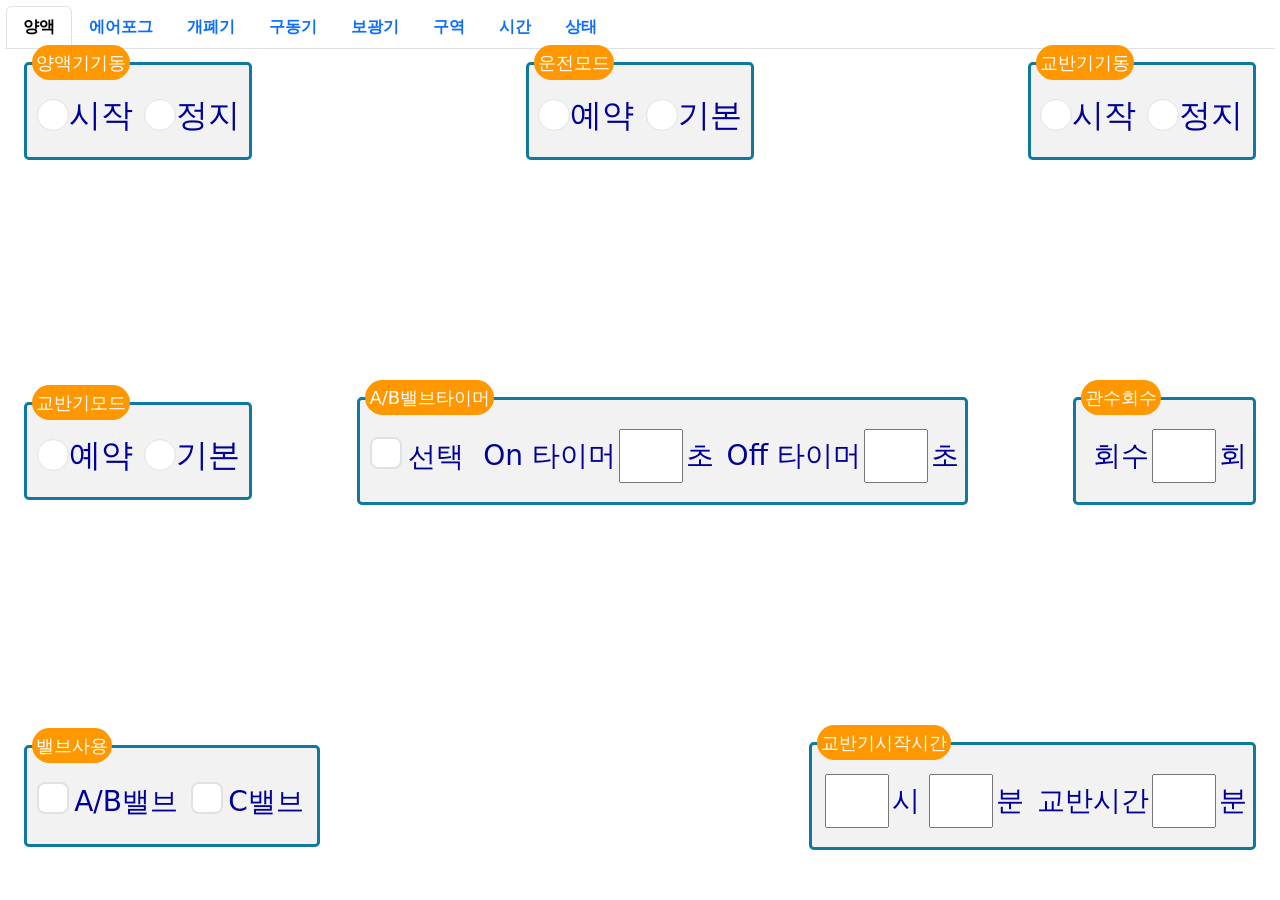
<file: testmerge.html>
<!DOCTYPE html>
<html data-bs-theme="light" lang="ko" style="height:90vh;font-size:1rem;">

<head>
    <meta charset="utf-8">
    <meta name="viewport" content="width=device-width, initial-scale=1.0, shrink-to-fit=no">
    <title>PTY3 - Auto Generated</title>
    <link rel="stylesheet" href="assets/bootstrap/css/bootstrap.min.css">
    <link rel="stylesheet" href="assets/css/bss-overrides.css">
    <link rel="stylesheet" href="assets/css/MainPannel.css">
    <link rel="stylesheet" href="assets/css/styles.css">
    <link rel="stylesheet" href="assets/css/merged-layout.css">
</head>

<body class="w-100">
    <div style="width:100%;height:auto;">
        <div style="width:100%;height:auto;">
            <ul class="nav nav-tabs d-flex flex-row" role="tablist"
                style="margin:5px;padding:1px;width:auto;height:auto;">
        <li class="nav-item" role="presentation"><a class="nav-link active" role="tab" data-bs-toggle="tab" href="#tab-1" style="font-size:16px;font-weight:bold;">양액</a></li>
        <li class="nav-item" role="presentation"><a class="nav-link " role="tab" data-bs-toggle="tab" href="#tab-2" style="font-size:16px;font-weight:bold;">에어포그</a></li>
        <li class="nav-item" role="presentation"><a class="nav-link " role="tab" data-bs-toggle="tab" href="#tab-3" style="font-size:16px;font-weight:bold;">개폐기</a></li>
        <li class="nav-item" role="presentation"><a class="nav-link " role="tab" data-bs-toggle="tab" href="#tab-4" style="font-size:16px;font-weight:bold;">구동기</a></li>
        <li class="nav-item" role="presentation"><a class="nav-link " role="tab" data-bs-toggle="tab" href="#tab-5" style="font-size:16px;font-weight:bold;">보광기</a></li>
        <li class="nav-item" role="presentation"><a class="nav-link " role="tab" data-bs-toggle="tab" href="#tab-6" style="font-size:16px;font-weight:bold;">구역</a></li>
        <li class="nav-item" role="presentation"><a class="nav-link " role="tab" data-bs-toggle="tab" href="#tab-7" style="font-size:16px;font-weight:bold;">시간</a></li>
        <li class="nav-item" role="presentation"><a class="nav-link " role="tab" data-bs-toggle="tab" href="#tab-8" style="font-size:16px;font-weight:bold;">상태</a></li>
            </ul>
            <div class="tab-content" style="width:100%;height:auto;">
            <div class="tab-pane active" role="tabpanel" id="tab-1" style="width:100%;height:auto;">
                <div class="container d-flex flex-column justify-content-between flex-wrap" style="padding-left:1.5rem;padding-right:1.5rem;border-style:none;padding-top:0.5rem;margin:0.3rem auto;">
                <div class="d-flex flex-row justify-content-between align-items-center flex-wrap" style="width:100%;">
                    <div class="d-xxl-flex justify-content-between flex-wrap tagBoxDisplay" style="max-width:15rem;"><div class="form-check" style="color:rgb(0,0,150);font-size:2rem;position:relative;display:inline-flex;width:auto;"><input class="form-check-input" type="radio" id="DO0T" name="DO0G" value="start" onclick="DoActionClick(this)"><label class="form-check-label" for="DO0T">시작</label></div><div class="form-check" style="color:rgb(0,0,150);font-size:2rem;position:relative;display:inline-flex;margin-left:0.7rem;width:auto;"><input class="form-check-input" type="radio" id="DO0F" name="DO0G" value="stop" onclick="DoActionClick(this)"><label class="form-check-label" for="DO0F">정지</label></div><span class="ribbon">양액기기동</span></div>
                    <div class="d-xxl-flex justify-content-between flex-wrap tagBoxDisplay" style="max-width:15rem;"><div class="form-check" style="color:rgb(0,0,150);font-size:2rem;position:relative;display:inline-flex;width:auto;"><input class="form-check-input" type="radio" id="DO1" name="DO1G" value="schedule" onclick="DoActionClick(this)"><label class="form-check-label" for="DO1">예약</label></div><div class="form-check" style="color:rgb(0,0,150);font-size:2rem;position:relative;display:inline-flex;margin-left:0.7rem;width:auto;"><input class="form-check-input" type="radio" id="DO2" name="DO1G" value="manual" onclick="DoActionClick(this)"><label class="form-check-label" for="DO2">기본</label></div><span class="ribbon">운전모드</span></div>
                    <div class="d-xxl-flex justify-content-between flex-wrap tagBoxDisplay" style="max-width:15rem;"><div class="form-check" style="color:rgb(0,0,150);font-size:2rem;position:relative;display:inline-flex;width:auto;"><input class="form-check-input" type="radio" id="DO16T" name="DO16G" value="start" onclick="DoActionClick(this)"><label class="form-check-label" for="DO16T">시작</label></div><div class="form-check" style="color:rgb(0,0,150);font-size:2rem;position:relative;display:inline-flex;margin-left:0.7rem;width:auto;"><input class="form-check-input" type="radio" id="DO16F" name="DO16G" value="stop" onclick="DoActionClick(this)"><label class="form-check-label" for="DO16F">정지</label></div><span class="ribbon">교반기기동</span></div>
                </div>
                <div class="d-flex flex-row justify-content-between align-items-center flex-wrap" style="width:100%;">
                    <div class="d-xxl-flex justify-content-between flex-wrap tagBoxDisplay" style="max-width:15rem;"><div class="form-check" style="color:rgb(0,0,150);font-size:2rem;position:relative;display:inline-flex;width:auto;"><input class="form-check-input" type="radio" id="DO17" name="DO17G" value="schedule" onclick="DoActionClick(this)"><label class="form-check-label" for="DO17">예약</label></div><div class="form-check" style="color:rgb(0,0,150);font-size:2rem;position:relative;display:inline-flex;margin-left:0.7rem;width:auto;"><input class="form-check-input" type="radio" id="DO18" name="DO17G" value="manual" onclick="DoActionClick(this)"><label class="form-check-label" for="DO18">기본</label></div><span class="ribbon">교반기모드</span></div>
                    <div class="d-flex align-items-center flex-wrap tagBoxDisplay" style="width:auto;padding-left:10px;padding-right:0px;"><div class="form-check" style="color:rgb(0,0,150);font-size:2rem;position:relative;display:inline-flex;width:auto;margin-right:0.5rem;"><input class="form-check-input" type="checkbox" id="P90B1" style="font-weight:bold;border-width:2px;border-style:solid;"><label class="form-check-label" for="P90B1" style="margin:2px;"><small style="margin:0.2rem;">선택</small></label></div><div class="d-inline-flex align-items-center" style="margin:0.2rem;"><small style="margin:0.2rem;">On 타이머</small><input type="number" inputmode="decimal" id="P0" style="width:4.5rem;"><small style="margin:3px;">초</small></div><div class="d-inline-flex align-items-center" style="margin:0.2rem;"><small style="margin:0.2rem;"> Off 타이머</small><input type="number" inputmode="decimal" id="P1" style="width:4.5rem;"><small style="margin:3px;">초</small></div><span class="ribbon">A/B밸브타이머</span></div>
                    <div class="d-flex align-items-center flex-wrap tagBoxDisplay" style="width:auto;padding-left:10px;padding-right:0px;"><div class="d-inline-flex align-items-center" style="margin:0.2rem;"><small style="margin:0.2rem;">회수</small><input type="number" inputmode="decimal" id="P56" style="width:4.5rem;"><small style="margin:3px;">회</small></div><span class="ribbon">관수회수</span></div>
                </div>
                <div class="d-flex flex-row justify-content-between align-items-center flex-wrap" style="width:100%;">
                    <div class="d-flex align-items-center flex-wrap tagBoxDisplay" style="width:auto;padding-left:10px;padding-right:0px;"><div class="form-check" style="color:rgb(0,0,150);font-size:2rem;position:relative;display:inline-flex;width:auto;margin-right:0.5rem;"><input class="form-check-input" type="checkbox" id="P113B4" style="font-weight:bold;border-width:2px;border-style:solid;"><label class="form-check-label" for="P113B4" style="margin:2px;"><small style="margin:0.2rem;">A/B밸브</small></label></div><div class="form-check" style="color:rgb(0,0,150);font-size:2rem;position:relative;display:inline-flex;width:auto;margin-right:0.5rem;"><input class="form-check-input" type="checkbox" id="P91B1" style="font-weight:bold;border-width:2px;border-style:solid;"><label class="form-check-label" for="P91B1" style="margin:2px;"><small style="margin:0.2rem;">C밸브</small></label></div><span class="ribbon">밸브사용</span></div>
                    <div class="d-flex align-items-center flex-wrap tagBoxDisplay" style="width:auto;padding-left:10px;padding-right:0px;"><div class="d-inline-flex align-items-center" style="margin:0.2rem;"><input type="number" inputmode="decimal" id="P38" style="width:4.5rem;"><small style="margin:3px;">시</small></div><div class="d-inline-flex align-items-center" style="margin:0.2rem;"><input type="number" inputmode="decimal" id="P37" style="width:4.5rem;"><small style="margin:3px;">분</small></div><div class="d-inline-flex align-items-center" style="margin:0.2rem;"><small style="margin:0.2rem;">교반시간</small><input type="number" inputmode="decimal" id="P39" style="width:4.5rem;"><small style="margin:3px;">분</small></div><span class="ribbon">교반기시작시간</span></div>
                </div>
                </div>
            </div>
            <div class="tab-pane " role="tabpanel" id="tab-2" style="width:100%;height:auto;">
                <div class="container d-flex flex-column justify-content-between flex-wrap" style="padding-left:1.5rem;padding-right:1.5rem;border-style:none;padding-top:0.5rem;margin:0.3rem auto;">
                <div class="d-flex flex-row justify-content-between align-items-center flex-wrap" style="width:100%;">
                    <div class="d-xxl-flex justify-content-between flex-wrap tagBoxDisplay" style="max-width:15rem;"><div class="form-check" style="color:rgb(0,0,150);font-size:2rem;position:relative;display:inline-flex;width:auto;"><input class="form-check-input" type="radio" id="DO32T" name="DO32G" value="start" onclick="DoActionClick(this)"><label class="form-check-label" for="DO32T">가동</label></div><div class="form-check" style="color:rgb(0,0,150);font-size:2rem;position:relative;display:inline-flex;margin-left:0.7rem;width:auto;"><input class="form-check-input" type="radio" id="DO32F" name="DO32G" value="stop" onclick="DoActionClick(this)"><label class="form-check-label" for="DO32F">정지</label></div><span class="ribbon">포그기동</span></div>
                    <div class="d-xxl-flex justify-content-between flex-wrap tagBoxDisplay" style="max-width:15rem;"><div class="form-check" style="color:rgb(0,0,150);font-size:2rem;position:relative;display:inline-flex;width:auto;"><input class="form-check-input" type="radio" id="DO33" name="DO33G" value="schedule" onclick="DoActionClick(this)"><label class="form-check-label" for="DO33">예약</label></div><div class="form-check" style="color:rgb(0,0,150);font-size:2rem;position:relative;display:inline-flex;margin-left:0.7rem;width:auto;"><input class="form-check-input" type="radio" id="DO34" name="DO33G" value="manual" onclick="DoActionClick(this)"><label class="form-check-label" for="DO34">기본</label></div><span class="ribbon">포그모드</span></div>
                    <div class="d-xxl-flex justify-content-between flex-wrap tagBoxDisplay" style="max-width:15rem;"><div class="form-check" style="color:rgb(0,0,150);font-size:2rem;position:relative;display:inline-flex;width:auto;"><input class="form-check-input" type="radio" id="DO11T" name="DO11G" value="start" onclick="DoActionClick(this)"><label class="form-check-label" for="DO11T">가동</label></div><div class="form-check" style="color:rgb(0,0,150);font-size:2rem;position:relative;display:inline-flex;margin-left:0.7rem;width:auto;"><input class="form-check-input" type="radio" id="DO11F" name="DO11G" value="stop" onclick="DoActionClick(this)"><label class="form-check-label" for="DO11F">정지</label></div><span class="ribbon">원수펌프기동</span></div>
                </div>
                <div class="d-flex flex-row justify-content-between align-items-center flex-wrap" style="width:100%;">
                    <div class="d-flex align-items-center flex-wrap tagBoxDisplay full-row" style="width:100%;padding-left:10px;padding-right:0px;justify-content:space-between;"><div class="d-inline-flex align-items-center"><div class="d-inline-flex align-items-center" style="margin:0.2rem;"><small style="margin:0.2rem;">가동회수</small><input type="number" inputmode="decimal" id="P107" style="width:4.5rem;"><small style="margin:3px;">회</small></div></div><div class="d-inline-flex align-items-center"><div class="d-inline-flex align-items-center" style="margin:0.2rem;"><small style="margin:0.2rem;">주기</small><input type="number" inputmode="decimal" id="P108" style="width:4.5rem;"><small style="margin:3px;">초</small></div></div><div class="d-inline-flex align-items-center"><div class="d-inline-flex align-items-center" style="margin:0.2rem;"><input type="number" inputmode="decimal" id="P110" style="width:4.5rem;"><small style="margin:3px;">시</small></div><div class="d-inline-flex align-items-center" style="margin:0.2rem;"><input type="number" inputmode="decimal" id="P109" style="width:4.5rem;"><small style="margin:3px;">분 시작</small></div></div><span class="ribbon">에어포그사용</span></div>
                </div>
                <div class="d-flex flex-row justify-content-between align-items-center flex-wrap" style="width:100%;">
                    <div class="d-flex align-items-center flex-wrap tagBoxDisplay" style="width:auto;padding-left:10px;padding-right:0px;"><div class="form-check" style="color:rgb(0,0,150);font-size:2rem;position:relative;display:inline-flex;width:auto;margin-right:0.5rem;"><input class="form-check-input" type="checkbox" id="P103B2" style="font-weight:bold;border-width:2px;border-style:solid;"><label class="form-check-label" for="P103B2" style="margin:2px;"><small style="margin:0.2rem;">포그</small></label></div><div class="form-check" style="color:rgb(0,0,150);font-size:2rem;position:relative;display:inline-flex;width:auto;margin-right:0.5rem;"><input class="form-check-input" type="checkbox" id="P103B3" style="font-weight:bold;border-width:2px;border-style:solid;"><label class="form-check-label" for="P103B3" style="margin:2px;"><small style="margin:0.2rem;">농약</small></label></div><div class="form-check" style="color:rgb(0,0,150);font-size:2rem;position:relative;display:inline-flex;width:auto;margin-right:0.5rem;"><input class="form-check-input" type="checkbox" id="P103B4" style="font-weight:bold;border-width:2px;border-style:solid;"><label class="form-check-label" for="P103B4" style="margin:2px;"><small style="margin:0.2rem;">청소</small></label></div><div class="form-check" style="color:rgb(0,0,150);font-size:2rem;position:relative;display:inline-flex;width:auto;margin-right:0.5rem;"><input class="form-check-input" type="checkbox" id="P103B1" style="font-weight:bold;border-width:2px;border-style:solid;"><label class="form-check-label" for="P103B1" style="margin:2px;"><small style="margin:0.2rem;">퇴수</small></label></div><span class="ribbon">사용모드</span></div>
                </div>
                <div class="d-flex flex-row justify-content-between align-items-center flex-wrap" style="width:100%;">
                    <div class="d-flex align-items-center flex-wrap tagBoxDisplay" style="width:auto;padding-left:10px;padding-right:0px;"><div class="form-check" style="color:rgb(0,0,150);font-size:2rem;position:relative;display:inline-flex;width:auto;margin-right:0.5rem;"><input class="form-check-input" type="checkbox" id="P99B1" style="font-weight:bold;border-width:2px;border-style:solid;"><label class="form-check-label" for="P99B1" style="margin:2px;"><small style="margin:0.2rem;">선택</small></label></div><div class="d-inline-flex align-items-center" style="margin:0.2rem;"><small style="margin:0.2rem;">가동시간</small><input type="number" inputmode="decimal" id="P104" style="width:4.5rem;"><small style="margin:3px;">초</small></div><span class="ribbon">구역1</span></div>
                    <div class="d-flex align-items-center flex-wrap tagBoxDisplay" style="width:auto;padding-left:10px;padding-right:0px;"><div class="form-check" style="color:rgb(0,0,150);font-size:2rem;position:relative;display:inline-flex;width:auto;margin-right:0.5rem;"><input class="form-check-input" type="checkbox" id="P99B2" style="font-weight:bold;border-width:2px;border-style:solid;"><label class="form-check-label" for="P99B2" style="margin:2px;"><small style="margin:0.2rem;">선택</small></label></div><div class="d-inline-flex align-items-center" style="margin:0.2rem;"><small style="margin:0.2rem;">가동시간</small><input type="number" inputmode="decimal" id="P105" style="width:4.5rem;"><small style="margin:3px;">초</small></div><span class="ribbon">구역2</span></div>
                    <div class="d-flex align-items-center flex-wrap tagBoxDisplay" style="width:auto;padding-left:10px;padding-right:0px;"><div class="form-check" style="color:rgb(0,0,150);font-size:2rem;position:relative;display:inline-flex;width:auto;margin-right:0.5rem;"><input class="form-check-input" type="checkbox" id="P99B3" style="font-weight:bold;border-width:2px;border-style:solid;"><label class="form-check-label" for="P99B3" style="margin:2px;"><small style="margin:0.2rem;">선택</small></label></div><div class="d-inline-flex align-items-center" style="margin:0.2rem;"><small style="margin:0.2rem;">가동시간</small><input type="number" inputmode="decimal" id="P106" style="width:4.5rem;"><small style="margin:3px;">초</small></div><span class="ribbon">구역3</span></div>
                </div>
                <div class="d-flex flex-row justify-content-between align-items-center flex-wrap" style="width:100%;">
                    <div class="d-flex align-items-center flex-wrap tagBoxDisplay full-row" style="width:100%;padding-left:10px;padding-right:0px;justify-content:space-between;"><div class="d-inline-flex align-items-center"><div class="form-check" style="color:rgb(0,0,150);font-size:2rem;position:relative;display:inline-flex;width:auto;margin-right:0.5rem;"><input class="form-check-input" type="checkbox" id="P100B3" style="font-weight:bold;border-width:2px;border-style:solid;"><label class="form-check-label" for="P100B3" style="margin:2px;"><small style="margin:0.2rem;">온도선택</small></label></div><div class="d-inline-flex align-items-center" style="margin:0.2rem;"><small style="margin:0.2rem;">설정온도</small><input type="number" inputmode="decimal" id="P192" style="width:4.5rem;"><small style="margin:3px;">°C</small></div><div class="d-inline-flex align-items-center" style="margin:0.2rem;"><small style="margin:0.2rem;">온도편차</small><input type="number" inputmode="decimal" id="P193" style="width:4.5rem;"><small style="margin:3px;">°C</small></div></div><div class="d-inline-flex align-items-center"><div class="form-check" style="color:rgb(0,0,150);font-size:2rem;position:relative;display:inline-flex;width:auto;margin-right:0.5rem;"><input class="form-check-input" type="checkbox" id="P100B1" style="font-weight:bold;border-width:2px;border-style:solid;"><label class="form-check-label" for="P100B1" style="margin:2px;"><small style="margin:0.2rem;">습도선택</small></label></div><div class="d-inline-flex align-items-center" style="margin:0.2rem;"><small style="margin:0.2rem;">설정습도</small><input type="number" inputmode="decimal" id="P188" style="width:4.5rem;"><small style="margin:3px;">%</small></div><div class="d-inline-flex align-items-center" style="margin:0.2rem;"><small style="margin:0.2rem;">습도편차</small><input type="number" inputmode="decimal" id="P189" style="width:4.5rem;"><small style="margin:3px;">%</small></div></div><div class="d-inline-flex align-items-center"><div class="form-check" style="color:rgb(0,0,150);font-size:2rem;position:relative;display:inline-flex;width:auto;margin-right:0.5rem;"><input class="form-check-input" type="checkbox" id="P169B9" style="font-weight:bold;border-width:2px;border-style:solid;"><label class="form-check-label" for="P169B9" style="margin:2px;"><small style="margin:0.2rem;">시간선택</small></label></div><div class="d-inline-flex align-items-center" style="margin:0.2rem;"><input type="number" inputmode="decimal" id="P210" style="width:4.5rem;"><small style="margin:3px;">시</small></div><div class="d-inline-flex align-items-center" style="margin:0.2rem;"><input type="number" inputmode="decimal" id="P211" style="width:4.5rem;"><small style="margin:3px;">분 시작</small></div></div><span class="ribbon">온습도설정1</span></div>
                </div>
                <div class="d-flex flex-row justify-content-between align-items-center flex-wrap" style="width:100%;">
                    <div class="d-flex align-items-center flex-wrap tagBoxDisplay full-row" style="width:100%;padding-left:10px;padding-right:0px;justify-content:space-between;"><div class="d-inline-flex align-items-center"><div class="form-check" style="color:rgb(0,0,150);font-size:2rem;position:relative;display:inline-flex;width:auto;margin-right:0.5rem;"><input class="form-check-input" type="checkbox" id="P100B4" style="font-weight:bold;border-width:2px;border-style:solid;"><label class="form-check-label" for="P100B4" style="margin:2px;"><small style="margin:0.2rem;">온도선택</small></label></div><div class="d-inline-flex align-items-center" style="margin:0.2rem;"><small style="margin:0.2rem;">설정온도</small><input type="number" inputmode="decimal" id="P194" style="width:4.5rem;"><small style="margin:3px;">°C</small></div><div class="d-inline-flex align-items-center" style="margin:0.2rem;"><small style="margin:0.2rem;">온도편차</small><input type="number" inputmode="decimal" id="P195" style="width:4.5rem;"><small style="margin:3px;">°C</small></div></div><div class="d-inline-flex align-items-center"><div class="form-check" style="color:rgb(0,0,150);font-size:2rem;position:relative;display:inline-flex;width:auto;margin-right:0.5rem;"><input class="form-check-input" type="checkbox" id="P100B2" style="font-weight:bold;border-width:2px;border-style:solid;"><label class="form-check-label" for="P100B2" style="margin:2px;"><small style="margin:0.2rem;">습도선택</small></label></div><div class="d-inline-flex align-items-center" style="margin:0.2rem;"><small style="margin:0.2rem;">설정습도</small><input type="number" inputmode="decimal" id="P190" style="width:4.5rem;"><small style="margin:3px;">%</small></div><div class="d-inline-flex align-items-center" style="margin:0.2rem;"><small style="margin:0.2rem;">습도편차</small><input type="number" inputmode="decimal" id="P191" style="width:4.5rem;"><small style="margin:3px;">%</small></div></div><div class="d-inline-flex align-items-center"><div class="form-check" style="color:rgb(0,0,150);font-size:2rem;position:relative;display:inline-flex;width:auto;margin-right:0.5rem;"><input class="form-check-input" type="checkbox" id="P169B10" style="font-weight:bold;border-width:2px;border-style:solid;"><label class="form-check-label" for="P169B10" style="margin:2px;"><small style="margin:0.2rem;">시간선택</small></label></div><div class="d-inline-flex align-items-center" style="margin:0.2rem;"><input type="number" inputmode="decimal" id="P213" style="width:4.5rem;"><small style="margin:3px;">시</small></div><div class="d-inline-flex align-items-center" style="margin:0.2rem;"><input type="number" inputmode="decimal" id="P213" style="width:4.5rem;"><small style="margin:3px;">분 시작</small></div></div><span class="ribbon">온습도설정2</span></div>
                </div>
                </div>
            </div>
            <div class="tab-pane " role="tabpanel" id="tab-3" style="width:100%;height:auto;">
                <div class="container d-flex flex-column justify-content-between flex-wrap" style="padding-left:1.5rem;padding-right:1.5rem;border-style:none;padding-top:0.5rem;margin:0.3rem auto;">
                <div class="d-flex flex-row justify-content-between align-items-center flex-wrap" style="width:100%;">
                    <div class="d-xxl-flex justify-content-between flex-nowrap tagBoxDisplay" style="width:auto;"><div class="form-check" style="color:rgb(0,0,150);font-size:2rem;position:relative;display:inline-flex;width:auto;"><input class="form-check-input" type="radio" id="DO48" name="DO48G" value="CLOSE" onclick="DoActionClick(this)"><label class="form-check-label" for="DO48">닫기</label></div><div class="form-check" style="color:rgb(0,0,150);font-size:2rem;position:relative;display:inline-flex;margin-left:0.7rem;width:auto;"><input class="form-check-input" type="radio" id="DO49" name="DO48G" value="OPEN" onclick="DoActionClick(this)"><label class="form-check-label" for="DO49">열기</label></div><div class="form-check" style="color:rgb(0,0,150);font-size:2rem;position:relative;display:inline-flex;margin-left:0.7rem;width:auto;"><input class="form-check-input" type="radio" id="DO48S" name="DO48G" value="PAUSE" onclick="DoActionClick(this)"><label class="form-check-label" for="DO48S">정지</label></div><span class="ribbon">천창</span></div>
                    <div class="d-xxl-flex justify-content-between flex-nowrap tagBoxDisplay" style="width:auto;"><div class="form-check" style="color:rgb(0,0,150);font-size:2rem;position:relative;display:inline-flex;width:auto;"><input class="form-check-input" type="radio" id="DO50" name="DO50G" value="CLOSE" onclick="DoActionClick(this)"><label class="form-check-label" for="DO50">닫기</label></div><div class="form-check" style="color:rgb(0,0,150);font-size:2rem;position:relative;display:inline-flex;margin-left:0.7rem;width:auto;"><input class="form-check-input" type="radio" id="DO51" name="DO50G" value="OPEN" onclick="DoActionClick(this)"><label class="form-check-label" for="DO51">열기</label></div><div class="form-check" style="color:rgb(0,0,150);font-size:2rem;position:relative;display:inline-flex;margin-left:0.7rem;width:auto;"><input class="form-check-input" type="radio" id="DO50S" name="DO50G" value="PAUSE" onclick="DoActionClick(this)"><label class="form-check-label" for="DO50S">정지</label></div><span class="ribbon">커튼1</span></div>
                    <div class="d-xxl-flex justify-content-between flex-nowrap tagBoxDisplay" style="width:auto;"><div class="form-check" style="color:rgb(0,0,150);font-size:2rem;position:relative;display:inline-flex;width:auto;"><input class="form-check-input" type="radio" id="DO52" name="DO52G" value="CLOSE" onclick="DoActionClick(this)"><label class="form-check-label" for="DO52">닫기</label></div><div class="form-check" style="color:rgb(0,0,150);font-size:2rem;position:relative;display:inline-flex;margin-left:0.7rem;width:auto;"><input class="form-check-input" type="radio" id="DO53" name="DO52G" value="OPEN" onclick="DoActionClick(this)"><label class="form-check-label" for="DO53">열기</label></div><div class="form-check" style="color:rgb(0,0,150);font-size:2rem;position:relative;display:inline-flex;margin-left:0.7rem;width:auto;"><input class="form-check-input" type="radio" id="DO52S" name="DO52G" value="PAUSE" onclick="DoActionClick(this)"><label class="form-check-label" for="DO52S">정지</label></div><span class="ribbon">커튼2</span></div>
                </div>
                <div class="d-flex flex-row justify-content-between align-items-center flex-wrap" style="width:100%;">
                    <div class="d-xxl-flex justify-content-between flex-nowrap tagBoxDisplay" style="width:auto;"><div class="form-check" style="color:rgb(0,0,150);font-size:2rem;position:relative;display:inline-flex;width:auto;"><input class="form-check-input" type="radio" id="DO54" name="DO54G" value="CLOSE" onclick="DoActionClick(this)"><label class="form-check-label" for="DO54">닫기</label></div><div class="form-check" style="color:rgb(0,0,150);font-size:2rem;position:relative;display:inline-flex;margin-left:0.7rem;width:auto;"><input class="form-check-input" type="radio" id="DO55" name="DO54G" value="OPEN" onclick="DoActionClick(this)"><label class="form-check-label" for="DO55">열기</label></div><div class="form-check" style="color:rgb(0,0,150);font-size:2rem;position:relative;display:inline-flex;margin-left:0.7rem;width:auto;"><input class="form-check-input" type="radio" id="DO54S" name="DO54G" value="PAUSE" onclick="DoActionClick(this)"><label class="form-check-label" for="DO54S">정지</label></div><span class="ribbon">차광막</span></div>
                    <div class="d-flex align-items-center flex-wrap tagBoxDisplay" style="width:auto;padding-left:10px;padding-right:0px;"><div class="form-check" style="color:rgb(0,0,150);font-size:2rem;position:relative;display:inline-flex;width:auto;margin-right:0.5rem;"><input class="form-check-input" type="checkbox" id="P114B1" style="font-weight:bold;border-width:2px;border-style:solid;"><label class="form-check-label" for="P114B1" style="margin:2px;"><small style="margin:0.2rem;">자동닫힘</small></label></div><span class="ribbon">강우자동설정</span></div>
                </div>
                <div class="d-flex flex-row justify-content-between align-items-center flex-wrap" style="width:100%;">
                    <div class="d-flex align-items-center flex-wrap tagBoxDisplay full-row" style="width:100%;padding-left:10px;padding-right:0px;justify-content:space-between;"><div class="d-inline-flex align-items-center"><div class="form-check" style="color:rgb(0,0,150);font-size:2rem;position:relative;display:inline-flex;width:auto;margin-right:0.5rem;"><input class="form-check-input" type="checkbox" id="P114B2" style="font-weight:bold;border-width:2px;border-style:solid;"><label class="form-check-label" for="P114B2" style="margin:2px;"><small style="margin:0.2rem;">선택</small></label></div><div class="d-inline-flex align-items-center" style="margin:0.2rem;"><input type="number" inputmode="decimal" id="P115" style="width:4.5rem;"><small style="margin:3px;">시~</small></div><div class="d-inline-flex align-items-center" style="margin:0.2rem;"><input type="number" inputmode="decimal" id="P116" style="width:4.5rem;"><small style="margin:3px;">시</small></div></div><div class="d-inline-flex align-items-center"><div class="d-inline-flex align-items-center" style="margin:0.2rem;"><small style="margin:0.2rem;">온도</small><input type="number" inputmode="decimal" id="P117" style="width:4.5rem;"><small style="margin:3px;">°C</small></div><div class="d-inline-flex align-items-center" style="margin:0.2rem;"><small style="margin:0.2rem;">편차</small><input type="number" inputmode="decimal" id="P118" style="width:4.5rem;"><small style="margin:3px;">°C</small></div></div><span class="ribbon">개폐기1설정</span></div>
                </div>
                <div class="d-flex flex-row justify-content-between align-items-center flex-wrap" style="width:100%;">
                    <div class="d-flex align-items-center flex-wrap tagBoxDisplay full-row" style="width:100%;padding-left:10px;padding-right:0px;justify-content:space-between;"><div class="d-inline-flex align-items-center"><div class="form-check" style="color:rgb(0,0,150);font-size:2rem;position:relative;display:inline-flex;width:auto;margin-right:0.5rem;"><input class="form-check-input" type="checkbox" id="P114B3" style="font-weight:bold;border-width:2px;border-style:solid;"><label class="form-check-label" for="P114B3" style="margin:2px;"><small style="margin:0.2rem;">선택</small></label></div><div class="d-inline-flex align-items-center" style="margin:0.2rem;"><input type="number" inputmode="decimal" id="P119" style="width:4.5rem;"><small style="margin:3px;">시~</small></div><div class="d-inline-flex align-items-center" style="margin:0.2rem;"><input type="number" inputmode="decimal" id="P120" style="width:4.5rem;"><small style="margin:3px;">시</small></div></div><div class="d-inline-flex align-items-center"><div class="d-inline-flex align-items-center" style="margin:0.2rem;"><small style="margin:0.2rem;">온도</small><input type="number" inputmode="decimal" id="P121" style="width:4.5rem;"><small style="margin:3px;">°C</small></div><div class="d-inline-flex align-items-center" style="margin:0.2rem;"><small style="margin:0.2rem;">편차</small><input type="number" inputmode="decimal" id="P122" style="width:4.5rem;"><small style="margin:3px;">°C</small></div></div><span class="ribbon">개폐기2설정</span></div>
                </div>
                <div class="d-flex flex-row justify-content-between align-items-center flex-wrap" style="width:100%;">
                    <div class="d-flex align-items-center flex-wrap tagBoxDisplay" style="width:auto;padding-left:10px;padding-right:0px;"><div class="form-check" style="color:rgb(0,0,150);font-size:2rem;position:relative;display:inline-flex;width:auto;margin-right:0.5rem;"><input class="form-check-input" type="checkbox" id="P114B4" style="font-weight:bold;border-width:2px;border-style:solid;"><label class="form-check-label" for="P114B4" style="margin:2px;"><small style="margin:0.2rem;">선택</small></label></div><div class="d-inline-flex align-items-center" style="margin:0.2rem;"><input type="number" inputmode="decimal" id="P123" style="width:4.5rem;"><small style="margin:3px;">시~</small></div><div class="d-inline-flex align-items-center" style="margin:0.2rem;"><input type="number" inputmode="decimal" id="P124" style="width:4.5rem;"><small style="margin:3px;">시</small></div><span class="ribbon">커튼설정1</span></div>
                    <div class="d-flex align-items-center flex-wrap tagBoxDisplay" style="width:auto;padding-left:10px;padding-right:0px;"><div class="form-check" style="color:rgb(0,0,150);font-size:2rem;position:relative;display:inline-flex;width:auto;margin-right:0.5rem;"><input class="form-check-input" type="checkbox" id="P114B5" style="font-weight:bold;border-width:2px;border-style:solid;"><label class="form-check-label" for="P114B5" style="margin:2px;"><small style="margin:0.2rem;">선택</small></label></div><div class="d-inline-flex align-items-center" style="margin:0.2rem;"><input type="number" inputmode="decimal" id="P125" style="width:4.5rem;"><small style="margin:3px;">시~</small></div><div class="d-inline-flex align-items-center" style="margin:0.2rem;"><input type="number" inputmode="decimal" id="P126" style="width:4.5rem;"><small style="margin:3px;">시</small></div><span class="ribbon">커튼설정2</span></div>
                </div>
                </div>
            </div>
            <div class="tab-pane " role="tabpanel" id="tab-4" style="width:100%;height:auto;">
                <div class="container d-flex flex-column justify-content-between flex-wrap" style="padding-left:1.5rem;padding-right:1.5rem;border-style:none;padding-top:0.5rem;margin:0.3rem auto;">
                <div class="d-flex flex-row justify-content-between align-items-center flex-wrap" style="width:100%;">
                    <div class="d-xxl-flex justify-content-between flex-wrap tagBoxDisplay" style="max-width:15rem;"><div class="form-check" style="color:rgb(0,0,150);font-size:2rem;position:relative;display:inline-flex;width:auto;"><input class="form-check-input" type="radio" id="DO64T" name="DO64G" value="start" onclick="DoActionClick(this)"><label class="form-check-label" for="DO64T">켜짐</label></div><div class="form-check" style="color:rgb(0,0,150);font-size:2rem;position:relative;display:inline-flex;margin-left:0.7rem;width:auto;"><input class="form-check-input" type="radio" id="DO64F" name="DO64G" value="stop" onclick="DoActionClick(this)"><label class="form-check-label" for="DO64F">꺼짐</label></div><span class="ribbon">환풍기</span></div>
                    <div class="d-xxl-flex justify-content-between flex-wrap tagBoxDisplay" style="max-width:15rem;"><div class="form-check" style="color:rgb(0,0,150);font-size:2rem;position:relative;display:inline-flex;width:auto;"><input class="form-check-input" type="radio" id="DO65T" name="DO65G" value="start" onclick="DoActionClick(this)"><label class="form-check-label" for="DO65T">가동</label></div><div class="form-check" style="color:rgb(0,0,150);font-size:2rem;position:relative;display:inline-flex;margin-left:0.7rem;width:auto;"><input class="form-check-input" type="radio" id="DO65F" name="DO65G" value="stop" onclick="DoActionClick(this)"><label class="form-check-label" for="DO65F">정지</label></div><span class="ribbon">유동팬</span></div>
                    <div class="d-xxl-flex justify-content-between flex-wrap tagBoxDisplay" style="max-width:15rem;"><div class="form-check" style="color:rgb(0,0,150);font-size:2rem;position:relative;display:inline-flex;width:auto;"><input class="form-check-input" type="radio" id="DO71T" name="DO71G" value="start" onclick="DoActionClick(this)"><label class="form-check-label" for="DO71T">가동</label></div><div class="form-check" style="color:rgb(0,0,150);font-size:2rem;position:relative;display:inline-flex;margin-left:0.7rem;width:auto;"><input class="form-check-input" type="radio" id="DO71F" name="DO71G" value="stop" onclick="DoActionClick(this)"><label class="form-check-label" for="DO71F">정지</label></div><span class="ribbon">훈증기</span></div>
                    <div class="d-xxl-flex justify-content-between flex-wrap tagBoxDisplay" style="max-width:15rem;"><div class="form-check" style="color:rgb(0,0,150);font-size:2rem;position:relative;display:inline-flex;width:auto;"><input class="form-check-input" type="radio" id="DO66T" name="DO66G" value="start" onclick="DoActionClick(this)"><label class="form-check-label" for="DO66T">가동</label></div><div class="form-check" style="color:rgb(0,0,150);font-size:2rem;position:relative;display:inline-flex;margin-left:0.7rem;width:auto;"><input class="form-check-input" type="radio" id="DO66F" name="DO66G" value="stop" onclick="DoActionClick(this)"><label class="form-check-label" for="DO66F">정지</label></div><span class="ribbon">CO2발생기1</span></div>
                    <div class="d-xxl-flex justify-content-between flex-wrap tagBoxDisplay" style="max-width:15rem;"><div class="form-check" style="color:rgb(0,0,150);font-size:2rem;position:relative;display:inline-flex;width:auto;"><input class="form-check-input" type="radio" id="DO67T" name="DO67G" value="start" onclick="DoActionClick(this)"><label class="form-check-label" for="DO67T">가동</label></div><div class="form-check" style="color:rgb(0,0,150);font-size:2rem;position:relative;display:inline-flex;margin-left:0.7rem;width:auto;"><input class="form-check-input" type="radio" id="DO67F" name="DO67G" value="stop" onclick="DoActionClick(this)"><label class="form-check-label" for="DO67F">정지</label></div><span class="ribbon">CO2발생기2</span></div>
                </div>
                <div class="d-flex flex-row justify-content-between align-items-center flex-wrap" style="width:100%;">
                    <div class="d-flex align-items-center flex-wrap tagBoxDisplay full-row" style="width:100%;padding-left:10px;padding-right:0px;justify-content:space-between;"><div class="d-inline-flex align-items-center"><div class="form-check" style="color:rgb(0,0,150);font-size:2rem;position:relative;display:inline-flex;width:auto;margin-right:0.5rem;"><input class="form-check-input" type="checkbox" id="P114B10" style="font-weight:bold;border-width:2px;border-style:solid;"><label class="form-check-label" for="P114B10" style="margin:2px;"><small style="margin:0.2rem;">선택</small></label></div><div class="d-inline-flex align-items-center" style="margin:0.2rem;"><input type="number" inputmode="decimal" id="P160" style="width:4.5rem;"><small style="margin:3px;">시~</small></div><div class="d-inline-flex align-items-center" style="margin:0.2rem;"><input type="number" inputmode="decimal" id="P161" style="width:4.5rem;"><small style="margin:3px;">시</small></div></div><div class="d-inline-flex align-items-center"><div class="form-check" style="color:rgb(0,0,150);font-size:2rem;position:relative;display:inline-flex;width:auto;margin-right:0.5rem;"><input class="form-check-input" type="checkbox" id="P235B1" style="font-weight:bold;border-width:2px;border-style:solid;"><label class="form-check-label" for="P235B1" style="margin:2px;"><small style="margin:0.2rem;">온도사용</small></label></div><div class="d-inline-flex align-items-center" style="margin:0.2rem;"><small style="margin:0.2rem;">온도</small><input type="number" inputmode="decimal" id="P236" style="width:4.5rem;"><small style="margin:3px;">℃</small></div><div class="d-inline-flex align-items-center" style="margin:0.2rem;"><small style="margin:0.2rem;">온도편차</small><input type="number" inputmode="decimal" id="P237" style="width:4.5rem;"><small style="margin:3px;">℃</small></div></div><span class="ribbon">유동팬설정1</span></div>
                </div>
                <div class="d-flex flex-row justify-content-between align-items-center flex-wrap" style="width:100%;">
                    <div class="d-flex align-items-center flex-wrap tagBoxDisplay full-row" style="width:100%;padding-left:10px;padding-right:0px;justify-content:space-between;"><div class="d-inline-flex align-items-center"><div class="form-check" style="color:rgb(0,0,150);font-size:2rem;position:relative;display:inline-flex;width:auto;margin-right:0.5rem;"><input class="form-check-input" type="checkbox" id="P114B11" style="font-weight:bold;border-width:2px;border-style:solid;"><label class="form-check-label" for="P114B11" style="margin:2px;"><small style="margin:0.2rem;">선택</small></label></div><div class="d-inline-flex align-items-center" style="margin:0.2rem;"><input type="number" inputmode="decimal" id="P162" style="width:4.5rem;"><small style="margin:3px;">시~</small></div><div class="d-inline-flex align-items-center" style="margin:0.2rem;"><input type="number" inputmode="decimal" id="P163" style="width:4.5rem;"><small style="margin:3px;">시</small></div></div><div class="d-inline-flex align-items-center"><div class="form-check" style="color:rgb(0,0,150);font-size:2rem;position:relative;display:inline-flex;width:auto;margin-right:0.5rem;"><input class="form-check-input" type="checkbox" id="P235B2" style="font-weight:bold;border-width:2px;border-style:solid;"><label class="form-check-label" for="P235B2" style="margin:2px;"><small style="margin:0.2rem;">온도사용</small></label></div><div class="d-inline-flex align-items-center" style="margin:0.2rem;"><small style="margin:0.2rem;">온도</small><input type="number" inputmode="decimal" id="P238" style="width:4.5rem;"><small style="margin:3px;">℃</small></div><div class="d-inline-flex align-items-center" style="margin:0.2rem;"><small style="margin:0.2rem;">온도편차</small><input type="number" inputmode="decimal" id="P239" style="width:4.5rem;"><small style="margin:3px;">℃</small></div></div><span class="ribbon">유동팬설정2</span></div>
                </div>
                <div class="d-flex flex-row justify-content-between align-items-center flex-wrap" style="width:100%;">
                    <div class="d-flex align-items-center flex-wrap tagBoxDisplay" style="width:auto;padding-left:10px;padding-right:0px;"><div class="form-check" style="color:rgb(0,0,150);font-size:2rem;position:relative;display:inline-flex;width:auto;margin-right:0.5rem;"><input class="form-check-input" type="checkbox" id="P114B12" style="font-weight:bold;border-width:2px;border-style:solid;"><label class="form-check-label" for="P114B12" style="margin:2px;"><small style="margin:0.2rem;">선택</small></label></div><div class="d-inline-flex align-items-center" style="margin:0.2rem;"><input type="number" inputmode="decimal" id="P164" style="width:4.5rem;"><small style="margin:3px;">시~</small></div><div class="d-inline-flex align-items-center" style="margin:0.2rem;"><input type="number" inputmode="decimal" id="P165" style="width:4.5rem;"><small style="margin:3px;">시</small></div><span class="ribbon">환풍기설정1</span></div>
                    <div class="d-flex align-items-center flex-wrap tagBoxDisplay" style="width:auto;padding-left:10px;padding-right:0px;"><div class="form-check" style="color:rgb(0,0,150);font-size:2rem;position:relative;display:inline-flex;width:auto;margin-right:0.5rem;"><input class="form-check-input" type="checkbox" id="P114B13" style="font-weight:bold;border-width:2px;border-style:solid;"><label class="form-check-label" for="P114B13" style="margin:2px;"><small style="margin:0.2rem;">선택</small></label></div><div class="d-inline-flex align-items-center" style="margin:0.2rem;"><input type="number" inputmode="decimal" id="P166" style="width:4.5rem;"><small style="margin:3px;">시~</small></div><div class="d-inline-flex align-items-center" style="margin:0.2rem;"><input type="number" inputmode="decimal" id="P167" style="width:4.5rem;"><small style="margin:3px;">시</small></div><span class="ribbon">환풍기설정2</span></div>
                </div>
                <div class="d-flex flex-row justify-content-between align-items-center flex-wrap" style="width:100%;">
                    <div class="d-flex align-items-center flex-wrap tagBoxDisplay" style="width:auto;padding-left:10px;padding-right:0px;"><div class="form-check" style="color:rgb(0,0,150);font-size:2rem;position:relative;display:inline-flex;width:auto;margin-right:0.5rem;"><input class="form-check-input" type="checkbox" id="P114B8" style="font-weight:bold;border-width:2px;border-style:solid;"><label class="form-check-label" for="P114B8" style="margin:2px;"><small style="margin:0.2rem;">선택</small></label></div><div class="d-inline-flex align-items-center" style="margin:0.2rem;"><input type="number" inputmode="decimal" id="P135" style="width:4.5rem;"><small style="margin:3px;">시~</small></div><div class="d-inline-flex align-items-center" style="margin:0.2rem;"><input type="number" inputmode="decimal" id="P136" style="width:4.5rem;"><small style="margin:3px;">시</small></div><span class="ribbon">훈증기설정1</span></div>
                    <div class="d-flex align-items-center flex-wrap tagBoxDisplay" style="width:auto;padding-left:10px;padding-right:0px;"><div class="form-check" style="color:rgb(0,0,150);font-size:2rem;position:relative;display:inline-flex;width:auto;margin-right:0.5rem;"><input class="form-check-input" type="checkbox" id="P114B9" style="font-weight:bold;border-width:2px;border-style:solid;"><label class="form-check-label" for="P114B9" style="margin:2px;"><small style="margin:0.2rem;">선택</small></label></div><div class="d-inline-flex align-items-center" style="margin:0.2rem;"><input type="number" inputmode="decimal" id="P139" style="width:4.5rem;"><small style="margin:3px;">시~</small></div><div class="d-inline-flex align-items-center" style="margin:0.2rem;"><input type="number" inputmode="decimal" id="P140" style="width:4.5rem;"><small style="margin:3px;">시</small></div><span class="ribbon">훈증기설정2</span></div>
                </div>
                <div class="d-flex flex-row justify-content-between align-items-center flex-wrap" style="width:100%;">
                    <div class="d-flex align-items-center flex-wrap tagBoxDisplay full-row" style="width:100%;padding-left:10px;padding-right:0px;justify-content:space-between;"><div class="d-inline-flex align-items-center"><div class="form-check" style="color:rgb(0,0,150);font-size:2rem;position:relative;display:inline-flex;width:auto;margin-right:0.5rem;"><input class="form-check-input" type="checkbox" id="P113B8" style="font-weight:bold;border-width:2px;border-style:solid;"><label class="form-check-label" for="P113B8" style="margin:2px;"><small style="margin:0.2rem;">선택</small></label></div><div class="d-inline-flex align-items-center" style="margin:0.2rem;"><input type="number" inputmode="decimal" id="P204" style="width:4.5rem;"><small style="margin:3px;">시~</small></div><div class="d-inline-flex align-items-center" style="margin:0.2rem;"><input type="number" inputmode="decimal" id="P205" style="width:4.5rem;"><small style="margin:3px;">시</small></div></div><div class="d-inline-flex align-items-center"><div class="d-inline-flex align-items-center" style="margin:0.2rem;"><small style="margin:0.2rem;">설정값</small><input type="number" inputmode="decimal" id="P244" style="width:4.5rem;"><small style="margin:3px;">ppm</small></div><div class="d-inline-flex align-items-center" style="margin:0.2rem;"><small style="margin:0.2rem;">편차</small><input type="number" inputmode="decimal" id="P245" style="width:4.5rem;"><small style="margin:3px;">ppm</small></div></div><span class="ribbon">CO2설정1</span></div>
                </div>
                <div class="d-flex flex-row justify-content-between align-items-center flex-wrap" style="width:100%;">
                    <div class="d-flex align-items-center flex-wrap tagBoxDisplay full-row" style="width:100%;padding-left:10px;padding-right:0px;justify-content:space-between;"><div class="d-inline-flex align-items-center"><div class="form-check" style="color:rgb(0,0,150);font-size:2rem;position:relative;display:inline-flex;width:auto;margin-right:0.5rem;"><input class="form-check-input" type="checkbox" id="P113B9" style="font-weight:bold;border-width:2px;border-style:solid;"><label class="form-check-label" for="P113B9" style="margin:2px;"><small style="margin:0.2rem;">선택</small></label></div><div class="d-inline-flex align-items-center" style="margin:0.2rem;"><input type="number" inputmode="decimal" id="P206" style="width:4.5rem;"><small style="margin:3px;">시~</small></div><div class="d-inline-flex align-items-center" style="margin:0.2rem;"><input type="number" inputmode="decimal" id="P207" style="width:4.5rem;"><small style="margin:3px;">시</small></div></div><div class="d-inline-flex align-items-center"><div class="d-inline-flex align-items-center" style="margin:0.2rem;"><small style="margin:0.2rem;">설정값</small><input type="number" inputmode="decimal" id="P246" style="width:4.5rem;"><small style="margin:3px;">ppm</small></div><div class="d-inline-flex align-items-center" style="margin:0.2rem;"><small style="margin:0.2rem;">편차</small><input type="number" inputmode="decimal" id="P247" style="width:4.5rem;"><small style="margin:3px;">ppm</small></div></div><span class="ribbon">CO2설정2</span></div>
                </div>
                </div>
            </div>
            <div class="tab-pane " role="tabpanel" id="tab-5" style="width:100%;height:auto;">
                <div class="container d-flex flex-column justify-content-between flex-wrap" style="padding-left:1.5rem;padding-right:1.5rem;border-style:none;padding-top:0.5rem;margin:0.3rem auto;">
                <div class="d-flex flex-row justify-content-between align-items-center flex-wrap" style="width:100%;">
                    <div class="d-xxl-flex justify-content-between flex-wrap tagBoxDisplay" style="max-width:15rem;"><div class="form-check" style="color:rgb(0,0,150);font-size:2rem;position:relative;display:inline-flex;width:auto;"><input class="form-check-input" type="radio" id="DO68T" name="DO68G" value="start" onclick="DoActionClick(this)"><label class="form-check-label" for="DO68T">켜짐</label></div><div class="form-check" style="color:rgb(0,0,150);font-size:2rem;position:relative;display:inline-flex;margin-left:0.7rem;width:auto;"><input class="form-check-input" type="radio" id="DO68F" name="DO68G" value="stop" onclick="DoActionClick(this)"><label class="form-check-label" for="DO68F">꺼짐</label></div><span class="ribbon">보광기1</span></div>
                    <div class="d-xxl-flex justify-content-between flex-wrap tagBoxDisplay" style="max-width:15rem;"><div class="form-check" style="color:rgb(0,0,150);font-size:2rem;position:relative;display:inline-flex;width:auto;"><input class="form-check-input" type="radio" id="DO69T" name="DO69G" value="start" onclick="DoActionClick(this)"><label class="form-check-label" for="DO69T">켜짐</label></div><div class="form-check" style="color:rgb(0,0,150);font-size:2rem;position:relative;display:inline-flex;margin-left:0.7rem;width:auto;"><input class="form-check-input" type="radio" id="DO69F" name="DO69G" value="stop" onclick="DoActionClick(this)"><label class="form-check-label" for="DO69F">꺼짐</label></div><span class="ribbon">보광기2</span></div>
                    <div class="d-xxl-flex justify-content-between flex-wrap tagBoxDisplay" style="max-width:15rem;"><div class="form-check" style="color:rgb(0,0,150);font-size:2rem;position:relative;display:inline-flex;width:auto;"><input class="form-check-input" type="radio" id="DO70T" name="DO70G" value="start" onclick="DoActionClick(this)"><label class="form-check-label" for="DO70T">켜짐</label></div><div class="form-check" style="color:rgb(0,0,150);font-size:2rem;position:relative;display:inline-flex;margin-left:0.7rem;width:auto;"><input class="form-check-input" type="radio" id="DO70F" name="DO70G" value="stop" onclick="DoActionClick(this)"><label class="form-check-label" for="DO70F">꺼짐</label></div><span class="ribbon">보광기3</span></div>
                </div>
                <div class="d-flex flex-row justify-content-between align-items-center flex-wrap" style="width:100%;">
                    <div class="d-flex align-items-center flex-wrap tagBoxDisplay full-row" style="width:100%;padding-left:10px;padding-right:0px;justify-content:space-between;"><div class="d-inline-flex align-items-center"><div class="form-check" style="color:rgb(0,0,150);font-size:2rem;position:relative;display:inline-flex;width:auto;margin-right:0.5rem;"><input class="form-check-input" type="checkbox" id="P169B1" style="font-weight:bold;border-width:2px;border-style:solid;"><label class="form-check-label" for="P169B1" style="margin:2px;"><small style="margin:0.2rem;">선택</small></label></div><div class="d-inline-flex align-items-center" style="margin:0.2rem;"><input type="number" inputmode="decimal" id="P172" style="width:4.5rem;"><small style="margin:3px;">시~</small></div><div class="d-inline-flex align-items-center" style="margin:0.2rem;"><input type="number" inputmode="decimal" id="P173" style="width:4.5rem;"><small style="margin:3px;">시</small></div></div><div class="d-inline-flex align-items-center"><div class="form-check" style="color:rgb(0,0,150);font-size:2rem;position:relative;display:inline-flex;width:auto;margin-right:0.5rem;"><input class="form-check-input" type="checkbox" id="P170B1" style="font-weight:bold;border-width:2px;border-style:solid;"><label class="form-check-label" for="P170B1" style="margin:2px;"><small style="margin:0.2rem;">1구역</small></label></div><div class="form-check" style="color:rgb(0,0,150);font-size:2rem;position:relative;display:inline-flex;width:auto;margin-right:0.5rem;"><input class="form-check-input" type="checkbox" id="P170B2" style="font-weight:bold;border-width:2px;border-style:solid;"><label class="form-check-label" for="P170B2" style="margin:2px;"><small style="margin:0.2rem;">2구역</small></label></div><div class="form-check" style="color:rgb(0,0,150);font-size:2rem;position:relative;display:inline-flex;width:auto;margin-right:0.5rem;"><input class="form-check-input" type="checkbox" id="P170B3" style="font-weight:bold;border-width:2px;border-style:solid;"><label class="form-check-label" for="P170B3" style="margin:2px;"><small style="margin:0.2rem;">3구역</small></label></div></div><span class="ribbon">설정1</span></div>
                </div>
                <div class="d-flex flex-row justify-content-between align-items-center flex-wrap" style="width:100%;">
                    <div class="d-flex align-items-center flex-wrap tagBoxDisplay full-row" style="width:100%;padding-left:10px;padding-right:0px;justify-content:space-between;"><div class="d-inline-flex align-items-center"><div class="form-check" style="color:rgb(0,0,150);font-size:2rem;position:relative;display:inline-flex;width:auto;margin-right:0.5rem;"><input class="form-check-input" type="checkbox" id="P169B2" style="font-weight:bold;border-width:2px;border-style:solid;"><label class="form-check-label" for="P169B2" style="margin:2px;"><small style="margin:0.2rem;">선택</small></label></div><div class="d-inline-flex align-items-center" style="margin:0.2rem;"><input type="number" inputmode="decimal" id="P174" style="width:4.5rem;"><small style="margin:3px;">시~</small></div><div class="d-inline-flex align-items-center" style="margin:0.2rem;"><input type="number" inputmode="decimal" id="P175" style="width:4.5rem;"><small style="margin:3px;">시</small></div></div><div class="d-inline-flex align-items-center"><div class="form-check" style="color:rgb(0,0,150);font-size:2rem;position:relative;display:inline-flex;width:auto;margin-right:0.5rem;"><input class="form-check-input" type="checkbox" id="P170B4" style="font-weight:bold;border-width:2px;border-style:solid;"><label class="form-check-label" for="P170B4" style="margin:2px;"><small style="margin:0.2rem;">1구역</small></label></div><div class="form-check" style="color:rgb(0,0,150);font-size:2rem;position:relative;display:inline-flex;width:auto;margin-right:0.5rem;"><input class="form-check-input" type="checkbox" id="P170B5" style="font-weight:bold;border-width:2px;border-style:solid;"><label class="form-check-label" for="P170B5" style="margin:2px;"><small style="margin:0.2rem;">2구역</small></label></div><div class="form-check" style="color:rgb(0,0,150);font-size:2rem;position:relative;display:inline-flex;width:auto;margin-right:0.5rem;"><input class="form-check-input" type="checkbox" id="P170B6" style="font-weight:bold;border-width:2px;border-style:solid;"><label class="form-check-label" for="P170B6" style="margin:2px;"><small style="margin:0.2rem;">3구역</small></label></div></div><span class="ribbon">설정2</span></div>
                </div>
                <div class="d-flex flex-row justify-content-between align-items-center flex-wrap" style="width:100%;">
                    <div class="d-flex align-items-center flex-wrap tagBoxDisplay full-row" style="width:100%;padding-left:10px;padding-right:0px;justify-content:space-between;"><div class="d-inline-flex align-items-center"><div class="form-check" style="color:rgb(0,0,150);font-size:2rem;position:relative;display:inline-flex;width:auto;margin-right:0.5rem;"><input class="form-check-input" type="checkbox" id="P169B3" style="font-weight:bold;border-width:2px;border-style:solid;"><label class="form-check-label" for="P169B3" style="margin:2px;"><small style="margin:0.2rem;">선택</small></label></div><div class="d-inline-flex align-items-center" style="margin:0.2rem;"><input type="number" inputmode="decimal" id="P176" style="width:4.5rem;"><small style="margin:3px;">시~</small></div><div class="d-inline-flex align-items-center" style="margin:0.2rem;"><input type="number" inputmode="decimal" id="P177" style="width:4.5rem;"><small style="margin:3px;">시</small></div></div><div class="d-inline-flex align-items-center"><div class="form-check" style="color:rgb(0,0,150);font-size:2rem;position:relative;display:inline-flex;width:auto;margin-right:0.5rem;"><input class="form-check-input" type="checkbox" id="P170B7" style="font-weight:bold;border-width:2px;border-style:solid;"><label class="form-check-label" for="P170B7" style="margin:2px;"><small style="margin:0.2rem;">1구역</small></label></div><div class="form-check" style="color:rgb(0,0,150);font-size:2rem;position:relative;display:inline-flex;width:auto;margin-right:0.5rem;"><input class="form-check-input" type="checkbox" id="P170B8" style="font-weight:bold;border-width:2px;border-style:solid;"><label class="form-check-label" for="P170B8" style="margin:2px;"><small style="margin:0.2rem;">2구역</small></label></div><div class="form-check" style="color:rgb(0,0,150);font-size:2rem;position:relative;display:inline-flex;width:auto;margin-right:0.5rem;"><input class="form-check-input" type="checkbox" id="P170B9" style="font-weight:bold;border-width:2px;border-style:solid;"><label class="form-check-label" for="P170B9" style="margin:2px;"><small style="margin:0.2rem;">3구역</small></label></div></div><span class="ribbon">설정3</span></div>
                </div>
                <div class="d-flex flex-row justify-content-between align-items-center flex-wrap" style="width:100%;">
                    <div class="d-flex align-items-center flex-wrap tagBoxDisplay full-row" style="width:100%;padding-left:10px;padding-right:0px;justify-content:space-between;"><div class="d-inline-flex align-items-center"><div class="form-check" style="color:rgb(0,0,150);font-size:2rem;position:relative;display:inline-flex;width:auto;margin-right:0.5rem;"><input class="form-check-input" type="checkbox" id="P169B4" style="font-weight:bold;border-width:2px;border-style:solid;"><label class="form-check-label" for="P169B4" style="margin:2px;"><small style="margin:0.2rem;">선택</small></label></div><div class="d-inline-flex align-items-center" style="margin:0.2rem;"><input type="number" inputmode="decimal" id="P178" style="width:4.5rem;"><small style="margin:3px;">시~</small></div><div class="d-inline-flex align-items-center" style="margin:0.2rem;"><input type="number" inputmode="decimal" id="P179" style="width:4.5rem;"><small style="margin:3px;">시</small></div></div><div class="d-inline-flex align-items-center"><div class="form-check" style="color:rgb(0,0,150);font-size:2rem;position:relative;display:inline-flex;width:auto;margin-right:0.5rem;"><input class="form-check-input" type="checkbox" id="P170B10" style="font-weight:bold;border-width:2px;border-style:solid;"><label class="form-check-label" for="P170B10" style="margin:2px;"><small style="margin:0.2rem;">1구역</small></label></div><div class="form-check" style="color:rgb(0,0,150);font-size:2rem;position:relative;display:inline-flex;width:auto;margin-right:0.5rem;"><input class="form-check-input" type="checkbox" id="P170B11" style="font-weight:bold;border-width:2px;border-style:solid;"><label class="form-check-label" for="P170B11" style="margin:2px;"><small style="margin:0.2rem;">2구역</small></label></div><div class="form-check" style="color:rgb(0,0,150);font-size:2rem;position:relative;display:inline-flex;width:auto;margin-right:0.5rem;"><input class="form-check-input" type="checkbox" id="P170B12" style="font-weight:bold;border-width:2px;border-style:solid;"><label class="form-check-label" for="P170B12" style="margin:2px;"><small style="margin:0.2rem;">3구역</small></label></div></div><span class="ribbon">설정4</span></div>
                </div>
                </div>
            </div>
            <div class="tab-pane " role="tabpanel" id="tab-6" style="width:100%;height:auto;">
                <div class="container d-flex flex-column justify-content-between flex-wrap" style="padding-left:1.5rem;padding-right:1.5rem;border-style:none;padding-top:0.5rem;margin:0.3rem auto;">
                <div class="d-flex flex-row justify-content-between align-items-center flex-wrap" style="width:100%;">
                    <div class="d-flex align-items-center flex-wrap tagBoxDisplay full-row" style="width:100%;padding-left:10px;padding-right:0px;justify-content:space-between;"><div class="d-inline-flex align-items-center"><div class="form-check" style="color:rgb(0,0,150);font-size:2rem;position:relative;display:inline-flex;width:auto;margin-right:0.5rem;"><input class="form-check-input" type="checkbox" id="P95B1" style="font-weight:bold;border-width:2px;border-style:solid;"><label class="form-check-label" for="P95B1" style="margin:2px;"><small style="margin:0.2rem;">선택</small></label></div></div><div class="d-inline-flex align-items-center"><div class="d-inline-flex align-items-center" style="margin:0.2rem;"><small style="margin:0.2rem;">pH</small><input type="number" inputmode="decimal" id="P2" style="width:4.5rem;"></div></div><div class="d-inline-flex align-items-center"><div class="d-inline-flex align-items-center" style="margin:0.2rem;"><small style="margin:0.2rem;">EC</small><input type="number" inputmode="decimal" id="P18" style="width:4.5rem;"><small style="margin:3px;">dS/m</small></div></div><div class="d-inline-flex align-items-center"><div class="d-inline-flex align-items-center" style="margin:0.2rem;"><small style="margin:0.2rem;">공급시간</small><input type="number" inputmode="decimal" id="P40" style="width:4.5rem;"><small style="margin:3px;">초</small></div></div><span class="ribbon">1구역</span></div>
                </div>
                <div class="d-flex flex-row justify-content-between align-items-center flex-wrap" style="width:100%;">
                    <div class="d-flex align-items-center flex-wrap tagBoxDisplay full-row" style="width:100%;padding-left:10px;padding-right:0px;justify-content:space-between;"><div class="d-inline-flex align-items-center"><div class="form-check" style="color:rgb(0,0,150);font-size:2rem;position:relative;display:inline-flex;width:auto;margin-right:0.5rem;"><input class="form-check-input" type="checkbox" id="P95B2" style="font-weight:bold;border-width:2px;border-style:solid;"><label class="form-check-label" for="P95B2" style="margin:2px;"><small style="margin:0.2rem;">선택</small></label></div></div><div class="d-inline-flex align-items-center"><div class="d-inline-flex align-items-center" style="margin:0.2rem;"><small style="margin:0.2rem;">pH</small><input type="number" inputmode="decimal" id="P3" style="width:4.5rem;"></div></div><div class="d-inline-flex align-items-center"><div class="d-inline-flex align-items-center" style="margin:0.2rem;"><small style="margin:0.2rem;">EC</small><input type="number" inputmode="decimal" id="P19" style="width:4.5rem;"><small style="margin:3px;">dS/m</small></div></div><div class="d-inline-flex align-items-center"><div class="d-inline-flex align-items-center" style="margin:0.2rem;"><small style="margin:0.2rem;">공급시간</small><input type="number" inputmode="decimal" id="P41" style="width:4.5rem;"><small style="margin:3px;">초</small></div></div><span class="ribbon">2구역</span></div>
                </div>
                <div class="d-flex flex-row justify-content-between align-items-center flex-wrap" style="width:100%;">
                    <div class="d-flex align-items-center flex-wrap tagBoxDisplay full-row" style="width:100%;padding-left:10px;padding-right:0px;justify-content:space-between;"><div class="d-inline-flex align-items-center"><div class="form-check" style="color:rgb(0,0,150);font-size:2rem;position:relative;display:inline-flex;width:auto;margin-right:0.5rem;"><input class="form-check-input" type="checkbox" id="P95B3" style="font-weight:bold;border-width:2px;border-style:solid;"><label class="form-check-label" for="P95B3" style="margin:2px;"><small style="margin:0.2rem;">선택</small></label></div></div><div class="d-inline-flex align-items-center"><div class="d-inline-flex align-items-center" style="margin:0.2rem;"><small style="margin:0.2rem;">pH</small><input type="number" inputmode="decimal" id="P4" style="width:4.5rem;"></div></div><div class="d-inline-flex align-items-center"><div class="d-inline-flex align-items-center" style="margin:0.2rem;"><small style="margin:0.2rem;">EC</small><input type="number" inputmode="decimal" id="P20" style="width:4.5rem;"><small style="margin:3px;">dS/m</small></div></div><div class="d-inline-flex align-items-center"><div class="d-inline-flex align-items-center" style="margin:0.2rem;"><small style="margin:0.2rem;">공급시간</small><input type="number" inputmode="decimal" id="P42" style="width:4.5rem;"><small style="margin:3px;">초</small></div></div><span class="ribbon">3구역</span></div>
                </div>
                <div class="d-flex flex-row justify-content-between align-items-center flex-wrap" style="width:100%;">
                    <div class="d-flex align-items-center flex-wrap tagBoxDisplay full-row" style="width:100%;padding-left:10px;padding-right:0px;justify-content:space-between;"><div class="d-inline-flex align-items-center"><div class="form-check" style="color:rgb(0,0,150);font-size:2rem;position:relative;display:inline-flex;width:auto;margin-right:0.5rem;"><input class="form-check-input" type="checkbox" id="P95B4" style="font-weight:bold;border-width:2px;border-style:solid;"><label class="form-check-label" for="P95B4" style="margin:2px;"><small style="margin:0.2rem;">선택</small></label></div></div><div class="d-inline-flex align-items-center"><div class="d-inline-flex align-items-center" style="margin:0.2rem;"><small style="margin:0.2rem;">pH</small><input type="number" inputmode="decimal" id="P5" style="width:4.5rem;"></div></div><div class="d-inline-flex align-items-center"><div class="d-inline-flex align-items-center" style="margin:0.2rem;"><small style="margin:0.2rem;">EC</small><input type="number" inputmode="decimal" id="P21" style="width:4.5rem;"><small style="margin:3px;">dS/m</small></div></div><div class="d-inline-flex align-items-center"><div class="d-inline-flex align-items-center" style="margin:0.2rem;"><small style="margin:0.2rem;">공급시간</small><input type="number" inputmode="decimal" id="P43" style="width:4.5rem;"><small style="margin:3px;">초</small></div></div><span class="ribbon">4구역</span></div>
                </div>
                <div class="d-flex flex-row justify-content-between align-items-center flex-wrap" style="width:100%;">
                    <div class="d-flex align-items-center flex-wrap tagBoxDisplay full-row" style="width:100%;padding-left:10px;padding-right:0px;justify-content:space-between;"><div class="d-inline-flex align-items-center"><div class="form-check" style="color:rgb(0,0,150);font-size:2rem;position:relative;display:inline-flex;width:auto;margin-right:0.5rem;"><input class="form-check-input" type="checkbox" id="P95B5" style="font-weight:bold;border-width:2px;border-style:solid;"><label class="form-check-label" for="P95B5" style="margin:2px;"><small style="margin:0.2rem;">선택</small></label></div></div><div class="d-inline-flex align-items-center"><div class="d-inline-flex align-items-center" style="margin:0.2rem;"><small style="margin:0.2rem;">pH</small><input type="number" inputmode="decimal" id="P6" style="width:4.5rem;"></div></div><div class="d-inline-flex align-items-center"><div class="d-inline-flex align-items-center" style="margin:0.2rem;"><small style="margin:0.2rem;">EC</small><input type="number" inputmode="decimal" id="P22" style="width:4.5rem;"><small style="margin:3px;">dS/m</small></div></div><div class="d-inline-flex align-items-center"><div class="d-inline-flex align-items-center" style="margin:0.2rem;"><small style="margin:0.2rem;">공급시간</small><input type="number" inputmode="decimal" id="P44" style="width:4.5rem;"><small style="margin:3px;">초</small></div></div><span class="ribbon">5구역</span></div>
                </div>
                </div>
            </div>
            <div class="tab-pane " role="tabpanel" id="tab-7" style="width:100%;height:auto;">
                <div class="container d-flex flex-column justify-content-between flex-wrap" style="padding-left:1.5rem;padding-right:1.5rem;border-style:none;padding-top:0.5rem;margin:0.3rem auto;">
                <div class="d-flex flex-row justify-content-between align-items-center flex-wrap" style="width:100%;">
                    <div class="d-flex align-items-center flex-wrap tagBoxDisplay" style="width:auto;padding-left:10px;padding-right:0px;"><div class="form-check" style="color:rgb(0,0,150);font-size:2rem;position:relative;display:inline-flex;width:auto;margin-right:0.5rem;"><input class="form-check-input" type="checkbox" id="P96B1" style="font-weight:bold;border-width:2px;border-style:solid;"><label class="form-check-label" for="P96B1" style="margin:2px;"><small style="margin:0.2rem;">선택</small></label></div><div class="d-inline-flex align-items-center" style="margin:0.2rem;"><input type="number" inputmode="decimal" id="P58" style="width:4.5rem;"><small style="margin:3px;">시</small></div><div class="d-inline-flex align-items-center" style="margin:0.2rem;"><input type="number" inputmode="decimal" id="P57" style="width:4.5rem;"><small style="margin:3px;">분</small></div><span class="ribbon">시간대1</span></div>
                    <div class="d-flex align-items-center flex-wrap tagBoxDisplay" style="width:auto;padding-left:10px;padding-right:0px;"><div class="form-check" style="color:rgb(0,0,150);font-size:2rem;position:relative;display:inline-flex;width:auto;margin-right:0.5rem;"><input class="form-check-input" type="checkbox" id="P96B2" style="font-weight:bold;border-width:2px;border-style:solid;"><label class="form-check-label" for="P96B2" style="margin:2px;"><small style="margin:0.2rem;">선택</small></label></div><div class="d-inline-flex align-items-center" style="margin:0.2rem;"><input type="number" inputmode="decimal" id="P60" style="width:4.5rem;"><small style="margin:3px;">시</small></div><div class="d-inline-flex align-items-center" style="margin:0.2rem;"><input type="number" inputmode="decimal" id="P59" style="width:4.5rem;"><small style="margin:3px;">분</small></div><span class="ribbon">시간대2</span></div>
                    <div class="d-flex align-items-center flex-wrap tagBoxDisplay" style="width:auto;padding-left:10px;padding-right:0px;"><div class="form-check" style="color:rgb(0,0,150);font-size:2rem;position:relative;display:inline-flex;width:auto;margin-right:0.5rem;"><input class="form-check-input" type="checkbox" id="P96B3" style="font-weight:bold;border-width:2px;border-style:solid;"><label class="form-check-label" for="P96B3" style="margin:2px;"><small style="margin:0.2rem;">선택</small></label></div><div class="d-inline-flex align-items-center" style="margin:0.2rem;"><input type="number" inputmode="decimal" id="P62" style="width:4.5rem;"><small style="margin:3px;">시</small></div><div class="d-inline-flex align-items-center" style="margin:0.2rem;"><input type="number" inputmode="decimal" id="P61" style="width:4.5rem;"><small style="margin:3px;">분</small></div><span class="ribbon">시간대3</span></div>
                </div>
                <div class="d-flex flex-row justify-content-between align-items-center flex-wrap" style="width:100%;">
                    <div class="d-flex align-items-center flex-wrap tagBoxDisplay" style="width:auto;padding-left:10px;padding-right:0px;"><div class="form-check" style="color:rgb(0,0,150);font-size:2rem;position:relative;display:inline-flex;width:auto;margin-right:0.5rem;"><input class="form-check-input" type="checkbox" id="P96B4" style="font-weight:bold;border-width:2px;border-style:solid;"><label class="form-check-label" for="P96B4" style="margin:2px;"><small style="margin:0.2rem;">선택</small></label></div><div class="d-inline-flex align-items-center" style="margin:0.2rem;"><input type="number" inputmode="decimal" id="P64" style="width:4.5rem;"><small style="margin:3px;">시</small></div><div class="d-inline-flex align-items-center" style="margin:0.2rem;"><input type="number" inputmode="decimal" id="P63" style="width:4.5rem;"><small style="margin:3px;">분</small></div><span class="ribbon">시간대4</span></div>
                    <div class="d-flex align-items-center flex-wrap tagBoxDisplay" style="width:auto;padding-left:10px;padding-right:0px;"><div class="form-check" style="color:rgb(0,0,150);font-size:2rem;position:relative;display:inline-flex;width:auto;margin-right:0.5rem;"><input class="form-check-input" type="checkbox" id="P96B5" style="font-weight:bold;border-width:2px;border-style:solid;"><label class="form-check-label" for="P96B5" style="margin:2px;"><small style="margin:0.2rem;">선택</small></label></div><div class="d-inline-flex align-items-center" style="margin:0.2rem;"><input type="number" inputmode="decimal" id="P66" style="width:4.5rem;"><small style="margin:3px;">시</small></div><div class="d-inline-flex align-items-center" style="margin:0.2rem;"><input type="number" inputmode="decimal" id="P65" style="width:4.5rem;"><small style="margin:3px;">분</small></div><span class="ribbon">시간대5</span></div>
                    <div class="d-flex align-items-center flex-wrap tagBoxDisplay" style="width:auto;padding-left:10px;padding-right:0px;"><div class="form-check" style="color:rgb(0,0,150);font-size:2rem;position:relative;display:inline-flex;width:auto;margin-right:0.5rem;"><input class="form-check-input" type="checkbox" id="P96B6" style="font-weight:bold;border-width:2px;border-style:solid;"><label class="form-check-label" for="P96B6" style="margin:2px;"><small style="margin:0.2rem;">선택</small></label></div><div class="d-inline-flex align-items-center" style="margin:0.2rem;"><input type="number" inputmode="decimal" id="P68" style="width:4.5rem;"><small style="margin:3px;">시</small></div><div class="d-inline-flex align-items-center" style="margin:0.2rem;"><input type="number" inputmode="decimal" id="P67" style="width:4.5rem;"><small style="margin:3px;">분</small></div><span class="ribbon">시간대6</span></div>
                </div>
                <div class="d-flex flex-row justify-content-between align-items-center flex-wrap" style="width:100%;">
                    <div class="d-flex align-items-center flex-wrap tagBoxDisplay" style="width:auto;padding-left:10px;padding-right:0px;"><div class="form-check" style="color:rgb(0,0,150);font-size:2rem;position:relative;display:inline-flex;width:auto;margin-right:0.5rem;"><input class="form-check-input" type="checkbox" id="P96B7" style="font-weight:bold;border-width:2px;border-style:solid;"><label class="form-check-label" for="P96B7" style="margin:2px;"><small style="margin:0.2rem;">선택</small></label></div><div class="d-inline-flex align-items-center" style="margin:0.2rem;"><input type="number" inputmode="decimal" id="P70" style="width:4.5rem;"><small style="margin:3px;">시</small></div><div class="d-inline-flex align-items-center" style="margin:0.2rem;"><input type="number" inputmode="decimal" id="P69" style="width:4.5rem;"><small style="margin:3px;">분</small></div><span class="ribbon">시간대7</span></div>
                    <div class="d-flex align-items-center flex-wrap tagBoxDisplay" style="width:auto;padding-left:10px;padding-right:0px;"><div class="form-check" style="color:rgb(0,0,150);font-size:2rem;position:relative;display:inline-flex;width:auto;margin-right:0.5rem;"><input class="form-check-input" type="checkbox" id="P96B8" style="font-weight:bold;border-width:2px;border-style:solid;"><label class="form-check-label" for="P96B8" style="margin:2px;"><small style="margin:0.2rem;">선택</small></label></div><div class="d-inline-flex align-items-center" style="margin:0.2rem;"><input type="number" inputmode="decimal" id="P72" style="width:4.5rem;"><small style="margin:3px;">시</small></div><div class="d-inline-flex align-items-center" style="margin:0.2rem;"><input type="number" inputmode="decimal" id="P71" style="width:4.5rem;"><small style="margin:3px;">분</small></div><span class="ribbon">시간대8</span></div>
                    <div class="d-flex align-items-center flex-wrap tagBoxDisplay" style="width:auto;padding-left:10px;padding-right:0px;"><div class="form-check" style="color:rgb(0,0,150);font-size:2rem;position:relative;display:inline-flex;width:auto;margin-right:0.5rem;"><input class="form-check-input" type="checkbox" id="P96B9" style="font-weight:bold;border-width:2px;border-style:solid;"><label class="form-check-label" for="P96B9" style="margin:2px;"><small style="margin:0.2rem;">선택</small></label></div><div class="d-inline-flex align-items-center" style="margin:0.2rem;"><input type="number" inputmode="decimal" id="P74" style="width:4.5rem;"><small style="margin:3px;">시</small></div><div class="d-inline-flex align-items-center" style="margin:0.2rem;"><input type="number" inputmode="decimal" id="P73" style="width:4.5rem;"><small style="margin:3px;">분</small></div><span class="ribbon">시간대9</span></div>
                </div>
                <div class="d-flex flex-row justify-content-between align-items-center flex-wrap" style="width:100%;">
                    <div class="d-flex align-items-center flex-wrap tagBoxDisplay" style="width:auto;padding-left:10px;padding-right:0px;"><div class="form-check" style="color:rgb(0,0,150);font-size:2rem;position:relative;display:inline-flex;width:auto;margin-right:0.5rem;"><input class="form-check-input" type="checkbox" id="P96B10" style="font-weight:bold;border-width:2px;border-style:solid;"><label class="form-check-label" for="P96B10" style="margin:2px;"><small style="margin:0.2rem;">선택</small></label></div><div class="d-inline-flex align-items-center" style="margin:0.2rem;"><input type="number" inputmode="decimal" id="P76" style="width:4.5rem;"><small style="margin:3px;">시</small></div><div class="d-inline-flex align-items-center" style="margin:0.2rem;"><input type="number" inputmode="decimal" id="P75" style="width:4.5rem;"><small style="margin:3px;">분</small></div><span class="ribbon">시간대10</span></div>
                    <div class="d-flex align-items-center flex-wrap tagBoxDisplay" style="width:auto;padding-left:10px;padding-right:0px;"><div class="form-check" style="color:rgb(0,0,150);font-size:2rem;position:relative;display:inline-flex;width:auto;margin-right:0.5rem;"><input class="form-check-input" type="checkbox" id="P96B11" style="font-weight:bold;border-width:2px;border-style:solid;"><label class="form-check-label" for="P96B11" style="margin:2px;"><small style="margin:0.2rem;">선택</small></label></div><div class="d-inline-flex align-items-center" style="margin:0.2rem;"><input type="number" inputmode="decimal" id="P78" style="width:4.5rem;"><small style="margin:3px;">시</small></div><div class="d-inline-flex align-items-center" style="margin:0.2rem;"><input type="number" inputmode="decimal" id="P77" style="width:4.5rem;"><small style="margin:3px;">분</small></div><span class="ribbon">시간대11</span></div>
                    <div class="d-flex align-items-center flex-wrap tagBoxDisplay" style="width:auto;padding-left:10px;padding-right:0px;"><div class="form-check" style="color:rgb(0,0,150);font-size:2rem;position:relative;display:inline-flex;width:auto;margin-right:0.5rem;"><input class="form-check-input" type="checkbox" id="P96B12" style="font-weight:bold;border-width:2px;border-style:solid;"><label class="form-check-label" for="P96B12" style="margin:2px;"><small style="margin:0.2rem;">선택</small></label></div><div class="d-inline-flex align-items-center" style="margin:0.2rem;"><input type="number" inputmode="decimal" id="P80" style="width:4.5rem;"><small style="margin:3px;">시</small></div><div class="d-inline-flex align-items-center" style="margin:0.2rem;"><input type="number" inputmode="decimal" id="P79" style="width:4.5rem;"><small style="margin:3px;">분</small></div><span class="ribbon">시간대12</span></div>
                </div>
                </div>
            </div>
            <div class="tab-pane " role="tabpanel" id="tab-8" style="width:100%;height:auto;">
                <div class="container d-flex flex-column justify-content-between flex-wrap" style="padding-left:1.5rem;padding-right:1.5rem;border-style:none;padding-top:0.5rem;margin:0.3rem auto;">
                <div class="d-flex flex-row justify-content-between align-items-center flex-wrap" style="width:100%;">
                    <div class="d-flex align-items-center flex-wrap tagBoxDisplay" style="width:auto;padding-left:10px;padding-right:0px;min-width:6.2rem;"><small id="DI0" style="margin:0.6rem;font-size:2rem;">정지</small><small id="DI1" style="margin:0.6rem;font-size:2rem;">정상</small><span class="ribbon">관수펌프</span></div>
                    <div class="d-flex align-items-center flex-wrap tagBoxDisplay" style="width:auto;padding-left:10px;padding-right:0px;min-width:12.7rem;"><small id="DI16" style="margin:0.6rem;font-size:2rem;">1</small><small id="DI17" style="margin:0.6rem;font-size:2rem;">2</small><small id="DI18" style="margin:0.6rem;font-size:2rem;">3</small><small id="DI19" style="margin:0.6rem;font-size:2rem;">4</small><small id="DI20" style="margin:0.6rem;font-size:2rem;">5</small><small id="DI21" style="margin:0.6rem;font-size:2rem;">6</small><span class="ribbon">관수및양액공급구역</span></div>
                    <div class="d-flex align-items-center flex-wrap tagBoxDisplay" style="width:auto;padding-left:10px;padding-right:0px;min-width:8.8rem;"><small id="DI32" style="margin:0.6rem;font-size:2rem;">1</small><small id="DI33" style="margin:0.6rem;font-size:2rem;">2</small><small id="DI34" style="margin:0.6rem;font-size:2rem;">3</small><span class="ribbon">에어포그구역</span></div>
                    <div class="d-flex align-items-center flex-wrap tagBoxDisplay" style="width:auto;padding-left:10px;padding-right:0px;min-width:2.6rem;"><div class="d-inline-flex align-items-center" style="margin:0.2rem;"><small style="margin:0.2rem;">pH</small><label id="A0" style="font-size:1.8rem;font-weight:bold;">9.9</label></div><span class="ribbon">pH</span></div>
                    <div class="d-flex align-items-center flex-wrap tagBoxDisplay" style="width:auto;padding-left:10px;padding-right:0px;min-width:2.6rem;"><div class="d-inline-flex align-items-center" style="margin:0.2rem;"><small style="margin:0.2rem;">EC</small><label id="A1" style="font-size:1.8rem;font-weight:bold;">9.9</label><small style="margin:0.2rem;">dS/m</small></div><span class="ribbon">EC</span></div>
                </div>
                <div class="d-flex flex-row justify-content-between align-items-center flex-wrap" style="width:100%;">
                    <div class="d-flex align-items-center flex-wrap tagBoxDisplay" style="width:auto;padding-left:10px;padding-right:0px;min-width:10.9rem;"><div class="d-inline-flex align-items-center" style="margin:0.2rem;"><label id="A7" style="font-size:1.8rem;font-weight:bold;">99</label><small style="margin:0.2rem;">시간</small></div><div class="d-inline-flex align-items-center" style="margin:0.2rem;"><label id="A8" style="font-size:1.8rem;font-weight:bold;">60</label><small style="margin:0.2rem;">분</small></div><div class="d-inline-flex align-items-center" style="margin:0.2rem;"><label id="A9" style="font-size:1.8rem;font-weight:bold;">60</label><small style="margin:0.2rem;">초</small></div><div class="d-inline-flex align-items-center" style="margin:0.2rem;"><small style="margin:0.2rem;">가동회수</small><label id="A13" style="font-size:1.8rem;font-weight:bold;">99</label><small style="margin:0.2rem;">회</small></div><span class="ribbon">양액기 가동시간</span></div>
                    <div class="d-flex align-items-center flex-wrap tagBoxDisplay" style="width:auto;padding-left:10px;padding-right:0px;min-width:10.9rem;"><div class="d-inline-flex align-items-center" style="margin:0.2rem;"><label id="A10" style="font-size:1.8rem;font-weight:bold;">99</label><small style="margin:0.2rem;">시간</small></div><div class="d-inline-flex align-items-center" style="margin:0.2rem;"><label id="A11" style="font-size:1.8rem;font-weight:bold;">60</label><small style="margin:0.2rem;">분</small></div><div class="d-inline-flex align-items-center" style="margin:0.2rem;"><label id="A12" style="font-size:1.8rem;font-weight:bold;">60</label><small style="margin:0.2rem;">초</small></div><span class="ribbon">교반기 가동시간</span></div>
                    <div class="d-flex align-items-center flex-wrap tagBoxDisplay" style="width:auto;padding-left:10px;padding-right:0px;min-width:12.2rem;"><div class="d-inline-flex align-items-center" style="margin:0.2rem;"><label id="A19" style="font-size:1.8rem;font-weight:bold;">99</label><small style="margin:0.2rem;">시간</small></div><div class="d-inline-flex align-items-center" style="margin:0.2rem;"><label id="A20" style="font-size:1.8rem;font-weight:bold;">60</label><small style="margin:0.2rem;">분</small></div><div class="d-inline-flex align-items-center" style="margin:0.2rem;"><label id="A21" style="font-size:1.8rem;font-weight:bold;">60</label><small style="margin:0.2rem;">초</small></div><div class="d-inline-flex align-items-center" style="margin:0.2rem;"><small style="margin:0.2rem;">가동회수</small><label id="A16" style="font-size:1.8rem;font-weight:bold;">99</label><small style="margin:0.2rem;">회</small></div><span class="ribbon">에어포그 가동시간</span></div>
                    <div class="d-flex align-items-center flex-wrap tagBoxDisplay" style="width:auto;padding-left:10px;padding-right:0px;min-width:6.2rem;"><div class="d-inline-flex align-items-center" style="margin:0.2rem;"><label id="A117" style="font-size:1.8rem;font-weight:bold;">99.9</label><small style="margin:0.2rem;">℃</small></div><span class="ribbon">실내온도</span></div>
                </div>
                <div class="d-flex flex-row justify-content-between align-items-center flex-wrap" style="width:100%;">
                    <div class="d-flex align-items-center flex-wrap tagBoxDisplay" style="width:auto;padding-left:10px;padding-right:0px;min-width:6.2rem;"><div class="d-inline-flex align-items-center" style="margin:0.2rem;"><label id="A118" style="font-size:1.8rem;font-weight:bold;">99</label><small style="margin:0.2rem;">%</small></div><span class="ribbon">실내습도</span></div>
                    <div class="d-flex align-items-center flex-wrap tagBoxDisplay" style="width:auto;padding-left:10px;padding-right:0px;min-width:6.0rem;"><div class="d-inline-flex align-items-center" style="margin:0.2rem;"><label id="A26" style="font-size:1.8rem;font-weight:bold;">9999</label><small style="margin:0.2rem;">ppm</small></div><span class="ribbon">실내CO2</span></div>
                    <div class="d-flex align-items-center flex-wrap tagBoxDisplay" style="width:auto;padding-left:10px;padding-right:0px;min-width:3.4rem;"><div class="d-inline-flex align-items-center" style="margin:0.2rem;"><label id="A41" style="font-size:1.8rem;font-weight:bold;">9999</label><small style="margin:0.2rem;">kPa</small></div><span class="ribbon">VPD</span></div>
                    <div class="d-flex align-items-center flex-wrap tagBoxDisplay" style="width:auto;padding-left:10px;padding-right:0px;min-width:2.6rem;"><div class="d-inline-flex align-items-center" style="margin:0.2rem;"><label id="A42" style="font-size:1.8rem;font-weight:bold;">9999</label><small style="margin:0.2rem;">g/m3</small></div><span class="ribbon">HD</span></div>
                    <div class="d-flex align-items-center flex-wrap tagBoxDisplay" style="width:auto;padding-left:10px;padding-right:0px;min-width:4.9rem;"><div class="d-inline-flex align-items-center" style="margin:0.2rem;"><label id="A43" style="font-size:1.8rem;font-weight:bold;">99.9</label><small style="margin:0.2rem;">℃</small></div><span class="ribbon">이슬점</span></div>
                </div>
                <div class="d-flex flex-row justify-content-between align-items-center flex-wrap" style="width:100%;">
                    <div class="d-flex align-items-center flex-wrap tagBoxDisplay" style="width:auto;padding-left:10px;padding-right:0px;min-width:6.2rem;"><div class="d-inline-flex align-items-center" style="margin:0.2rem;"><label id="A4" style="font-size:1.8rem;font-weight:bold;">24</label><small style="margin:0.2rem;">시</small></div><div class="d-inline-flex align-items-center" style="margin:0.2rem;"><label id="A5" style="font-size:1.8rem;font-weight:bold;">60</label><small style="margin:0.2rem;">분</small></div><div class="d-inline-flex align-items-center" style="margin:0.2rem;"><label id="A6" style="font-size:1.8rem;font-weight:bold;">60</label><small style="margin:0.2rem;">초</small></div><span class="ribbon">현재시각</span></div>
                    <div class="tagDisplay110" style="width:auto;"><button class="btn btn-primary" id="BtnDownload" style="font-size:30px;" type="button" onclick="btnDownload()">제어기로 설정치 쓰기</button></div>
                </div>
                </div>
            </div>
            </div>
        </div>
    </div>

      <div class="toast fade text-center bg-info position-fixed top-50 start-50 translate-middle hide" role="alert"
        id="toast-1" data-bs-delay="2500" style="margin:auto;font-size:30px;">
        <div class="toast-body" role="alert" style="font-size:30px;">
            <p class="fs-6 fw-semibold" id="ToastMsg"
                style="font-size:xx-large;color:var(--bs-body-bg);text-align:center;">Toast message</p>
        </div>
    </div>
    <script>
        let lastTap = 0;

        function toggleFullscreen() {
            if (!document.fullscreenElement) {
                document.documentElement.requestFullscreen();
            } else {
                document.exitFullscreen();
            }
        }

        document.addEventListener('touchend', function (e) {
            // 터치 이벤트가 실행된 시간
            const now = new Date().getTime();
            if (now - lastTap < 300) { // 300ms 이내에 두 번 터치
                toggleFullscreen();
            }
            lastTap = now;
        }, true);

        // PC 환경(마우스 더블클릭)도 지원하고 싶다면 아래 추가
        document.addEventListener('dblclick', toggleFullscreen);
    </script>
    <script>
        document.querySelectorAll('input[type="radio"], input[type="checkbox"]').forEach(function (el) {
            el.addEventListener('focus', function (e) {
                e.target.blur();
            });
        });

    </script>

    <script type="text/javascript" th:inline="javascript">
        let sockwtInfo = [[${ wsuri }]];
        let aiinform = [[${ aiInform }]];
        let parmvalues = [[${ parmValues }]];
        let parminform = [[${ parmInform }]];
        let doinform = [[${ doInform }]];
        let diinform = [[${ diInform }]];
    </script>

    <script src="assets/bootstrap/js/bootstrap.min.js"></script>
    <script src="assets/js/jquery-3.7.1.min.js"></script>
    <script src="js/merged-websocket.js"></script>

</body>
</html>
</file>
<file: assets/css/styles.css>
.displayBoundary {
  border: 2px solid #10799f;
  border-radius: 5px;
  font-size: 30px;
  cursor: pointer;
  background-color: #f2f2f2;
  color: #000096;
  position: relative;
}

.ribbon {
  /*width: 100px;*/
  font-size: 18px;
  padding: 4px;
  position: absolute;
  left: 5px;
  top: -20px;
  text-align: center;
  border-radius: 25px;
  /*transform: rotate(20deg);*/
  background-color: #ff9800;
  color: white;
}
</file>
<file: assets/css/bss-overrides.css>
:root, [data-bs-theme=light] {
  --bs-secondary: #4d81b0;
  --bs-secondary-rgb: 77,129,176;
  --bs-secondary-text-emphasis: #1F3446;
  --bs-secondary-bg-subtle: #DBE6EF;
  --bs-secondary-border-subtle: #B8CDDF;
}

.btn-secondary {
  --bs-btn-color: #000000;
  --bs-btn-bg: #4d81b0;
  --bs-btn-border-color: #4d81b0;
  --bs-btn-hover-color: #000000;
  --bs-btn-hover-bg: #6894BC;
  --bs-btn-hover-border-color: #5F8EB8;
  --bs-btn-focus-shadow-rgb: 12,19,26;
  --bs-btn-active-color: #000000;
  --bs-btn-active-bg: #719AC0;
  --bs-btn-active-border-color: #5F8EB8;
  --bs-btn-disabled-color: #000000;
  --bs-btn-disabled-bg: #4d81b0;
  --bs-btn-disabled-border-color: #4d81b0;
}

.btn-outline-secondary {
  --bs-btn-color: #4d81b0;
  --bs-btn-border-color: #4d81b0;
  --bs-btn-focus-shadow-rgb: 77,129,176;
  --bs-btn-hover-color: #000000;
  --bs-btn-hover-bg: #4d81b0;
  --bs-btn-hover-border-color: #4d81b0;
  --bs-btn-active-color: #000000;
  --bs-btn-active-bg: #4d81b0;
  --bs-btn-active-border-color: #4d81b0;
  --bs-btn-disabled-color: #4d81b0;
  --bs-btn-disabled-bg: transparent;
  --bs-btn-disabled-border-color: #4d81b0;
}
</file>
<file: assets/css/MainPannel.css>
.ribbon {
  width: auto;
  font-size: 1.2rem;
  padding: 0.1em;
  position: absolute;
  left: 0.3rem;
  top: -1rem;
  text-align: center;
  border-radius: 1.7rem;
  /*transform: rotate(20deg);*/
  background-color: #ff9800;
  color: white;
  display: inline-flex;
  white-space: nowrap;
  align-content: center;
  flex-wrap: nowrap;
  justify-content: space-between;
  align-items: center;
  flex-direction: row;
}

.tagBoxDisplay {
  width: auto;
  height: auto;
  border: 0.2rem solid #10799f;
  border-radius: 0.3rem;
  padding-left: 0.3em;
  padding-bottom: 0.5em;
  padding-top: 0.8em;
  padding-right: 0.3em;
  font-size: 2rem;
  cursor: pointer;
  background-color: #f2f2f2;
  color: #000096;
  position: relative;
  box-sizing: border-box;
}

.ribbonL {
  width: 150px;
  font-size: 18px;
  padding: 4px;
  position: absolute;
  left: 5px;
  top: -15px;
  text-align: center;
  border-radius: 25px;
  /*transform: rotate(20deg);*/
  background-color: #ff9800;
  color: white;
}
</file>
<file: assets/css/merged-layout.css>
/* ── 세로 스크롤만, 가로 스크롤 없음 ─────────────── */
html,
body {
    height: auto !important;
    overflow-x: hidden;
    overflow-y: auto;
}

/* body.h-100 → Bootstrap !important 우선순위 대응 */
body.h-100 {
    height: auto !important;
}

/* ── 래퍼 고정 높이 해제 ────────────────────────── */
body>div,
body>div>div {
    height: auto !important;
}

/* ── 탭 콘텐츠/패널 크기 자동화 ─────────────────── */
.tab-content,
.tab-pane {
    width: 100% !important;
    height: auto !important;
    min-height: 0 !important;
}

/* ── 컨테이너: 마진 overflow 방지 + 최대 폭 제한 ── */
.tab-pane>.container {
    margin-left: 0 !important;
    margin-right: 0 !important;
    max-width: 100% !important;
    box-sizing: border-box;
    padding-left: 1rem;
    padding-right: 1rem;
    padding-bottom: 1.5rem;
}

/* ── d-xxl-flex → 모든 화면에서 flex 유지 ────────── */
.d-xxl-flex {
    display: flex !important;
}

/* ── 탭 네비게이션: 한 줄 유지 + 좌우 스크롤 표시 ─ */
.nav-tabs {
    flex-wrap: nowrap !important;
    overflow-x: auto;
    overflow-y: hidden;
    scrollbar-width: thin;
}

/* 탭 이름 잘림 방지 */
.nav-tabs .nav-link {
    white-space: nowrap;
}

/* ── number input 폭: 2자리 원칙, CO2 예외 ──────────────── */
.tab-pane input[type="number"] {
    width: 4rem !important;
}

/* CO2 설정치: 4자리 */
#P244 {
    width: 6rem !important;
}

/* CO2 편차: 3자리 */
#P245 {
    width: 5rem !important;
}

/* CO2 설정치2: 4자리 */
#P246 {
    width: 6rem !important;
}

/* CO2 편차2: 3자리 */
#P247 {
    width: 5rem !important;
}

/* EC/pH: 소수 1자리 (9.9 형식) */
.tab-pane input[type="number"][step="0.1"] {
    width: 5rem !important;
}

/* ── 전체 탭(PC/패드): 화면 거의 전체 높이 사용 → justify-content-between 작동 ── */
@media (min-width: 769px) {
    .tab-pane>.container.d-flex {
        min-height: calc(100vh - 80px);
    }
}

/* ── 구역 탭 EC/pH 행: PC/pad에서 전체 폭 사용 → space-between 작동 ── */
@media (min-width: 769px) {
    .tagBoxDisplay.flex-column > .d-inline-flex.flex-row {
        width: 100%;
    }
}

/* ── 769px~991px: row 간격 보강 ────────────────────── */
@media (min-width: 769px) and (max-width: 991.98px) {
    .tab-pane>.container.d-flex {
        row-gap: 2.5rem !important;
    }

    .tab-pane .d-flex.flex-row {
        row-gap: 2rem;
    }
}

/* ── lg 이상(≥992px): row 간격 + 좌우 여백 ────────── */
@media (min-width: 992px) {
    .tab-pane>.container {
        padding-left: 2rem;
        padding-right: 2rem;
    }

    .tab-pane>.container.d-flex {
        row-gap: 1.5rem !important;
    }

    .tab-pane .d-flex.flex-row {
        row-gap: 1.2rem;
    }
}

/* ── xl 이상(≥1200px): row 간격 + 좌우 여백 더 넓게 ─ */
@media (min-width: 1200px) {
    .tab-pane>.container {
        padding-left: 3rem;
        padding-right: 3rem;
    }

    .tab-pane>.container.d-flex {
        row-gap: 2rem !important;
    }

    .tab-pane .d-flex.flex-row {
        row-gap: 1.5rem;
    }
}

/* ── xxl 이상(≥1400px): row 간격 + 좌우 여백 최대 ──── */
@media (min-width: 1400px) {
    .tab-pane>.container {
        padding-left: 4rem;
        padding-right: 4rem;
    }

    .tab-pane>.container.d-flex {
        row-gap: 2.5rem !important;
    }

    .tab-pane .d-flex.flex-row {
        row-gap: 2rem;
    }
}

/* ── 좁은 화면 반응형 재배치 ─────────────────────── */
@media (max-width: 768px) {

    /* number input 폰트 확대 + 스피너 제거 (Chrome ▲▼ 화살표가 폭 차지) */
    .tab-pane input[type="number"] {
        font-size: 1.5rem !important;
        -moz-appearance: textfield !important;
    }

    .tab-pane input[type="number"]::-webkit-outer-spin-button,
    .tab-pane input[type="number"]::-webkit-inner-spin-button {
        -webkit-appearance: none !important;
        margin: 0 !important;
    }

    /* ① 섹션 컨테이너(컬럼 flex): 섹션 간 충분한 세로 간격   */
    .tab-pane>.container.d-flex {
        row-gap: 2.5rem !important;
    }

    /* ② 섹션 컨테이너 직접 자식: 기존 상하 margin 초기화     */
    .tab-pane>.container>* {
        margin-top: 0 !important;
        margin-bottom: 0 !important;
    }

    /* ③④ 모든 flex-row: 카드 배치·카드 내부 컨텐츠 모두
           justify-content: space-between 으로 통일           */
    .tab-pane .d-flex.flex-row {
        flex-wrap: wrap !important;
        justify-content: space-between !important;
        row-gap: 2rem;
        column-gap: 1rem;
    }

    /* ⑤ flex-row 직접 자식: 기존 상하 margin 초기화          */
    .tab-pane .d-flex.flex-row>* {
        margin-top: 0 !important;
        margin-bottom: 0 !important;
    }

    /* ⑥ d-inline-flex: 줄바꿈 허용 (입력값 그룹)             */
    .tab-pane .d-inline-flex {
        flex-wrap: wrap !important;
        row-gap: 0.3rem;
        column-gap: 0.5rem;
    }

    /* ⑦ tagBoxDisplay: 폭 제한 + 상하 패딩 충분히            */
    .tagBoxDisplay {
        max-width: 100%;
        box-sizing: border-box;
        padding-top: 1.5rem !important;
        padding-bottom: 1rem !important;
    }
}

/* ── iPad mini 이하(≤768px): row당 카드 1개 ─────── */
@media (max-width: 768px) {

    /* 카드 1개씩 (카드행 직계 자식 전체 폭) */
    .tab-pane .d-flex.flex-row>* {
        flex: 0 0 100% !important;
        max-width: 100% !important;
        width: 100% !important;
    }

    /* ribbon: position:absolute 이므로 width auto 강제 유지
       specificity (0,4,0) > .tab-pane .d-flex.flex-row > * (0,3,0) */
    .tab-pane .d-flex.flex-row>.ribbon {
        width: auto !important;
        max-width: none !important;
    }

    /* 카드 내부 flex-row 자식: 자연폭 유지 (선택+시간 등 한 줄 유지) */
    .tagBoxDisplay .d-flex.flex-row>* {
        flex: 0 0 auto !important;
        width: auto !important;
        max-width: none !important;
    }

    /* 카드: 폭 100% + 왼쪽 정렬 (flex-direction은 HTML 클래스 유지) */
    .tagBoxDisplay {
        max-width: 100% !important;
        width: 100% !important;
        flex-wrap: wrap !important;
        align-items: flex-start !important;
    }

    /* 카드 내부 행 간격: row방향 카드에서 첫 item 위로 치우침 방지 → 0 유지
       (column방향 full-row 카드는 row-gap으로 간격 처리) */
    .tagBoxDisplay>*+* {
        margin-top: 0;
    }

    /* 상태 탭 모바일: 3개 이상 요소 카드 → 좌우 space-between
       :has(> :nth-child(3):not(.ribbon)) = 3번째 직계 자식이 ribbon이 아닌 경우 (= 실제 요소 3개 이상)
       specificity (1,4,0) — full-row, 단순 2개 카드 제외 */
    #tab-8 .tagBoxDisplay:not(.full-row):has(> :nth-child(3):not(.ribbon)) {
        justify-content: space-between !important;
    }

    /* 관수펌프: 요소 2개지만 space-between 적용 (DI0 ID로 특정) */
    #tab-8 .tagBoxDisplay:has(#DI0) {
        justify-content: space-between !important;
    }

    /* ② 체크박스: 왼쪽 정렬 강화 */
    .tagBoxDisplay:has(input[type="checkbox"]) {
        align-items: flex-start !important;
    }

    .tagBoxDisplay:has(input[type="checkbox"])>* {
        align-self: flex-start !important;
    }

    /* form-check 자체: 자연폭 + 왼쪽 정렬
       (인라인 justify-content: space-evenly 무력화) */
    .tagBoxDisplay .form-check:has(input[type="checkbox"]) {
        justify-content: flex-start !important;
        text-align: left !important;
        width: auto !important;
        max-width: none !important;
        flex: 0 0 auto !important;
    }

    /* form-check 직접 부모 div의 가운데 정렬 무력화
       (justify-content-center, text-center 대응) */
    .tagBoxDisplay div:has(> .form-check input[type="checkbox"]) {
        justify-content: flex-start !important;
        text-align: left !important;
    }

    /* 구동기 유동팬/CO2: gap-2 내 각 아이템 독립 1줄 (선택·편차 각각 줄바꿈) */
    .tagBoxDisplay .d-inline-flex.gap-2 > .d-inline-flex {
        flex: 0 0 100% !important;
    }

    .tagBoxDisplay .d-inline-flex.gap-2 > .d-inline-flex:has(> .form-check) {
        flex-wrap: wrap !important;
    }

    .tagBoxDisplay .d-inline-flex.gap-2 > .d-inline-flex > .form-check {
        flex: 0 0 100% !important;
        margin-bottom: 0.2rem;
    }

    /* 구동기 탭: 선택 체크박스 독립 1줄 (time-range 형제 컨테이너 기준) */
    .tagBoxDisplay .d-flex.flex-row:has(> .time-range) {
        flex-wrap: wrap !important;
    }

    .tagBoxDisplay .d-flex.flex-row:has(> .time-range) > .form-check {
        flex: 0 0 100% !important;
        margin-bottom: 0.3rem;
    }

    /* 구역 탭 등 flex-column tagBoxDisplay: 상하 패딩·간격 축소 */
    .tagBoxDisplay.flex-column {
        padding-top: 0.8rem !important;
        padding-bottom: 0.4rem !important;
    }

    .tagBoxDisplay.flex-column > .d-inline-flex {
        margin-bottom: 0.3rem !important;
    }

    /* 구역 탭: 직계 flex-row 행 → 부모 폭 100% 사용 (EC/pH 삐져나감 방지) */
    .tagBoxDisplay.flex-column > .d-inline-flex.flex-row {
        width: 100% !important;
    }

    /* 구역 탭: 선택 체크박스 독립 1줄 (선택↓ 1회공급/분/초) */
    .tagBoxDisplay.flex-column > .d-inline-flex:has(.form-check) {
        flex-direction: column !important;
        align-items: flex-start !important;
        justify-content: flex-start !important;
    }

    /* 구역 탭 등 flex-column tagBoxDisplay 내부: 분/초 그룹 줄바꿈 없음 */
    .tagBoxDisplay.flex-column .d-inline-flex {
        flex-wrap: nowrap !important;
    }

    /* full-row tagBoxDisplay (내부 그룹형): 모바일에서 그룹을 수직 스택
       specificity (0,3,0) — inline style justify-content:space-between 무력화 */
    .tab-pane .tagBoxDisplay.full-row {
        flex-direction: column !important;
        align-items: flex-start !important;
        justify-content: flex-start !important;
        row-gap: 0.6rem;
    }

    /* full-row 내부 각 그룹: 가로 배치 유지 + 줄바꿈 허용
       specificity (0,4,0) */
    .tab-pane .tagBoxDisplay.full-row > .d-inline-flex {
        flex-direction: row !important;
        flex-wrap: wrap !important;
        width: auto !important;
        align-items: center !important;
    }

    /* ① 라디오 버튼: 1줄 고정 (줄바꿈 없음) — 단순 라디오 tagBoxDisplay */
    .tagBoxDisplay:has(input[type="radio"]) {
        display: flex !important;
        flex-direction: row !important;
        flex-wrap: nowrap !important;
        align-items: center !important;
    }

    /* ① 예외: 내부 행(.d-flex.flex-row)이 있는 복합 tagBoxDisplay(유동팬/CO2 등)
       → nowrap 해제, 내부 행이 각각 100% 폭으로 줄바꿈되어 space-between 동작 */
    .tagBoxDisplay:has(input[type="radio"]):has(>.d-flex.flex-row) {
        flex-wrap: wrap !important;
        align-items: stretch !important;
    }

    .tagBoxDisplay:has(input[type="radio"])>.form-check {
        flex: 0 0 auto !important;
        width: auto !important;
        max-width: none !important;
        margin-top: 0 !important;
    }
}

/* ── 아이폰 미니 이하(≤375px): tagBoxDisplay 배치 조정 ─── */
@media (max-width: 375px) {

    /* ① checkbox 포함 → 한 줄 전체(100%) */
    .tab-pane .d-flex.flex-row>.tagBoxDisplay:has(input[type="checkbox"]) {
        flex: 0 0 100% !important;
        max-width: 100% !important;
        width: 100% !important;
    }

    /* ② 시~ 시간범위 쌍 → 한 줄에 2개 유지 (nowrap) */
    .time-range {
        flex-wrap: nowrap !important;
    }

    /* ③ number 입력 폭 축소 (≤375px 좁은 화면) */
    .tab-pane input[type="number"] {
        width: 3.5rem !important;
    }

    #P244 {
        width: 5rem !important;
    }

    #P245 {
        width: 4.2rem !important;
    }

    #P246 {
        width: 5rem !important;
    }

    #P247 {
        width: 4.2rem !important;
    }

    /* EC/pH: 소수 1자리 (≤375px) */
    .tab-pane input[type="number"][step="0.1"] {
        width: 4.2rem !important;
    }
}
</file>
